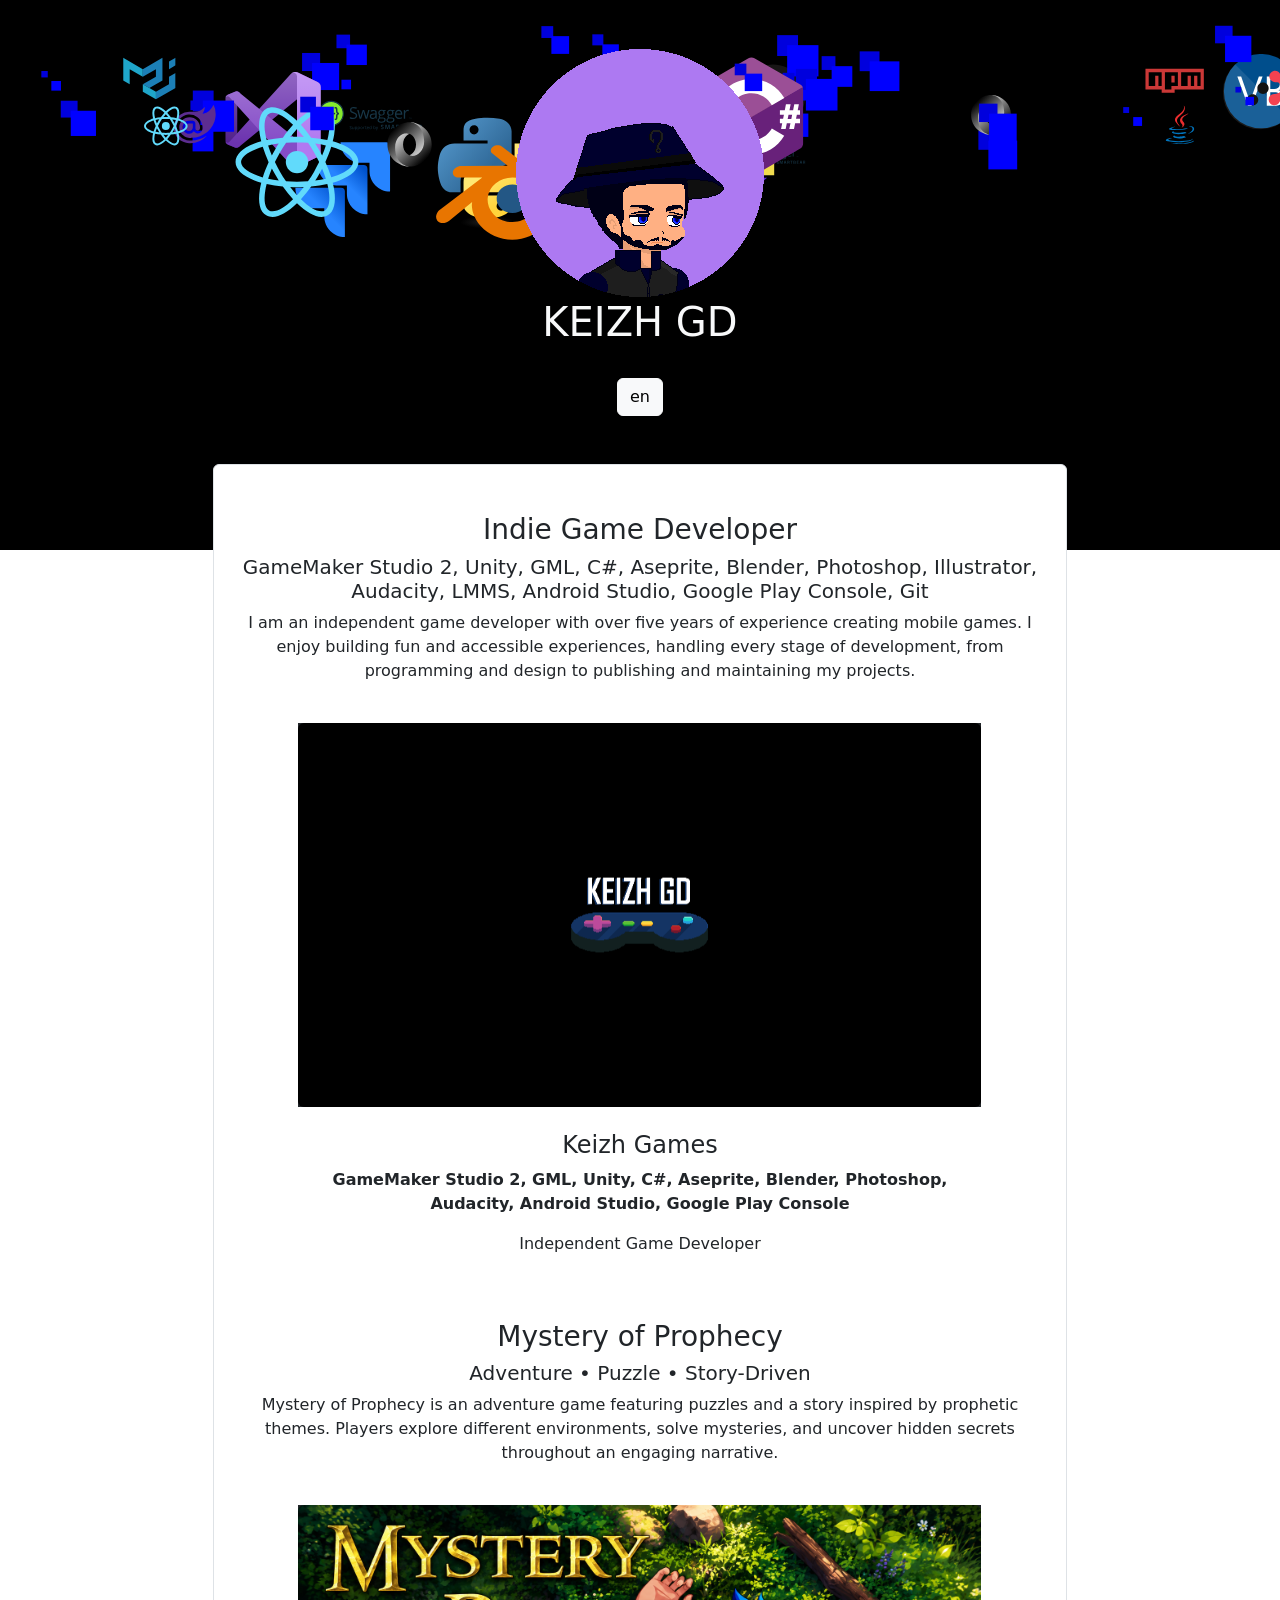
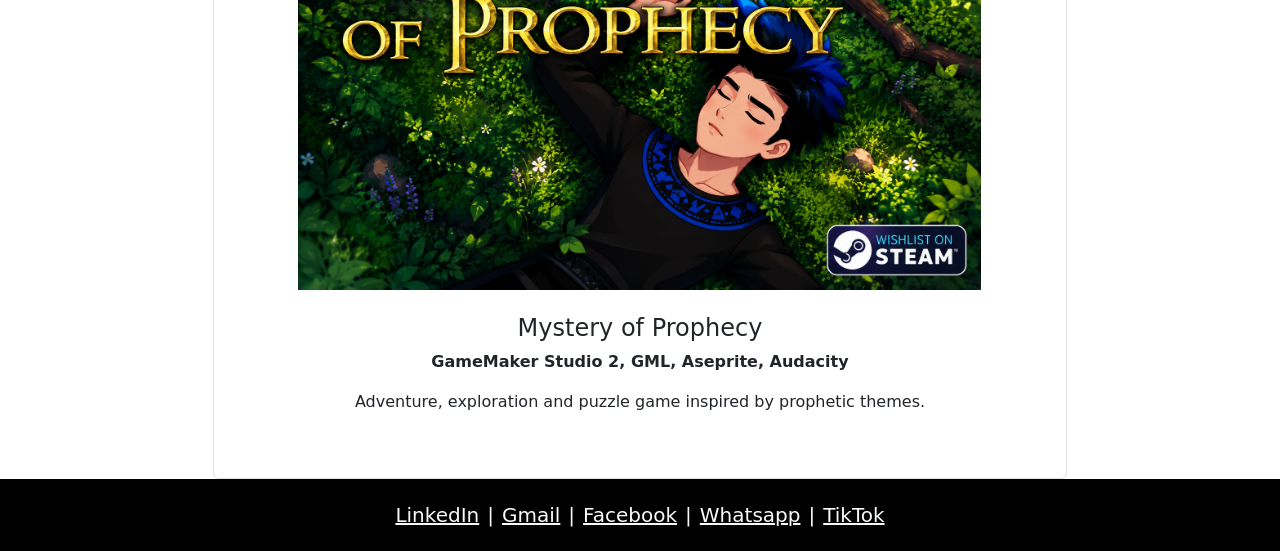
<file: index.html>
<!doctype html><html lang="en"><head><meta charset="utf-8"/><link rel="icon" href="/favicon.png"/><meta name="viewport" content="width=device-width,initial-scale=1"/><meta name="theme-color" content="#000000"/><meta name="description" content="Web site created using create-react-app"/><link rel="apple-touch-icon" href="/iconKgd.png"/><link rel="manifest" href="/manifest.json"/><title>KeizhGd</title><script defer="defer" src="/static/js/main.c6065794.js"></script><link href="/static/css/main.82b1ad63.css" rel="stylesheet"></head><body><noscript>You need to enable JavaScript to run this app.</noscript><div id="root"></div></body></html>
</file>
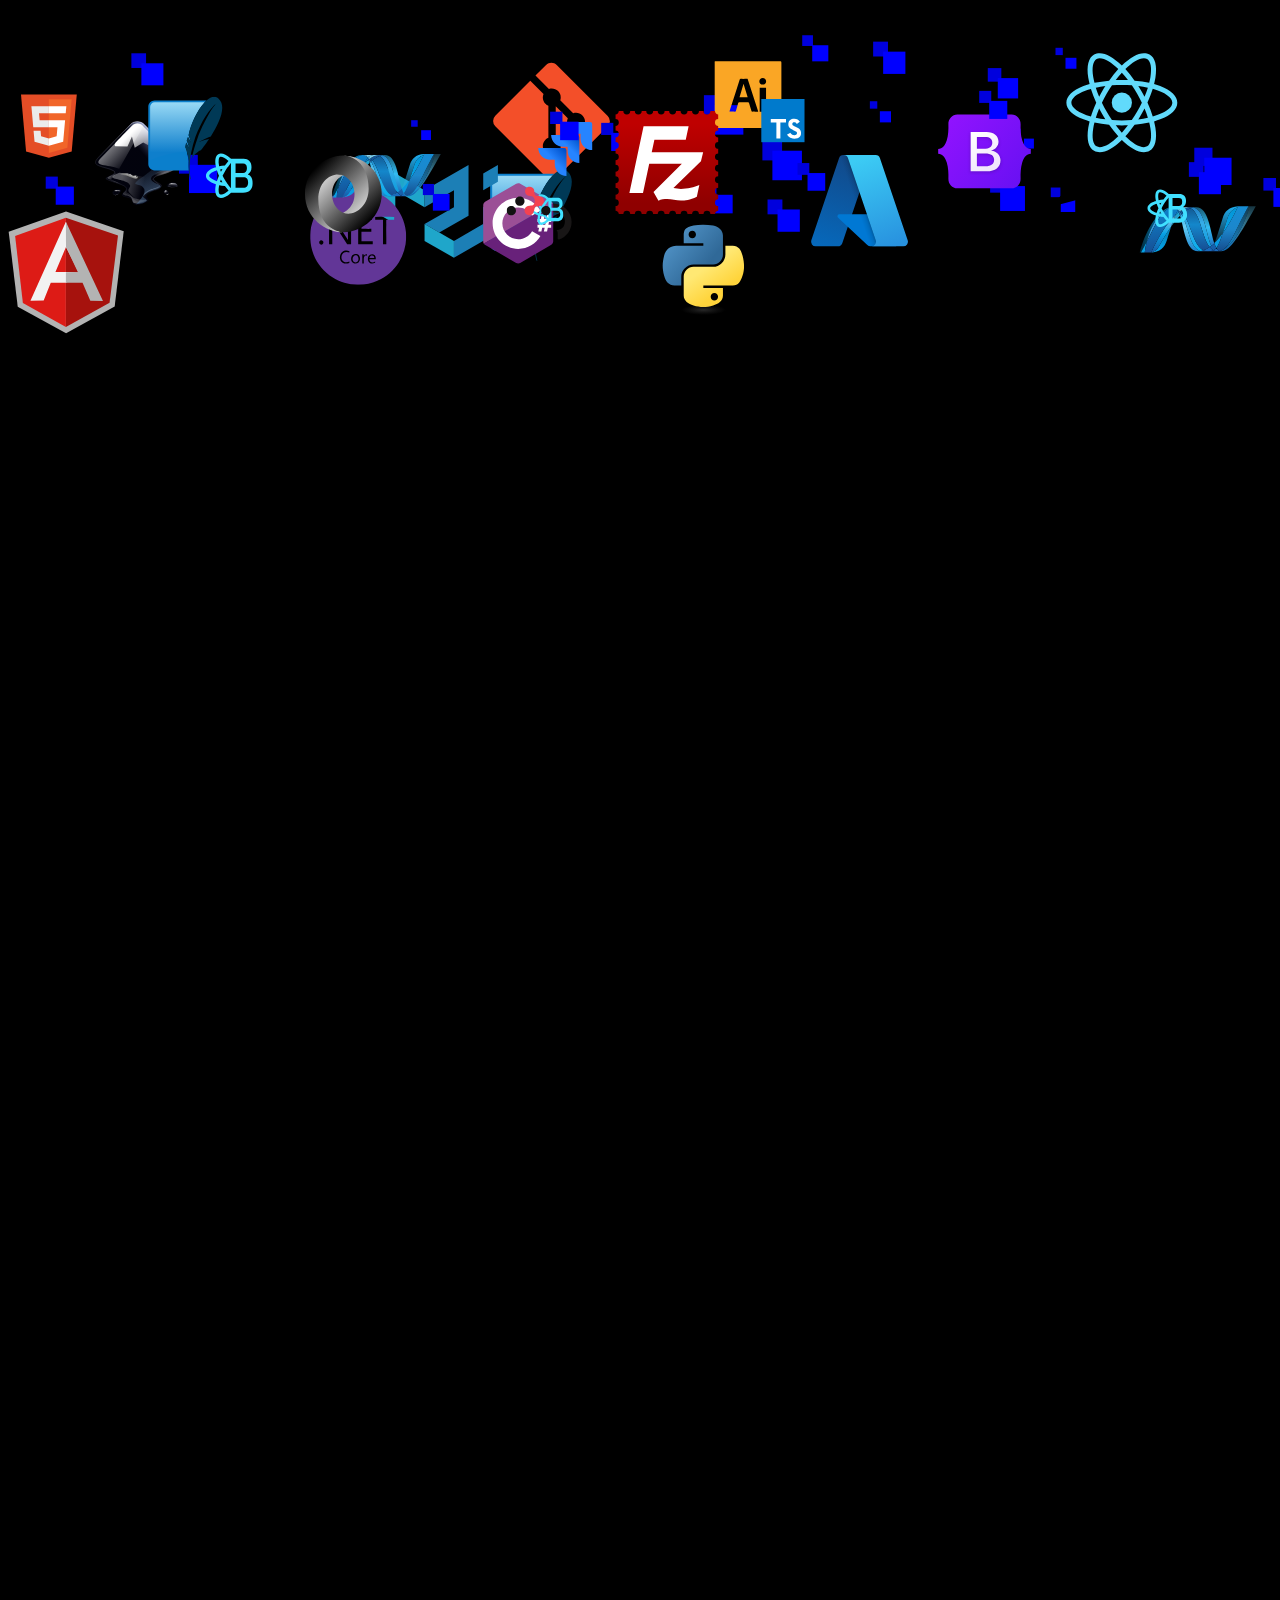
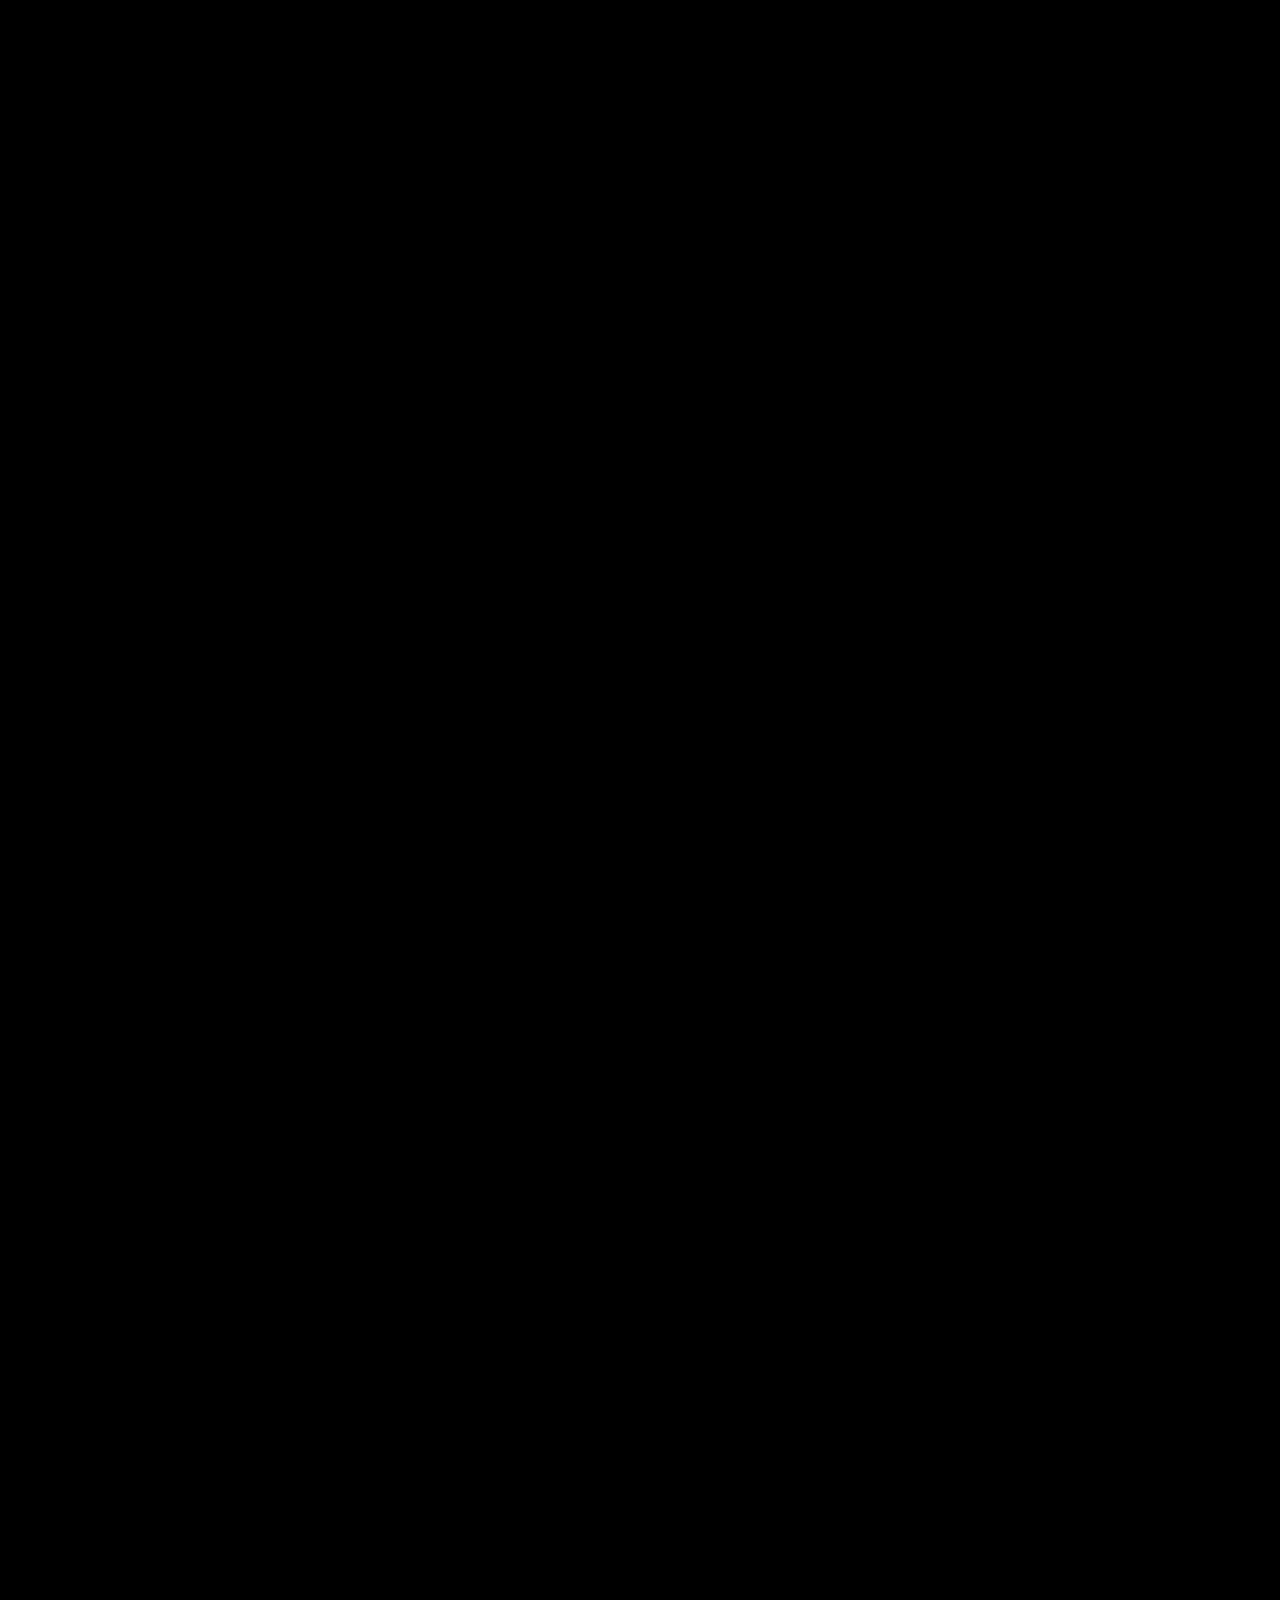
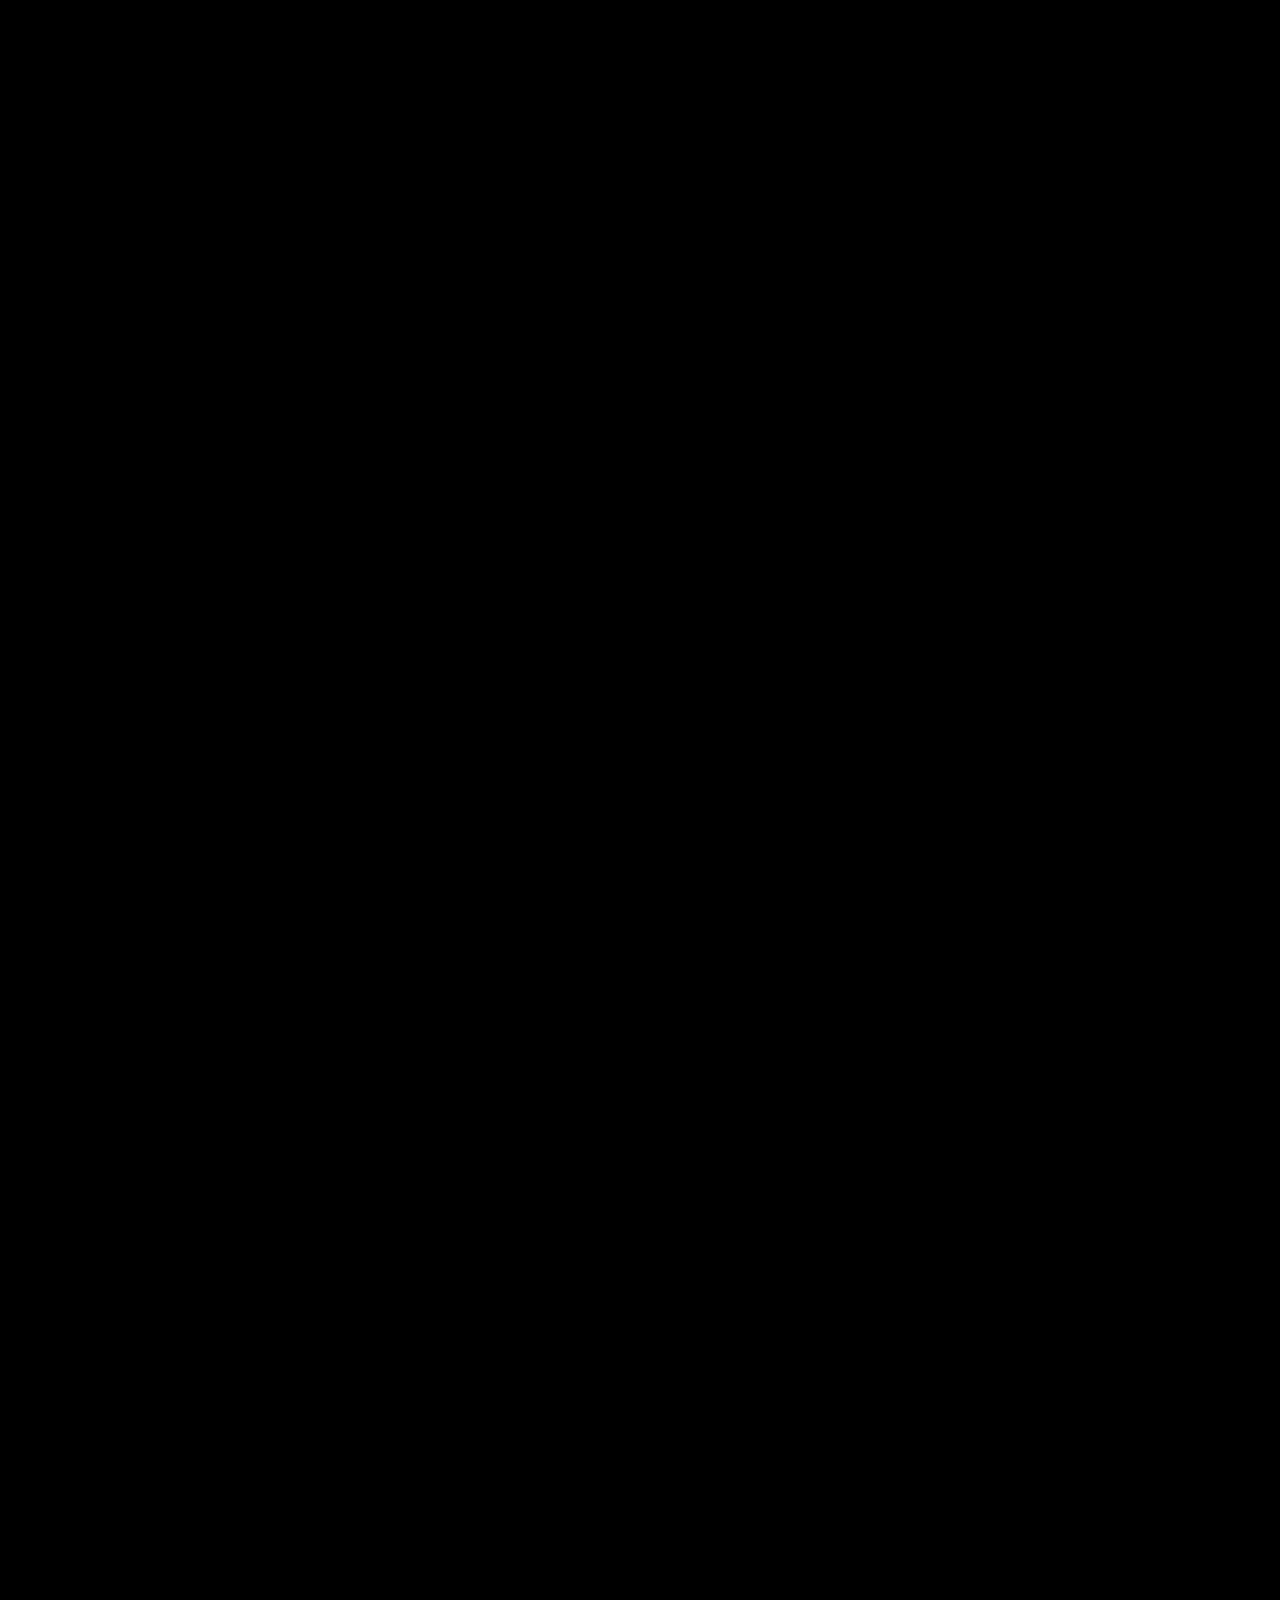
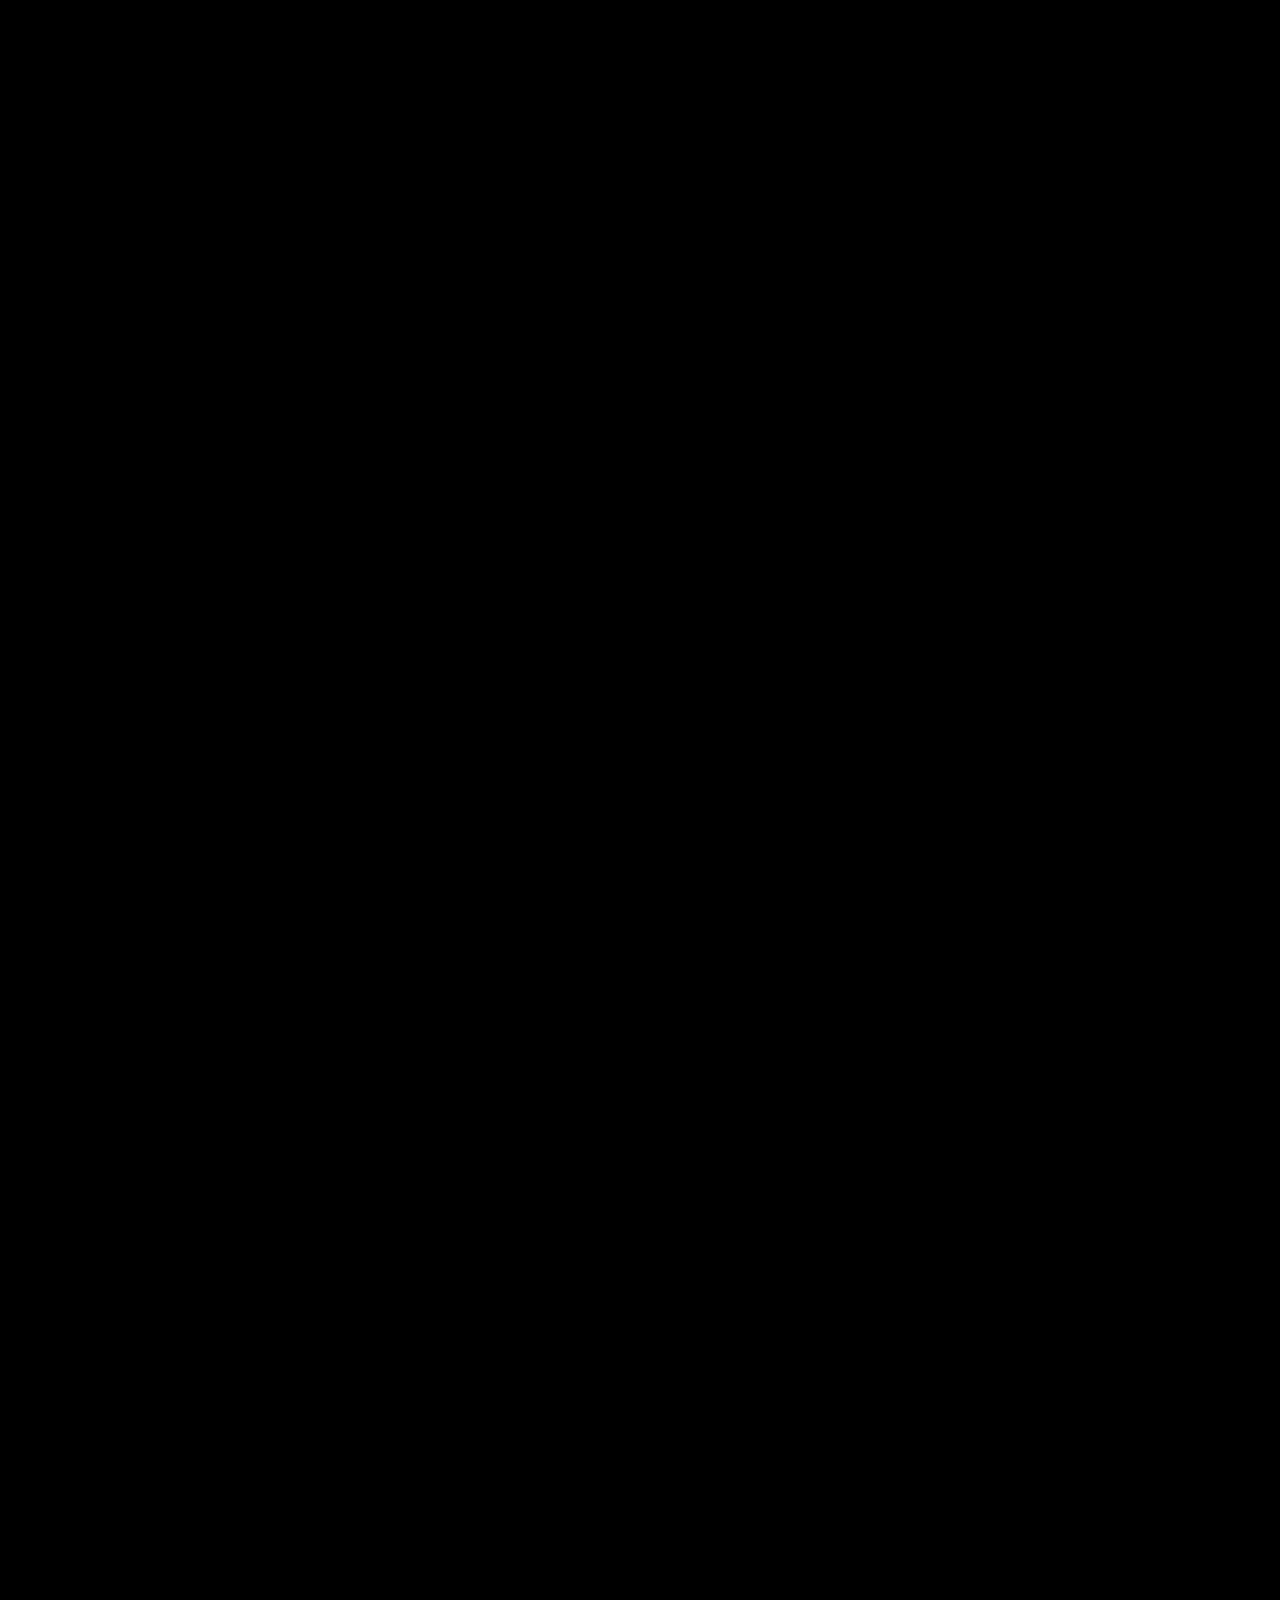
<file: CodeRain/Index.html>
<!DOCTYPE html>
<html lang="en">
  <head>
    <meta charset="UTF-8" />
    <meta name="viewport" content="width=device-width, initial-scale=1.0" />
    <title>Code Rain</title>
    <style>
      body,
      html {
        margin: 0;
        padding: 0;
        height: 100%;
        background: #000000;
      }
      canvas {
        background: #000000;
        width: 100%;
        height: 100%;
        display: block;
      }
    </style>
    <script type="module">
      const $ = (el) => document.querySelector(el);
      const $$ = (el) => document.querySelectorAll(el);

      function setupCanvas(canvas) {
        const ctx = canvas.getContext("2d");
        const dpr = window.devicePixelRatio || 1;

        // Guardar el tamaño original del canvas
        const rect = canvas.getBoundingClientRect();
        canvas.width = rect.width * dpr;
        canvas.height = rect.height * dpr;

        // Ajustar el contexto del canvas para que tenga en cuenta la escala
        ctx.scale(dpr, dpr);
      }

      const iconPaths = [
        "Icons/angularjs-original.svg",
        "Icons/axios-plain.svg",
        "Icons/azure-original.svg",
        "Icons/azuresqldatabase-original.svg",
        "Icons/babel-original.svg",
        "Icons/blazor-original.svg",
        "Icons/blender-original.svg",
        "Icons/bootstrap-original.svg",
        "Icons/crystal-original.svg",
        "Icons/csharp-original.svg",
        "Icons/css3-original.svg",
        "Icons/dot-net-original.svg",
        "Icons/dotnetcore-original.svg",
        "Icons/dreamweaver-original.svg",
        "Icons/filezilla-original.svg",
        "Icons/git-original.svg",
        "Icons/github-original.svg",
        "Icons/html5-original.svg",
        "Icons/illustrator-plain.svg",
        "Icons/inkscape-original.svg",
        "Icons/java-original.svg",
        "Icons/javascript-original.svg",
        "Icons/jira-original.svg",
        "Icons/json-original.svg",
        "Icons/materialui-original.svg",
        "Icons/mysql-original.svg",
        "Icons/nodejs-original-wordmark.svg",
        "Icons/npm-original-wordmark.svg",
        "Icons/postgresql-original.svg",
        "Icons/python-original.svg",
        "Icons/react-original.svg",
        "Icons/reactbootstrap-original.svg",
        "Icons/reactnavigation-original.svg",
        "Icons/reactrouter-original.svg",
        "Icons/sqlite-original.svg",
        "Icons/stackoverflow-original-wordmark.svg",
        "Icons/swagger-original-wordmark.svg",
        "Icons/typescript-original.svg",
        "Icons/unity-original.svg",
        "Icons/visualbasic-original.svg",
        "Icons/visualstudio-original.svg",
        "Icons/vscode-original.svg",
      ];

      const images = {};

      function loadImages() {
        return new Promise((resolve, reject) => {
          let loadedImages = 0;
          const totalImages = iconPaths.length;

          iconPaths.forEach((path) => {
            const img = new Image();
            img.src = path;
            img.onload = () => {
              images[path] = img;
              loadedImages++;
              if (loadedImages === totalImages) {
                resolve();
              }
            };

            img.onerror = () => {
              console.error(`Failed to load image: ${path}`);
              reject(new Error(`Failed to load image: ${path}`));
            };
          });
        });
      }

      loadImages()
        .then(() => {
          const canvas = $("#room");
          setupCanvas(canvas);
          const ctx = canvas.getContext("2d");

          function random_range(min, max) {
            return Math.random() * (max - min) + min;
          }

          function irandom_range(min, max, floor = true) {
            if (floor) {
              return Math.floor(Math.random() * (max - min) + min);
            } else {
              return Math.ceil(Math.random() * (max - min) + min);
            }
          }

          function choose(...options) {
            const randomIndex = Math.floor(Math.random() * options.length);
            return options[randomIndex];
          }

          class FallingObject {
            constructor(x, y, spd) {
              this.x = x;
              this.y = y;
              this.spd = spd;
              this.size = random_range(32, 128);
              this.image = null; // Cambiar "" por null
              this.img = null;
              this.isImg = Math.random() > 0.5; // 50% de probabilidades de usar imagen

              if (this.isImg && iconPaths.length > 0) {
                const randomPath =
                  iconPaths[irandom_range(0, iconPaths.length)];
                this.img = images[randomPath];

                if (!this.img) {
                  this.isImg = false;
                }
              }
            }

            update() {
              this.y += this.spd;

              if (this.y > 800) {
                this.y = random_range(-200, 0);
                this.x = random_range(0, canvas.width);
                this.spd = random_range(2, 10);
                this.size = random_range(32, 128);
                this.isImg = Math.random() > 0.5;
                this.img=true;
                if (this.isImg && iconPaths.length > 0) {
                  const randomPath =
                    iconPaths[irandom_range(0, iconPaths.length)];
                  this.img = images[randomPath];

                  if (!this.img) {
                    this.isImg = false;
                  }
                }
              }
            }

            draw() {
              if (this.isImg && this.img) {


                
                ctx.drawImage(this.img, this.x, this.y, this.size, this.size);
              } else {
               
               
               ctx.fillStyle = "#0000DD";
                ctx.fillRect(
                  this.x - 10,
                  this.y - 10,
                  this.size / 6,
                  this.size / 6
                );

                ctx.fillStyle = "#0000ff";
                ctx.fillRect(this.x, this.y, this.size/4, this.size/4);
                
              }
            }
          }

          const objetos = [];
          const cant = 50;

          for (let i = 0; i < cant; i++) {
            objetos.push(
              new FallingObject(
                random_range(0, canvas.width),
                0,
                random_range(1, 5)
              )
            );
          }

          function draw() {
            ctx.clearRect(0, 0, canvas.width, canvas.height); // Limpia el Canvas

            for (const obj of objetos) {
              obj.update();
              obj.draw();
            }

            requestAnimationFrame(draw);
          }

          draw();
        })
        .catch((error) => {
          console.error("Error loading images:", error);
        });
    </script>
  </head>
  <body>
    <main>
      <canvas id="room" height="1500"></canvas>
    </main>
  </body>
</html>
</file>
<file: static/css/main.82b1ad63.css>
@charset "UTF-8";body{-webkit-font-smoothing:antialiased;-moz-osx-font-smoothing:grayscale;font-family:-apple-system,BlinkMacSystemFont,Segoe UI,Roboto,Oxygen,Ubuntu,Cantarell,Fira Sans,Droid Sans,Helvetica Neue,sans-serif}code{font-family:source-code-pro,Menlo,Monaco,Consolas,Courier New,monospace}.App{text-align:center}body{background-color:#282c34}.App-logo{height:40vmin;pointer-events:none}@media (prefers-reduced-motion:no-preference){.App-logo{animation:App-logo-spin 20s linear infinite}}.App-header{align-items:center;background-color:#282c34;color:#fff;display:flex;flex-direction:column;font-size:calc(10px + 2vmin);justify-content:center;min-height:100vh}.App-link{color:#61dafb}@keyframes App-logo-spin{0%{transform:rotate(0deg)}to{transform:rotate(1turn)}}/*!
 * Bootstrap  v5.3.3 (https://getbootstrap.com/)
 * Copyright 2011-2024 The Bootstrap Authors
 * Licensed under MIT (https://github.com/twbs/bootstrap/blob/main/LICENSE)
 */:root,[data-bs-theme=light]{--bs-blue:#0d6efd;--bs-indigo:#6610f2;--bs-purple:#6f42c1;--bs-pink:#d63384;--bs-red:#dc3545;--bs-orange:#fd7e14;--bs-yellow:#ffc107;--bs-green:#198754;--bs-teal:#20c997;--bs-cyan:#0dcaf0;--bs-black:#000;--bs-white:#fff;--bs-gray:#6c757d;--bs-gray-dark:#343a40;--bs-gray-100:#f8f9fa;--bs-gray-200:#e9ecef;--bs-gray-300:#dee2e6;--bs-gray-400:#ced4da;--bs-gray-500:#adb5bd;--bs-gray-600:#6c757d;--bs-gray-700:#495057;--bs-gray-800:#343a40;--bs-gray-900:#212529;--bs-primary:#0d6efd;--bs-secondary:#6c757d;--bs-success:#198754;--bs-info:#0dcaf0;--bs-warning:#ffc107;--bs-danger:#dc3545;--bs-light:#f8f9fa;--bs-dark:#212529;--bs-primary-rgb:13,110,253;--bs-secondary-rgb:108,117,125;--bs-success-rgb:25,135,84;--bs-info-rgb:13,202,240;--bs-warning-rgb:255,193,7;--bs-danger-rgb:220,53,69;--bs-light-rgb:248,249,250;--bs-dark-rgb:33,37,41;--bs-primary-text-emphasis:#052c65;--bs-secondary-text-emphasis:#2b2f32;--bs-success-text-emphasis:#0a3622;--bs-info-text-emphasis:#055160;--bs-warning-text-emphasis:#664d03;--bs-danger-text-emphasis:#58151c;--bs-light-text-emphasis:#495057;--bs-dark-text-emphasis:#495057;--bs-primary-bg-subtle:#cfe2ff;--bs-secondary-bg-subtle:#e2e3e5;--bs-success-bg-subtle:#d1e7dd;--bs-info-bg-subtle:#cff4fc;--bs-warning-bg-subtle:#fff3cd;--bs-danger-bg-subtle:#f8d7da;--bs-light-bg-subtle:#fcfcfd;--bs-dark-bg-subtle:#ced4da;--bs-primary-border-subtle:#9ec5fe;--bs-secondary-border-subtle:#c4c8cb;--bs-success-border-subtle:#a3cfbb;--bs-info-border-subtle:#9eeaf9;--bs-warning-border-subtle:#ffe69c;--bs-danger-border-subtle:#f1aeb5;--bs-light-border-subtle:#e9ecef;--bs-dark-border-subtle:#adb5bd;--bs-white-rgb:255,255,255;--bs-black-rgb:0,0,0;--bs-font-sans-serif:system-ui,-apple-system,"Segoe UI",Roboto,"Helvetica Neue","Noto Sans","Liberation Sans",Arial,sans-serif,"Apple Color Emoji","Segoe UI Emoji","Segoe UI Symbol","Noto Color Emoji";--bs-font-monospace:SFMono-Regular,Menlo,Monaco,Consolas,"Liberation Mono","Courier New",monospace;--bs-gradient:linear-gradient(180deg,#ffffff26,#fff0);--bs-body-font-family:var(--bs-font-sans-serif);--bs-body-font-size:1rem;--bs-body-font-weight:400;--bs-body-line-height:1.5;--bs-body-color:#212529;--bs-body-color-rgb:33,37,41;--bs-body-bg:#fff;--bs-body-bg-rgb:255,255,255;--bs-emphasis-color:#000;--bs-emphasis-color-rgb:0,0,0;--bs-secondary-color:#212529bf;--bs-secondary-color-rgb:33,37,41;--bs-secondary-bg:#e9ecef;--bs-secondary-bg-rgb:233,236,239;--bs-tertiary-color:#21252980;--bs-tertiary-color-rgb:33,37,41;--bs-tertiary-bg:#f8f9fa;--bs-tertiary-bg-rgb:248,249,250;--bs-heading-color:inherit;--bs-link-color:#0d6efd;--bs-link-color-rgb:13,110,253;--bs-link-decoration:underline;--bs-link-hover-color:#0a58ca;--bs-link-hover-color-rgb:10,88,202;--bs-code-color:#d63384;--bs-highlight-color:#212529;--bs-highlight-bg:#fff3cd;--bs-border-width:1px;--bs-border-style:solid;--bs-border-color:#dee2e6;--bs-border-color-translucent:rgba(0,0,0,.175);--bs-border-radius:0.375rem;--bs-border-radius-sm:0.25rem;--bs-border-radius-lg:0.5rem;--bs-border-radius-xl:1rem;--bs-border-radius-xxl:2rem;--bs-border-radius-2xl:var(--bs-border-radius-xxl);--bs-border-radius-pill:50rem;--bs-box-shadow:0 0.5rem 1rem #00000026;--bs-box-shadow-sm:0 0.125rem 0.25rem rgba(0,0,0,.075);--bs-box-shadow-lg:0 1rem 3rem rgba(0,0,0,.175);--bs-box-shadow-inset:inset 0 1px 2px rgba(0,0,0,.075);--bs-focus-ring-width:0.25rem;--bs-focus-ring-opacity:0.25;--bs-focus-ring-color:#0d6efd40;--bs-form-valid-color:#198754;--bs-form-valid-border-color:#198754;--bs-form-invalid-color:#dc3545;--bs-form-invalid-border-color:#dc3545}[data-bs-theme=dark]{--bs-body-color:#dee2e6;--bs-body-color-rgb:222,226,230;--bs-body-bg:#212529;--bs-body-bg-rgb:33,37,41;--bs-emphasis-color:#fff;--bs-emphasis-color-rgb:255,255,255;--bs-secondary-color:#dee2e6bf;--bs-secondary-color-rgb:222,226,230;--bs-secondary-bg:#343a40;--bs-secondary-bg-rgb:52,58,64;--bs-tertiary-color:#dee2e680;--bs-tertiary-color-rgb:222,226,230;--bs-tertiary-bg:#2b3035;--bs-tertiary-bg-rgb:43,48,53;--bs-primary-text-emphasis:#6ea8fe;--bs-secondary-text-emphasis:#a7acb1;--bs-success-text-emphasis:#75b798;--bs-info-text-emphasis:#6edff6;--bs-warning-text-emphasis:#ffda6a;--bs-danger-text-emphasis:#ea868f;--bs-light-text-emphasis:#f8f9fa;--bs-dark-text-emphasis:#dee2e6;--bs-primary-bg-subtle:#031633;--bs-secondary-bg-subtle:#161719;--bs-success-bg-subtle:#051b11;--bs-info-bg-subtle:#032830;--bs-warning-bg-subtle:#332701;--bs-danger-bg-subtle:#2c0b0e;--bs-light-bg-subtle:#343a40;--bs-dark-bg-subtle:#1a1d20;--bs-primary-border-subtle:#084298;--bs-secondary-border-subtle:#41464b;--bs-success-border-subtle:#0f5132;--bs-info-border-subtle:#087990;--bs-warning-border-subtle:#997404;--bs-danger-border-subtle:#842029;--bs-light-border-subtle:#495057;--bs-dark-border-subtle:#343a40;--bs-heading-color:inherit;--bs-link-color:#6ea8fe;--bs-link-hover-color:#8bb9fe;--bs-link-color-rgb:110,168,254;--bs-link-hover-color-rgb:139,185,254;--bs-code-color:#e685b5;--bs-highlight-color:#dee2e6;--bs-highlight-bg:#664d03;--bs-border-color:#495057;--bs-border-color-translucent:#ffffff26;--bs-form-valid-color:#75b798;--bs-form-valid-border-color:#75b798;--bs-form-invalid-color:#ea868f;--bs-form-invalid-border-color:#ea868f;color-scheme:dark}*,:after,:before{box-sizing:border-box}@media (prefers-reduced-motion:no-preference){:root{scroll-behavior:smooth}}body{-webkit-text-size-adjust:100%;-webkit-tap-highlight-color:transparent;background-color:#fff;background-color:var(--bs-body-bg);color:#212529;color:var(--bs-body-color);font-family:system-ui,-apple-system,Segoe UI,Roboto,Helvetica Neue,Noto Sans,Liberation Sans,Arial,sans-serif,Apple Color Emoji,Segoe UI Emoji,Segoe UI Symbol,Noto Color Emoji;font-family:var(--bs-body-font-family);font-size:1rem;font-size:var(--bs-body-font-size);font-weight:400;font-weight:var(--bs-body-font-weight);line-height:1.5;line-height:var(--bs-body-line-height);margin:0;text-align:var(--bs-body-text-align)}hr{border:0;border-top:1px solid;border-top:var(--bs-border-width) solid;color:inherit;margin:1rem 0;opacity:.25}.h1,.h2,.h3,.h4,.h5,.h6,h1,h2,h3,h4,h5,h6{color:inherit;color:var(--bs-heading-color);font-weight:500;line-height:1.2;margin-bottom:.5rem;margin-top:0}.h1,h1{font-size:calc(1.375rem + 1.5vw)}@media (min-width:1200px){.h1,h1{font-size:2.5rem}}.h2,h2{font-size:calc(1.325rem + .9vw)}@media (min-width:1200px){.h2,h2{font-size:2rem}}.h3,h3{font-size:calc(1.3rem + .6vw)}@media (min-width:1200px){.h3,h3{font-size:1.75rem}}.h4,h4{font-size:calc(1.275rem + .3vw)}@media (min-width:1200px){.h4,h4{font-size:1.5rem}}.h5,h5{font-size:1.25rem}.h6,h6{font-size:1rem}p{margin-bottom:1rem;margin-top:0}abbr[title]{cursor:help;-webkit-text-decoration:underline dotted;text-decoration:underline dotted;-webkit-text-decoration-skip-ink:none;text-decoration-skip-ink:none}address{font-style:normal;line-height:inherit;margin-bottom:1rem}ol,ul{padding-left:2rem}dl,ol,ul{margin-bottom:1rem;margin-top:0}ol ol,ol ul,ul ol,ul ul{margin-bottom:0}dt{font-weight:700}dd{margin-bottom:.5rem;margin-left:0}blockquote{margin:0 0 1rem}b,strong{font-weight:bolder}.small,small{font-size:.875em}.mark,mark{background-color:#fff3cd;background-color:var(--bs-highlight-bg);color:#212529;color:var(--bs-highlight-color);padding:.1875em}sub,sup{font-size:.75em;line-height:0;position:relative;vertical-align:initial}sub{bottom:-.25em}sup{top:-.5em}a{color:#0d6efd;color:rgba(var(--bs-link-color-rgb),var(--bs-link-opacity,1));text-decoration:underline}a:hover{--bs-link-color-rgb:var(--bs-link-hover-color-rgb)}a:not([href]):not([class]),a:not([href]):not([class]):hover{color:inherit;text-decoration:none}code,kbd,pre,samp{font-family:SFMono-Regular,Menlo,Monaco,Consolas,Liberation Mono,Courier New,monospace;font-family:var(--bs-font-monospace);font-size:1em}pre{display:block;font-size:.875em;margin-bottom:1rem;margin-top:0;overflow:auto}pre code{color:inherit;font-size:inherit;word-break:normal}code{word-wrap:break-word;color:#d63384;color:var(--bs-code-color);font-size:.875em}a>code{color:inherit}kbd{background-color:#212529;background-color:var(--bs-body-color);border-radius:.25rem;color:#fff;color:var(--bs-body-bg);font-size:.875em;padding:.1875rem .375rem}kbd kbd{font-size:1em;padding:0}figure{margin:0 0 1rem}img,svg{vertical-align:middle}table{border-collapse:collapse;caption-side:bottom}caption{color:#212529bf;color:var(--bs-secondary-color);padding-bottom:.5rem;padding-top:.5rem;text-align:left}th{text-align:inherit;text-align:-webkit-match-parent}tbody,td,tfoot,th,thead,tr{border:0 solid;border-color:inherit}label{display:inline-block}button{border-radius:0}button:focus:not(:focus-visible){outline:0}button,input,optgroup,select,textarea{font-family:inherit;font-size:inherit;line-height:inherit;margin:0}button,select{text-transform:none}[role=button]{cursor:pointer}select{word-wrap:normal}select:disabled{opacity:1}[list]:not([type=date]):not([type=datetime-local]):not([type=month]):not([type=week]):not([type=time])::-webkit-calendar-picker-indicator{display:none!important}[type=button],[type=reset],[type=submit],button{-webkit-appearance:button}[type=button]:not(:disabled),[type=reset]:not(:disabled),[type=submit]:not(:disabled),button:not(:disabled){cursor:pointer}::-moz-focus-inner{border-style:none;padding:0}textarea{resize:vertical}fieldset{border:0;margin:0;min-width:0;padding:0}legend{float:left;font-size:calc(1.275rem + .3vw);line-height:inherit;margin-bottom:.5rem;padding:0;width:100%}@media (min-width:1200px){legend{font-size:1.5rem}}legend+*{clear:left}::-webkit-datetime-edit-day-field,::-webkit-datetime-edit-fields-wrapper,::-webkit-datetime-edit-hour-field,::-webkit-datetime-edit-minute,::-webkit-datetime-edit-month-field,::-webkit-datetime-edit-text,::-webkit-datetime-edit-year-field{padding:0}::-webkit-inner-spin-button{height:auto}[type=search]{-webkit-appearance:textfield;outline-offset:-2px}::-webkit-search-decoration{-webkit-appearance:none}::-webkit-color-swatch-wrapper{padding:0}::file-selector-button{-webkit-appearance:button;font:inherit}output{display:inline-block}iframe{border:0}summary{cursor:pointer;display:list-item}progress{vertical-align:initial}[hidden]{display:none!important}.lead{font-size:1.25rem;font-weight:300}.display-1{font-size:calc(1.625rem + 4.5vw);font-weight:300;line-height:1.2}@media (min-width:1200px){.display-1{font-size:5rem}}.display-2{font-size:calc(1.575rem + 3.9vw);font-weight:300;line-height:1.2}@media (min-width:1200px){.display-2{font-size:4.5rem}}.display-3{font-size:calc(1.525rem + 3.3vw);font-weight:300;line-height:1.2}@media (min-width:1200px){.display-3{font-size:4rem}}.display-4{font-size:calc(1.475rem + 2.7vw);font-weight:300;line-height:1.2}@media (min-width:1200px){.display-4{font-size:3.5rem}}.display-5{font-size:calc(1.425rem + 2.1vw);font-weight:300;line-height:1.2}@media (min-width:1200px){.display-5{font-size:3rem}}.display-6{font-size:calc(1.375rem + 1.5vw);font-weight:300;line-height:1.2}@media (min-width:1200px){.display-6{font-size:2.5rem}}.list-inline,.list-unstyled{list-style:none;padding-left:0}.list-inline-item{display:inline-block}.list-inline-item:not(:last-child){margin-right:.5rem}.initialism{font-size:.875em;text-transform:uppercase}.blockquote{font-size:1.25rem;margin-bottom:1rem}.blockquote>:last-child{margin-bottom:0}.blockquote-footer{color:#6c757d;font-size:.875em;margin-bottom:1rem;margin-top:-1rem}.blockquote-footer:before{content:"— "}.img-fluid,.img-thumbnail{height:auto;max-width:100%}.img-thumbnail{background-color:#fff;background-color:var(--bs-body-bg);border:1px solid #dee2e6;border:var(--bs-border-width) solid var(--bs-border-color);border-radius:.375rem;border-radius:var(--bs-border-radius);padding:.25rem}.figure{display:inline-block}.figure-img{line-height:1;margin-bottom:.5rem}.figure-caption{color:#212529bf;color:var(--bs-secondary-color);font-size:.875em}.container,.container-fluid,.container-lg,.container-md,.container-sm,.container-xl,.container-xxl{--bs-gutter-x:1.5rem;--bs-gutter-y:0;margin-left:auto;margin-right:auto;padding-left:calc(var(--bs-gutter-x)*.5);padding-right:calc(var(--bs-gutter-x)*.5);width:100%}@media (min-width:576px){.container,.container-sm{max-width:540px}}@media (min-width:768px){.container,.container-md,.container-sm{max-width:720px}}@media (min-width:992px){.container,.container-lg,.container-md,.container-sm{max-width:960px}}@media (min-width:1200px){.container,.container-lg,.container-md,.container-sm,.container-xl{max-width:1140px}}@media (min-width:1400px){.container,.container-lg,.container-md,.container-sm,.container-xl,.container-xxl{max-width:1320px}}:root{--bs-breakpoint-xs:0;--bs-breakpoint-sm:576px;--bs-breakpoint-md:768px;--bs-breakpoint-lg:992px;--bs-breakpoint-xl:1200px;--bs-breakpoint-xxl:1400px}.row{--bs-gutter-x:1.5rem;--bs-gutter-y:0;display:flex;flex-wrap:wrap;margin-left:calc(var(--bs-gutter-x)*-.5);margin-right:calc(var(--bs-gutter-x)*-.5);margin-top:calc(var(--bs-gutter-y)*-1)}.row>*{flex-shrink:0;margin-top:var(--bs-gutter-y);max-width:100%;padding-left:calc(var(--bs-gutter-x)*.5);padding-right:calc(var(--bs-gutter-x)*.5);width:100%}.col{flex:1 0}.row-cols-auto>*{flex:0 0 auto;width:auto}.row-cols-1>*{flex:0 0 auto;width:100%}.row-cols-2>*{flex:0 0 auto;width:50%}.row-cols-3>*{flex:0 0 auto;width:33.33333333%}.row-cols-4>*{flex:0 0 auto;width:25%}.row-cols-5>*{flex:0 0 auto;width:20%}.row-cols-6>*{flex:0 0 auto;width:16.66666667%}.col-auto{flex:0 0 auto;width:auto}.col-1{flex:0 0 auto;width:8.33333333%}.col-2{flex:0 0 auto;width:16.66666667%}.col-3{flex:0 0 auto;width:25%}.col-4{flex:0 0 auto;width:33.33333333%}.col-5{flex:0 0 auto;width:41.66666667%}.col-6{flex:0 0 auto;width:50%}.col-7{flex:0 0 auto;width:58.33333333%}.col-8{flex:0 0 auto;width:66.66666667%}.col-9{flex:0 0 auto;width:75%}.col-10{flex:0 0 auto;width:83.33333333%}.col-11{flex:0 0 auto;width:91.66666667%}.col-12{flex:0 0 auto;width:100%}.offset-1{margin-left:8.33333333%}.offset-2{margin-left:16.66666667%}.offset-3{margin-left:25%}.offset-4{margin-left:33.33333333%}.offset-5{margin-left:41.66666667%}.offset-6{margin-left:50%}.offset-7{margin-left:58.33333333%}.offset-8{margin-left:66.66666667%}.offset-9{margin-left:75%}.offset-10{margin-left:83.33333333%}.offset-11{margin-left:91.66666667%}.g-0,.gx-0{--bs-gutter-x:0}.g-0,.gy-0{--bs-gutter-y:0}.g-1,.gx-1{--bs-gutter-x:0.25rem}.g-1,.gy-1{--bs-gutter-y:0.25rem}.g-2,.gx-2{--bs-gutter-x:0.5rem}.g-2,.gy-2{--bs-gutter-y:0.5rem}.g-3,.gx-3{--bs-gutter-x:1rem}.g-3,.gy-3{--bs-gutter-y:1rem}.g-4,.gx-4{--bs-gutter-x:1.5rem}.g-4,.gy-4{--bs-gutter-y:1.5rem}.g-5,.gx-5{--bs-gutter-x:3rem}.g-5,.gy-5{--bs-gutter-y:3rem}@media (min-width:576px){.col-sm{flex:1 0}.row-cols-sm-auto>*{flex:0 0 auto;width:auto}.row-cols-sm-1>*{flex:0 0 auto;width:100%}.row-cols-sm-2>*{flex:0 0 auto;width:50%}.row-cols-sm-3>*{flex:0 0 auto;width:33.33333333%}.row-cols-sm-4>*{flex:0 0 auto;width:25%}.row-cols-sm-5>*{flex:0 0 auto;width:20%}.row-cols-sm-6>*{flex:0 0 auto;width:16.66666667%}.col-sm-auto{flex:0 0 auto;width:auto}.col-sm-1{flex:0 0 auto;width:8.33333333%}.col-sm-2{flex:0 0 auto;width:16.66666667%}.col-sm-3{flex:0 0 auto;width:25%}.col-sm-4{flex:0 0 auto;width:33.33333333%}.col-sm-5{flex:0 0 auto;width:41.66666667%}.col-sm-6{flex:0 0 auto;width:50%}.col-sm-7{flex:0 0 auto;width:58.33333333%}.col-sm-8{flex:0 0 auto;width:66.66666667%}.col-sm-9{flex:0 0 auto;width:75%}.col-sm-10{flex:0 0 auto;width:83.33333333%}.col-sm-11{flex:0 0 auto;width:91.66666667%}.col-sm-12{flex:0 0 auto;width:100%}.offset-sm-0{margin-left:0}.offset-sm-1{margin-left:8.33333333%}.offset-sm-2{margin-left:16.66666667%}.offset-sm-3{margin-left:25%}.offset-sm-4{margin-left:33.33333333%}.offset-sm-5{margin-left:41.66666667%}.offset-sm-6{margin-left:50%}.offset-sm-7{margin-left:58.33333333%}.offset-sm-8{margin-left:66.66666667%}.offset-sm-9{margin-left:75%}.offset-sm-10{margin-left:83.33333333%}.offset-sm-11{margin-left:91.66666667%}.g-sm-0,.gx-sm-0{--bs-gutter-x:0}.g-sm-0,.gy-sm-0{--bs-gutter-y:0}.g-sm-1,.gx-sm-1{--bs-gutter-x:0.25rem}.g-sm-1,.gy-sm-1{--bs-gutter-y:0.25rem}.g-sm-2,.gx-sm-2{--bs-gutter-x:0.5rem}.g-sm-2,.gy-sm-2{--bs-gutter-y:0.5rem}.g-sm-3,.gx-sm-3{--bs-gutter-x:1rem}.g-sm-3,.gy-sm-3{--bs-gutter-y:1rem}.g-sm-4,.gx-sm-4{--bs-gutter-x:1.5rem}.g-sm-4,.gy-sm-4{--bs-gutter-y:1.5rem}.g-sm-5,.gx-sm-5{--bs-gutter-x:3rem}.g-sm-5,.gy-sm-5{--bs-gutter-y:3rem}}@media (min-width:768px){.col-md{flex:1 0}.row-cols-md-auto>*{flex:0 0 auto;width:auto}.row-cols-md-1>*{flex:0 0 auto;width:100%}.row-cols-md-2>*{flex:0 0 auto;width:50%}.row-cols-md-3>*{flex:0 0 auto;width:33.33333333%}.row-cols-md-4>*{flex:0 0 auto;width:25%}.row-cols-md-5>*{flex:0 0 auto;width:20%}.row-cols-md-6>*{flex:0 0 auto;width:16.66666667%}.col-md-auto{flex:0 0 auto;width:auto}.col-md-1{flex:0 0 auto;width:8.33333333%}.col-md-2{flex:0 0 auto;width:16.66666667%}.col-md-3{flex:0 0 auto;width:25%}.col-md-4{flex:0 0 auto;width:33.33333333%}.col-md-5{flex:0 0 auto;width:41.66666667%}.col-md-6{flex:0 0 auto;width:50%}.col-md-7{flex:0 0 auto;width:58.33333333%}.col-md-8{flex:0 0 auto;width:66.66666667%}.col-md-9{flex:0 0 auto;width:75%}.col-md-10{flex:0 0 auto;width:83.33333333%}.col-md-11{flex:0 0 auto;width:91.66666667%}.col-md-12{flex:0 0 auto;width:100%}.offset-md-0{margin-left:0}.offset-md-1{margin-left:8.33333333%}.offset-md-2{margin-left:16.66666667%}.offset-md-3{margin-left:25%}.offset-md-4{margin-left:33.33333333%}.offset-md-5{margin-left:41.66666667%}.offset-md-6{margin-left:50%}.offset-md-7{margin-left:58.33333333%}.offset-md-8{margin-left:66.66666667%}.offset-md-9{margin-left:75%}.offset-md-10{margin-left:83.33333333%}.offset-md-11{margin-left:91.66666667%}.g-md-0,.gx-md-0{--bs-gutter-x:0}.g-md-0,.gy-md-0{--bs-gutter-y:0}.g-md-1,.gx-md-1{--bs-gutter-x:0.25rem}.g-md-1,.gy-md-1{--bs-gutter-y:0.25rem}.g-md-2,.gx-md-2{--bs-gutter-x:0.5rem}.g-md-2,.gy-md-2{--bs-gutter-y:0.5rem}.g-md-3,.gx-md-3{--bs-gutter-x:1rem}.g-md-3,.gy-md-3{--bs-gutter-y:1rem}.g-md-4,.gx-md-4{--bs-gutter-x:1.5rem}.g-md-4,.gy-md-4{--bs-gutter-y:1.5rem}.g-md-5,.gx-md-5{--bs-gutter-x:3rem}.g-md-5,.gy-md-5{--bs-gutter-y:3rem}}@media (min-width:992px){.col-lg{flex:1 0}.row-cols-lg-auto>*{flex:0 0 auto;width:auto}.row-cols-lg-1>*{flex:0 0 auto;width:100%}.row-cols-lg-2>*{flex:0 0 auto;width:50%}.row-cols-lg-3>*{flex:0 0 auto;width:33.33333333%}.row-cols-lg-4>*{flex:0 0 auto;width:25%}.row-cols-lg-5>*{flex:0 0 auto;width:20%}.row-cols-lg-6>*{flex:0 0 auto;width:16.66666667%}.col-lg-auto{flex:0 0 auto;width:auto}.col-lg-1{flex:0 0 auto;width:8.33333333%}.col-lg-2{flex:0 0 auto;width:16.66666667%}.col-lg-3{flex:0 0 auto;width:25%}.col-lg-4{flex:0 0 auto;width:33.33333333%}.col-lg-5{flex:0 0 auto;width:41.66666667%}.col-lg-6{flex:0 0 auto;width:50%}.col-lg-7{flex:0 0 auto;width:58.33333333%}.col-lg-8{flex:0 0 auto;width:66.66666667%}.col-lg-9{flex:0 0 auto;width:75%}.col-lg-10{flex:0 0 auto;width:83.33333333%}.col-lg-11{flex:0 0 auto;width:91.66666667%}.col-lg-12{flex:0 0 auto;width:100%}.offset-lg-0{margin-left:0}.offset-lg-1{margin-left:8.33333333%}.offset-lg-2{margin-left:16.66666667%}.offset-lg-3{margin-left:25%}.offset-lg-4{margin-left:33.33333333%}.offset-lg-5{margin-left:41.66666667%}.offset-lg-6{margin-left:50%}.offset-lg-7{margin-left:58.33333333%}.offset-lg-8{margin-left:66.66666667%}.offset-lg-9{margin-left:75%}.offset-lg-10{margin-left:83.33333333%}.offset-lg-11{margin-left:91.66666667%}.g-lg-0,.gx-lg-0{--bs-gutter-x:0}.g-lg-0,.gy-lg-0{--bs-gutter-y:0}.g-lg-1,.gx-lg-1{--bs-gutter-x:0.25rem}.g-lg-1,.gy-lg-1{--bs-gutter-y:0.25rem}.g-lg-2,.gx-lg-2{--bs-gutter-x:0.5rem}.g-lg-2,.gy-lg-2{--bs-gutter-y:0.5rem}.g-lg-3,.gx-lg-3{--bs-gutter-x:1rem}.g-lg-3,.gy-lg-3{--bs-gutter-y:1rem}.g-lg-4,.gx-lg-4{--bs-gutter-x:1.5rem}.g-lg-4,.gy-lg-4{--bs-gutter-y:1.5rem}.g-lg-5,.gx-lg-5{--bs-gutter-x:3rem}.g-lg-5,.gy-lg-5{--bs-gutter-y:3rem}}@media (min-width:1200px){.col-xl{flex:1 0}.row-cols-xl-auto>*{flex:0 0 auto;width:auto}.row-cols-xl-1>*{flex:0 0 auto;width:100%}.row-cols-xl-2>*{flex:0 0 auto;width:50%}.row-cols-xl-3>*{flex:0 0 auto;width:33.33333333%}.row-cols-xl-4>*{flex:0 0 auto;width:25%}.row-cols-xl-5>*{flex:0 0 auto;width:20%}.row-cols-xl-6>*{flex:0 0 auto;width:16.66666667%}.col-xl-auto{flex:0 0 auto;width:auto}.col-xl-1{flex:0 0 auto;width:8.33333333%}.col-xl-2{flex:0 0 auto;width:16.66666667%}.col-xl-3{flex:0 0 auto;width:25%}.col-xl-4{flex:0 0 auto;width:33.33333333%}.col-xl-5{flex:0 0 auto;width:41.66666667%}.col-xl-6{flex:0 0 auto;width:50%}.col-xl-7{flex:0 0 auto;width:58.33333333%}.col-xl-8{flex:0 0 auto;width:66.66666667%}.col-xl-9{flex:0 0 auto;width:75%}.col-xl-10{flex:0 0 auto;width:83.33333333%}.col-xl-11{flex:0 0 auto;width:91.66666667%}.col-xl-12{flex:0 0 auto;width:100%}.offset-xl-0{margin-left:0}.offset-xl-1{margin-left:8.33333333%}.offset-xl-2{margin-left:16.66666667%}.offset-xl-3{margin-left:25%}.offset-xl-4{margin-left:33.33333333%}.offset-xl-5{margin-left:41.66666667%}.offset-xl-6{margin-left:50%}.offset-xl-7{margin-left:58.33333333%}.offset-xl-8{margin-left:66.66666667%}.offset-xl-9{margin-left:75%}.offset-xl-10{margin-left:83.33333333%}.offset-xl-11{margin-left:91.66666667%}.g-xl-0,.gx-xl-0{--bs-gutter-x:0}.g-xl-0,.gy-xl-0{--bs-gutter-y:0}.g-xl-1,.gx-xl-1{--bs-gutter-x:0.25rem}.g-xl-1,.gy-xl-1{--bs-gutter-y:0.25rem}.g-xl-2,.gx-xl-2{--bs-gutter-x:0.5rem}.g-xl-2,.gy-xl-2{--bs-gutter-y:0.5rem}.g-xl-3,.gx-xl-3{--bs-gutter-x:1rem}.g-xl-3,.gy-xl-3{--bs-gutter-y:1rem}.g-xl-4,.gx-xl-4{--bs-gutter-x:1.5rem}.g-xl-4,.gy-xl-4{--bs-gutter-y:1.5rem}.g-xl-5,.gx-xl-5{--bs-gutter-x:3rem}.g-xl-5,.gy-xl-5{--bs-gutter-y:3rem}}@media (min-width:1400px){.col-xxl{flex:1 0}.row-cols-xxl-auto>*{flex:0 0 auto;width:auto}.row-cols-xxl-1>*{flex:0 0 auto;width:100%}.row-cols-xxl-2>*{flex:0 0 auto;width:50%}.row-cols-xxl-3>*{flex:0 0 auto;width:33.33333333%}.row-cols-xxl-4>*{flex:0 0 auto;width:25%}.row-cols-xxl-5>*{flex:0 0 auto;width:20%}.row-cols-xxl-6>*{flex:0 0 auto;width:16.66666667%}.col-xxl-auto{flex:0 0 auto;width:auto}.col-xxl-1{flex:0 0 auto;width:8.33333333%}.col-xxl-2{flex:0 0 auto;width:16.66666667%}.col-xxl-3{flex:0 0 auto;width:25%}.col-xxl-4{flex:0 0 auto;width:33.33333333%}.col-xxl-5{flex:0 0 auto;width:41.66666667%}.col-xxl-6{flex:0 0 auto;width:50%}.col-xxl-7{flex:0 0 auto;width:58.33333333%}.col-xxl-8{flex:0 0 auto;width:66.66666667%}.col-xxl-9{flex:0 0 auto;width:75%}.col-xxl-10{flex:0 0 auto;width:83.33333333%}.col-xxl-11{flex:0 0 auto;width:91.66666667%}.col-xxl-12{flex:0 0 auto;width:100%}.offset-xxl-0{margin-left:0}.offset-xxl-1{margin-left:8.33333333%}.offset-xxl-2{margin-left:16.66666667%}.offset-xxl-3{margin-left:25%}.offset-xxl-4{margin-left:33.33333333%}.offset-xxl-5{margin-left:41.66666667%}.offset-xxl-6{margin-left:50%}.offset-xxl-7{margin-left:58.33333333%}.offset-xxl-8{margin-left:66.66666667%}.offset-xxl-9{margin-left:75%}.offset-xxl-10{margin-left:83.33333333%}.offset-xxl-11{margin-left:91.66666667%}.g-xxl-0,.gx-xxl-0{--bs-gutter-x:0}.g-xxl-0,.gy-xxl-0{--bs-gutter-y:0}.g-xxl-1,.gx-xxl-1{--bs-gutter-x:0.25rem}.g-xxl-1,.gy-xxl-1{--bs-gutter-y:0.25rem}.g-xxl-2,.gx-xxl-2{--bs-gutter-x:0.5rem}.g-xxl-2,.gy-xxl-2{--bs-gutter-y:0.5rem}.g-xxl-3,.gx-xxl-3{--bs-gutter-x:1rem}.g-xxl-3,.gy-xxl-3{--bs-gutter-y:1rem}.g-xxl-4,.gx-xxl-4{--bs-gutter-x:1.5rem}.g-xxl-4,.gy-xxl-4{--bs-gutter-y:1.5rem}.g-xxl-5,.gx-xxl-5{--bs-gutter-x:3rem}.g-xxl-5,.gy-xxl-5{--bs-gutter-y:3rem}}.table{--bs-table-color-type:initial;--bs-table-bg-type:initial;--bs-table-color-state:initial;--bs-table-bg-state:initial;--bs-table-color:var(--bs-emphasis-color);--bs-table-bg:var(--bs-body-bg);--bs-table-border-color:var(--bs-border-color);--bs-table-accent-bg:#0000;--bs-table-striped-color:var(--bs-emphasis-color);--bs-table-striped-bg:rgba(var(--bs-emphasis-color-rgb),0.05);--bs-table-active-color:var(--bs-emphasis-color);--bs-table-active-bg:rgba(var(--bs-emphasis-color-rgb),0.1);--bs-table-hover-color:var(--bs-emphasis-color);--bs-table-hover-bg:rgba(var(--bs-emphasis-color-rgb),0.075);border-color:var(--bs-table-border-color);margin-bottom:1rem;vertical-align:top;width:100%}.table>:not(caption)>*>*{background-color:var(--bs-table-bg);border-bottom-width:1px;border-bottom-width:var(--bs-border-width);box-shadow:inset 0 0 0 9999px var(--bs-table-accent-bg);box-shadow:inset 0 0 0 9999px var(--bs-table-bg-state,var(--bs-table-bg-type,var(--bs-table-accent-bg)));color:var(--bs-table-color);color:var(--bs-table-color-state,var(--bs-table-color-type,var(--bs-table-color)));padding:.5rem}.table>tbody{vertical-align:inherit}.table>thead{vertical-align:bottom}.table-group-divider{border-top:2px solid;border-top:calc(var(--bs-border-width)*2) solid}.caption-top{caption-side:top}.table-sm>:not(caption)>*>*{padding:.25rem}.table-bordered>:not(caption)>*{border-width:1px 0;border-width:var(--bs-border-width) 0}.table-bordered>:not(caption)>*>*{border-width:0 1px;border-width:0 var(--bs-border-width)}.table-borderless>:not(caption)>*>*{border-bottom-width:0}.table-borderless>:not(:first-child){border-top-width:0}.table-striped-columns>:not(caption)>tr>:nth-child(2n),.table-striped>tbody>tr:nth-of-type(odd)>*{--bs-table-color-type:var(--bs-table-striped-color);--bs-table-bg-type:var(--bs-table-striped-bg)}.table-active{--bs-table-color-state:var(--bs-table-active-color);--bs-table-bg-state:var(--bs-table-active-bg)}.table-hover>tbody>tr:hover>*{--bs-table-color-state:var(--bs-table-hover-color);--bs-table-bg-state:var(--bs-table-hover-bg)}.table-primary{--bs-table-color:#000;--bs-table-bg:#cfe2ff;--bs-table-border-color:#a6b5cc;--bs-table-striped-bg:#c5d7f2;--bs-table-striped-color:#000;--bs-table-active-bg:#bacbe6;--bs-table-active-color:#000;--bs-table-hover-bg:#bfd1ec;--bs-table-hover-color:#000}.table-primary,.table-secondary{border-color:var(--bs-table-border-color);color:var(--bs-table-color)}.table-secondary{--bs-table-color:#000;--bs-table-bg:#e2e3e5;--bs-table-border-color:#b5b6b7;--bs-table-striped-bg:#d7d8da;--bs-table-striped-color:#000;--bs-table-active-bg:#cbccce;--bs-table-active-color:#000;--bs-table-hover-bg:#d1d2d4;--bs-table-hover-color:#000}.table-success{--bs-table-color:#000;--bs-table-bg:#d1e7dd;--bs-table-border-color:#a7b9b1;--bs-table-striped-bg:#c7dbd2;--bs-table-striped-color:#000;--bs-table-active-bg:#bcd0c7;--bs-table-active-color:#000;--bs-table-hover-bg:#c1d6cc;--bs-table-hover-color:#000}.table-info,.table-success{border-color:var(--bs-table-border-color);color:var(--bs-table-color)}.table-info{--bs-table-color:#000;--bs-table-bg:#cff4fc;--bs-table-border-color:#a6c3ca;--bs-table-striped-bg:#c5e8ef;--bs-table-striped-color:#000;--bs-table-active-bg:#badce3;--bs-table-active-color:#000;--bs-table-hover-bg:#bfe2e9;--bs-table-hover-color:#000}.table-warning{--bs-table-color:#000;--bs-table-bg:#fff3cd;--bs-table-border-color:#ccc2a4;--bs-table-striped-bg:#f2e7c3;--bs-table-striped-color:#000;--bs-table-active-bg:#e6dbb9;--bs-table-active-color:#000;--bs-table-hover-bg:#ece1be;--bs-table-hover-color:#000}.table-danger,.table-warning{border-color:var(--bs-table-border-color);color:var(--bs-table-color)}.table-danger{--bs-table-color:#000;--bs-table-bg:#f8d7da;--bs-table-border-color:#c6acae;--bs-table-striped-bg:#eccccf;--bs-table-striped-color:#000;--bs-table-active-bg:#dfc2c4;--bs-table-active-color:#000;--bs-table-hover-bg:#e5c7ca;--bs-table-hover-color:#000}.table-light{--bs-table-color:#000;--bs-table-bg:#f8f9fa;--bs-table-border-color:#c6c7c8;--bs-table-striped-bg:#ecedee;--bs-table-striped-color:#000;--bs-table-active-bg:#dfe0e1;--bs-table-active-color:#000;--bs-table-hover-bg:#e5e6e7;--bs-table-hover-color:#000}.table-dark,.table-light{border-color:var(--bs-table-border-color);color:var(--bs-table-color)}.table-dark{--bs-table-color:#fff;--bs-table-bg:#212529;--bs-table-border-color:#4d5154;--bs-table-striped-bg:#2c3034;--bs-table-striped-color:#fff;--bs-table-active-bg:#373b3e;--bs-table-active-color:#fff;--bs-table-hover-bg:#323539;--bs-table-hover-color:#fff}.table-responsive{-webkit-overflow-scrolling:touch;overflow-x:auto}@media (max-width:575.98px){.table-responsive-sm{-webkit-overflow-scrolling:touch;overflow-x:auto}}@media (max-width:767.98px){.table-responsive-md{-webkit-overflow-scrolling:touch;overflow-x:auto}}@media (max-width:991.98px){.table-responsive-lg{-webkit-overflow-scrolling:touch;overflow-x:auto}}@media (max-width:1199.98px){.table-responsive-xl{-webkit-overflow-scrolling:touch;overflow-x:auto}}@media (max-width:1399.98px){.table-responsive-xxl{-webkit-overflow-scrolling:touch;overflow-x:auto}}.form-label{margin-bottom:.5rem}.col-form-label{font-size:inherit;line-height:1.5;margin-bottom:0;padding-bottom:calc(.375rem + 1px);padding-bottom:calc(.375rem + var(--bs-border-width));padding-top:calc(.375rem + 1px);padding-top:calc(.375rem + var(--bs-border-width))}.col-form-label-lg{font-size:1.25rem;padding-bottom:calc(.5rem + 1px);padding-bottom:calc(.5rem + var(--bs-border-width));padding-top:calc(.5rem + 1px);padding-top:calc(.5rem + var(--bs-border-width))}.col-form-label-sm{font-size:.875rem;padding-bottom:calc(.25rem + 1px);padding-bottom:calc(.25rem + var(--bs-border-width));padding-top:calc(.25rem + 1px);padding-top:calc(.25rem + var(--bs-border-width))}.form-text{color:#212529bf;color:var(--bs-secondary-color);font-size:.875em;margin-top:.25rem}.form-control{-webkit-appearance:none;appearance:none;background-clip:padding-box;background-color:#fff;background-color:var(--bs-body-bg);border:1px solid #dee2e6;border:var(--bs-border-width) solid var(--bs-border-color);border-radius:.375rem;border-radius:var(--bs-border-radius);color:#212529;color:var(--bs-body-color);display:block;font-size:1rem;font-weight:400;line-height:1.5;padding:.375rem .75rem;transition:border-color .15s ease-in-out,box-shadow .15s ease-in-out;width:100%}@media (prefers-reduced-motion:reduce){.form-control{transition:none}}.form-control[type=file]{overflow:hidden}.form-control[type=file]:not(:disabled):not([readonly]){cursor:pointer}.form-control:focus{background-color:#fff;background-color:var(--bs-body-bg);border-color:#86b7fe;box-shadow:0 0 0 .25rem #0d6efd40;color:#212529;color:var(--bs-body-color);outline:0}.form-control::-webkit-date-and-time-value{height:1.5em;margin:0;min-width:85px}.form-control::-webkit-datetime-edit{display:block;padding:0}.form-control::placeholder{color:#212529bf;color:var(--bs-secondary-color);opacity:1}.form-control:disabled{background-color:#e9ecef;background-color:var(--bs-secondary-bg);opacity:1}.form-control::file-selector-button{background-color:#f8f9fa;background-color:var(--bs-tertiary-bg);border:0 solid;border-color:inherit;border-inline-end-width:1px;border-inline-end-width:var(--bs-border-width);border-radius:0;color:#212529;color:var(--bs-body-color);margin:-.375rem -.75rem;margin-inline-end:.75rem;padding:.375rem .75rem;pointer-events:none;transition:color .15s ease-in-out,background-color .15s ease-in-out,border-color .15s ease-in-out,box-shadow .15s ease-in-out}@media (prefers-reduced-motion:reduce){.form-control::file-selector-button{transition:none}}.form-control:hover:not(:disabled):not([readonly])::file-selector-button{background-color:#e9ecef;background-color:var(--bs-secondary-bg)}.form-control-plaintext{background-color:initial;border:solid #0000;border-width:1px 0;border-width:var(--bs-border-width) 0;color:#212529;color:var(--bs-body-color);display:block;line-height:1.5;margin-bottom:0;padding:.375rem 0;width:100%}.form-control-plaintext:focus{outline:0}.form-control-plaintext.form-control-lg,.form-control-plaintext.form-control-sm{padding-left:0;padding-right:0}.form-control-sm{border-radius:.25rem;border-radius:var(--bs-border-radius-sm);font-size:.875rem;min-height:calc(1.5em + .5rem + 2px);min-height:calc(1.5em + .5rem + var(--bs-border-width)*2);padding:.25rem .5rem}.form-control-sm::file-selector-button{margin:-.25rem -.5rem;margin-inline-end:.5rem;padding:.25rem .5rem}.form-control-lg{border-radius:.5rem;border-radius:var(--bs-border-radius-lg);font-size:1.25rem;min-height:calc(1.5em + 1rem + 2px);min-height:calc(1.5em + 1rem + var(--bs-border-width)*2);padding:.5rem 1rem}.form-control-lg::file-selector-button{margin:-.5rem -1rem;margin-inline-end:1rem;padding:.5rem 1rem}textarea.form-control{min-height:calc(1.5em + .75rem + 2px);min-height:calc(1.5em + .75rem + var(--bs-border-width)*2)}textarea.form-control-sm{min-height:calc(1.5em + .5rem + 2px);min-height:calc(1.5em + .5rem + var(--bs-border-width)*2)}textarea.form-control-lg{min-height:calc(1.5em + 1rem + 2px);min-height:calc(1.5em + 1rem + var(--bs-border-width)*2)}.form-control-color{height:calc(1.5em + .75rem + 2px);height:calc(1.5em + .75rem + var(--bs-border-width)*2);padding:.375rem;width:3rem}.form-control-color:not(:disabled):not([readonly]){cursor:pointer}.form-control-color::-moz-color-swatch{border:0!important;border-radius:.375rem;border-radius:var(--bs-border-radius)}.form-control-color::-webkit-color-swatch{border:0!important;border-radius:.375rem;border-radius:var(--bs-border-radius)}.form-control-color.form-control-sm{height:calc(1.5em + .5rem + 2px);height:calc(1.5em + .5rem + var(--bs-border-width)*2)}.form-control-color.form-control-lg{height:calc(1.5em + 1rem + 2px);height:calc(1.5em + 1rem + var(--bs-border-width)*2)}.form-select{--bs-form-select-bg-img:url("data:image/svg+xml;charset=utf-8,%3Csvg xmlns='http://www.w3.org/2000/svg' viewBox='0 0 16 16'%3E%3Cpath fill='none' stroke='%23343a40' stroke-linecap='round' stroke-linejoin='round' stroke-width='2' d='m2 5 6 6 6-6'/%3E%3C/svg%3E");-webkit-appearance:none;appearance:none;background-color:#fff;background-color:var(--bs-body-bg);background-image:var(--bs-form-select-bg-img),none;background-image:var(--bs-form-select-bg-img),var(--bs-form-select-bg-icon,none);background-position:right .75rem center;background-repeat:no-repeat;background-size:16px 12px;border:1px solid #dee2e6;border:var(--bs-border-width) solid var(--bs-border-color);border-radius:.375rem;border-radius:var(--bs-border-radius);color:#212529;color:var(--bs-body-color);display:block;font-size:1rem;font-weight:400;line-height:1.5;padding:.375rem 2.25rem .375rem .75rem;transition:border-color .15s ease-in-out,box-shadow .15s ease-in-out;width:100%}@media (prefers-reduced-motion:reduce){.form-select{transition:none}}.form-select:focus{border-color:#86b7fe;box-shadow:0 0 0 .25rem #0d6efd40;outline:0}.form-select[multiple],.form-select[size]:not([size="1"]){background-image:none;padding-right:.75rem}.form-select:disabled{background-color:#e9ecef;background-color:var(--bs-secondary-bg)}.form-select:-moz-focusring{color:#0000;text-shadow:0 0 0 #212529;text-shadow:0 0 0 var(--bs-body-color)}.form-select-sm{border-radius:.25rem;border-radius:var(--bs-border-radius-sm);font-size:.875rem;padding-bottom:.25rem;padding-left:.5rem;padding-top:.25rem}.form-select-lg{border-radius:.5rem;border-radius:var(--bs-border-radius-lg);font-size:1.25rem;padding-bottom:.5rem;padding-left:1rem;padding-top:.5rem}[data-bs-theme=dark] .form-select{--bs-form-select-bg-img:url("data:image/svg+xml;charset=utf-8,%3Csvg xmlns='http://www.w3.org/2000/svg' viewBox='0 0 16 16'%3E%3Cpath fill='none' stroke='%23dee2e6' stroke-linecap='round' stroke-linejoin='round' stroke-width='2' d='m2 5 6 6 6-6'/%3E%3C/svg%3E")}.form-check{display:block;margin-bottom:.125rem;min-height:1.5rem;padding-left:1.5em}.form-check .form-check-input{float:left;margin-left:-1.5em}.form-check-reverse{padding-left:0;padding-right:1.5em;text-align:right}.form-check-reverse .form-check-input{float:right;margin-left:0;margin-right:-1.5em}.form-check-input{--bs-form-check-bg:var(--bs-body-bg);-webkit-appearance:none;appearance:none;background-color:var(--bs-form-check-bg);background-image:var(--bs-form-check-bg-image);background-position:50%;background-repeat:no-repeat;background-size:contain;border:1px solid #dee2e6;border:var(--bs-border-width) solid var(--bs-border-color);flex-shrink:0;height:1em;margin-top:.25em;-webkit-print-color-adjust:exact;print-color-adjust:exact;vertical-align:top;width:1em}.form-check-input[type=checkbox]{border-radius:.25em}.form-check-input[type=radio]{border-radius:50%}.form-check-input:active{filter:brightness(90%)}.form-check-input:focus{border-color:#86b7fe;box-shadow:0 0 0 .25rem #0d6efd40;outline:0}.form-check-input:checked{background-color:#0d6efd;border-color:#0d6efd}.form-check-input:checked[type=checkbox]{--bs-form-check-bg-image:url("data:image/svg+xml;charset=utf-8,%3Csvg xmlns='http://www.w3.org/2000/svg' viewBox='0 0 20 20'%3E%3Cpath fill='none' stroke='%23fff' stroke-linecap='round' stroke-linejoin='round' stroke-width='3' d='m6 10 3 3 6-6'/%3E%3C/svg%3E")}.form-check-input:checked[type=radio]{--bs-form-check-bg-image:url("data:image/svg+xml;charset=utf-8,%3Csvg xmlns='http://www.w3.org/2000/svg' viewBox='-4 -4 8 8'%3E%3Ccircle r='2' fill='%23fff'/%3E%3C/svg%3E")}.form-check-input[type=checkbox]:indeterminate{--bs-form-check-bg-image:url("data:image/svg+xml;charset=utf-8,%3Csvg xmlns='http://www.w3.org/2000/svg' viewBox='0 0 20 20'%3E%3Cpath fill='none' stroke='%23fff' stroke-linecap='round' stroke-linejoin='round' stroke-width='3' d='M6 10h8'/%3E%3C/svg%3E");background-color:#0d6efd;border-color:#0d6efd}.form-check-input:disabled{filter:none;opacity:.5;pointer-events:none}.form-check-input:disabled~.form-check-label,.form-check-input[disabled]~.form-check-label{cursor:default;opacity:.5}.form-switch{padding-left:2.5em}.form-switch .form-check-input{--bs-form-switch-bg:url("data:image/svg+xml;charset=utf-8,%3Csvg xmlns='http://www.w3.org/2000/svg' viewBox='-4 -4 8 8'%3E%3Ccircle r='3' fill='rgba(0, 0, 0, 0.25)'/%3E%3C/svg%3E");background-image:var(--bs-form-switch-bg);background-position:0;border-radius:2em;margin-left:-2.5em;transition:background-position .15s ease-in-out;width:2em}@media (prefers-reduced-motion:reduce){.form-switch .form-check-input{transition:none}}.form-switch .form-check-input:focus{--bs-form-switch-bg:url("data:image/svg+xml;charset=utf-8,%3Csvg xmlns='http://www.w3.org/2000/svg' viewBox='-4 -4 8 8'%3E%3Ccircle r='3' fill='%2386b7fe'/%3E%3C/svg%3E")}.form-switch .form-check-input:checked{--bs-form-switch-bg:url("data:image/svg+xml;charset=utf-8,%3Csvg xmlns='http://www.w3.org/2000/svg' viewBox='-4 -4 8 8'%3E%3Ccircle r='3' fill='%23fff'/%3E%3C/svg%3E");background-position:100%}.form-switch.form-check-reverse{padding-left:0;padding-right:2.5em}.form-switch.form-check-reverse .form-check-input{margin-left:0;margin-right:-2.5em}.form-check-inline{display:inline-block;margin-right:1rem}.btn-check{clip:rect(0,0,0,0);pointer-events:none;position:absolute}.btn-check:disabled+.btn,.btn-check[disabled]+.btn{filter:none;opacity:.65;pointer-events:none}[data-bs-theme=dark] .form-switch .form-check-input:not(:checked):not(:focus){--bs-form-switch-bg:url("data:image/svg+xml;charset=utf-8,%3Csvg xmlns='http://www.w3.org/2000/svg' viewBox='-4 -4 8 8'%3E%3Ccircle r='3' fill='rgba(255, 255, 255, 0.25)'/%3E%3C/svg%3E")}.form-range{-webkit-appearance:none;appearance:none;background-color:initial;height:1.5rem;padding:0;width:100%}.form-range:focus{outline:0}.form-range:focus::-webkit-slider-thumb{box-shadow:0 0 0 1px #fff,0 0 0 .25rem #0d6efd40}.form-range:focus::-moz-range-thumb{box-shadow:0 0 0 1px #fff,0 0 0 .25rem #0d6efd40}.form-range::-moz-focus-outer{border:0}.form-range::-webkit-slider-thumb{-webkit-appearance:none;appearance:none;background-color:#0d6efd;border:0;border-radius:1rem;height:1rem;margin-top:-.25rem;-webkit-transition:background-color .15s ease-in-out,border-color .15s ease-in-out,box-shadow .15s ease-in-out;transition:background-color .15s ease-in-out,border-color .15s ease-in-out,box-shadow .15s ease-in-out;width:1rem}@media (prefers-reduced-motion:reduce){.form-range::-webkit-slider-thumb{-webkit-transition:none;transition:none}}.form-range::-webkit-slider-thumb:active{background-color:#b6d4fe}.form-range::-webkit-slider-runnable-track{background-color:#e9ecef;background-color:var(--bs-secondary-bg);border-color:#0000;border-radius:1rem;color:#0000;cursor:pointer;height:.5rem;width:100%}.form-range::-moz-range-thumb{appearance:none;background-color:#0d6efd;border:0;border-radius:1rem;height:1rem;-moz-transition:background-color .15s ease-in-out,border-color .15s ease-in-out,box-shadow .15s ease-in-out;transition:background-color .15s ease-in-out,border-color .15s ease-in-out,box-shadow .15s ease-in-out;width:1rem}@media (prefers-reduced-motion:reduce){.form-range::-moz-range-thumb{-moz-transition:none;transition:none}}.form-range::-moz-range-thumb:active{background-color:#b6d4fe}.form-range::-moz-range-track{background-color:#e9ecef;background-color:var(--bs-secondary-bg);border-color:#0000;border-radius:1rem;color:#0000;cursor:pointer;height:.5rem;width:100%}.form-range:disabled{pointer-events:none}.form-range:disabled::-webkit-slider-thumb{background-color:#212529bf;background-color:var(--bs-secondary-color)}.form-range:disabled::-moz-range-thumb{background-color:#212529bf;background-color:var(--bs-secondary-color)}.form-floating{position:relative}.form-floating>.form-control,.form-floating>.form-control-plaintext,.form-floating>.form-select{height:calc(3.5rem + 2px);height:calc(3.5rem + var(--bs-border-width)*2);line-height:1.25;min-height:calc(3.5rem + 2px);min-height:calc(3.5rem + var(--bs-border-width)*2)}.form-floating>label{border:1px solid #0000;border:var(--bs-border-width) solid #0000;height:100%;left:0;overflow:hidden;padding:1rem .75rem;pointer-events:none;position:absolute;text-align:start;text-overflow:ellipsis;top:0;transform-origin:0 0;transition:opacity .1s ease-in-out,transform .1s ease-in-out;white-space:nowrap;z-index:2}@media (prefers-reduced-motion:reduce){.form-floating>label{transition:none}}.form-floating>.form-control,.form-floating>.form-control-plaintext{padding:1rem .75rem}.form-floating>.form-control-plaintext::placeholder,.form-floating>.form-control::placeholder{color:#0000}.form-floating>.form-control-plaintext:focus,.form-floating>.form-control-plaintext:not(:placeholder-shown),.form-floating>.form-control:focus,.form-floating>.form-control:not(:placeholder-shown){padding-bottom:.625rem;padding-top:1.625rem}.form-floating>.form-control-plaintext:-webkit-autofill,.form-floating>.form-control:-webkit-autofill{padding-bottom:.625rem;padding-top:1.625rem}.form-floating>.form-select{padding-bottom:.625rem;padding-top:1.625rem}.form-floating>.form-control-plaintext~label,.form-floating>.form-control:focus~label,.form-floating>.form-control:not(:placeholder-shown)~label,.form-floating>.form-select~label{color:#212529a6;color:rgba(var(--bs-body-color-rgb),.65);transform:scale(.85) translateY(-.5rem) translateX(.15rem)}.form-floating>.form-control-plaintext~label:after,.form-floating>.form-control:focus~label:after,.form-floating>.form-control:not(:placeholder-shown)~label:after,.form-floating>.form-select~label:after{background-color:#fff;background-color:var(--bs-body-bg);border-radius:.375rem;border-radius:var(--bs-border-radius);content:"";height:1.5em;inset:1rem .375rem;position:absolute;z-index:-1}.form-floating>.form-control:-webkit-autofill~label{color:#212529a6;color:rgba(var(--bs-body-color-rgb),.65);transform:scale(.85) translateY(-.5rem) translateX(.15rem)}.form-floating>.form-control-plaintext~label{border-width:1px 0;border-width:var(--bs-border-width) 0}.form-floating>.form-control:disabled~label,.form-floating>:disabled~label{color:#6c757d}.form-floating>.form-control:disabled~label:after,.form-floating>:disabled~label:after{background-color:#e9ecef;background-color:var(--bs-secondary-bg)}.input-group{align-items:stretch;display:flex;flex-wrap:wrap;position:relative;width:100%}.input-group>.form-control,.input-group>.form-floating,.input-group>.form-select{flex:1 1 auto;min-width:0;position:relative;width:1%}.input-group>.form-control:focus,.input-group>.form-floating:focus-within,.input-group>.form-select:focus{z-index:5}.input-group .btn{position:relative;z-index:2}.input-group .btn:focus{z-index:5}.input-group-text{align-items:center;background-color:#f8f9fa;background-color:var(--bs-tertiary-bg);border:1px solid #dee2e6;border:var(--bs-border-width) solid var(--bs-border-color);border-radius:.375rem;border-radius:var(--bs-border-radius);color:#212529;color:var(--bs-body-color);display:flex;font-size:1rem;font-weight:400;line-height:1.5;padding:.375rem .75rem;text-align:center;white-space:nowrap}.input-group-lg>.btn,.input-group-lg>.form-control,.input-group-lg>.form-select,.input-group-lg>.input-group-text{border-radius:.5rem;border-radius:var(--bs-border-radius-lg);font-size:1.25rem;padding:.5rem 1rem}.input-group-sm>.btn,.input-group-sm>.form-control,.input-group-sm>.form-select,.input-group-sm>.input-group-text{border-radius:.25rem;border-radius:var(--bs-border-radius-sm);font-size:.875rem;padding:.25rem .5rem}.input-group-lg>.form-select,.input-group-sm>.form-select{padding-right:3rem}.input-group.has-validation>.dropdown-toggle:nth-last-child(n+4),.input-group.has-validation>.form-floating:nth-last-child(n+3)>.form-control,.input-group.has-validation>.form-floating:nth-last-child(n+3)>.form-select,.input-group.has-validation>:nth-last-child(n+3):not(.dropdown-toggle):not(.dropdown-menu):not(.form-floating),.input-group:not(.has-validation)>.dropdown-toggle:nth-last-child(n+3),.input-group:not(.has-validation)>.form-floating:not(:last-child)>.form-control,.input-group:not(.has-validation)>.form-floating:not(:last-child)>.form-select,.input-group:not(.has-validation)>:not(:last-child):not(.dropdown-toggle):not(.dropdown-menu):not(.form-floating){border-bottom-right-radius:0;border-top-right-radius:0}.input-group>:not(:first-child):not(.dropdown-menu):not(.valid-tooltip):not(.valid-feedback):not(.invalid-tooltip):not(.invalid-feedback){border-bottom-left-radius:0;border-top-left-radius:0;margin-left:-1px;margin-left:calc(var(--bs-border-width)*-1)}.input-group>.form-floating:not(:first-child)>.form-control,.input-group>.form-floating:not(:first-child)>.form-select{border-bottom-left-radius:0;border-top-left-radius:0}.valid-feedback{color:#198754;color:var(--bs-form-valid-color);display:none;font-size:.875em;margin-top:.25rem;width:100%}.valid-tooltip{background-color:#198754;background-color:var(--bs-success);border-radius:.375rem;border-radius:var(--bs-border-radius);color:#fff;display:none;font-size:.875rem;margin-top:.1rem;max-width:100%;padding:.25rem .5rem;position:absolute;top:100%;z-index:5}.is-valid~.valid-feedback,.is-valid~.valid-tooltip,.was-validated :valid~.valid-feedback,.was-validated :valid~.valid-tooltip{display:block}.form-control.is-valid,.was-validated .form-control:valid{background-image:url("data:image/svg+xml;charset=utf-8,%3Csvg xmlns='http://www.w3.org/2000/svg' viewBox='0 0 8 8'%3E%3Cpath fill='%23198754' d='M2.3 6.73.6 4.53c-.4-1.04.46-1.4 1.1-.8l1.1 1.4 3.4-3.8c.6-.63 1.6-.27 1.2.7l-4 4.6c-.43.5-.8.4-1.1.1z'/%3E%3C/svg%3E");background-position:right calc(.375em + .1875rem) center;background-repeat:no-repeat;background-size:calc(.75em + .375rem) calc(.75em + .375rem);border-color:#198754;border-color:var(--bs-form-valid-border-color);padding-right:calc(1.5em + .75rem)}.form-control.is-valid:focus,.was-validated .form-control:valid:focus{border-color:#198754;border-color:var(--bs-form-valid-border-color);box-shadow:0 0 0 .25rem #19875440;box-shadow:0 0 0 .25rem rgba(var(--bs-success-rgb),.25)}.was-validated textarea.form-control:valid,textarea.form-control.is-valid{background-position:top calc(.375em + .1875rem) right calc(.375em + .1875rem);padding-right:calc(1.5em + .75rem)}.form-select.is-valid,.was-validated .form-select:valid{border-color:#198754;border-color:var(--bs-form-valid-border-color)}.form-select.is-valid:not([multiple]):not([size]),.form-select.is-valid:not([multiple])[size="1"],.was-validated .form-select:valid:not([multiple]):not([size]),.was-validated .form-select:valid:not([multiple])[size="1"]{--bs-form-select-bg-icon:url("data:image/svg+xml;charset=utf-8,%3Csvg xmlns='http://www.w3.org/2000/svg' viewBox='0 0 8 8'%3E%3Cpath fill='%23198754' d='M2.3 6.73.6 4.53c-.4-1.04.46-1.4 1.1-.8l1.1 1.4 3.4-3.8c.6-.63 1.6-.27 1.2.7l-4 4.6c-.43.5-.8.4-1.1.1z'/%3E%3C/svg%3E");background-position:right .75rem center,center right 2.25rem;background-size:16px 12px,calc(.75em + .375rem) calc(.75em + .375rem);padding-right:4.125rem}.form-select.is-valid:focus,.was-validated .form-select:valid:focus{border-color:#198754;border-color:var(--bs-form-valid-border-color);box-shadow:0 0 0 .25rem #19875440;box-shadow:0 0 0 .25rem rgba(var(--bs-success-rgb),.25)}.form-control-color.is-valid,.was-validated .form-control-color:valid{width:calc(3.75rem + 1.5em)}.form-check-input.is-valid,.was-validated .form-check-input:valid{border-color:#198754;border-color:var(--bs-form-valid-border-color)}.form-check-input.is-valid:checked,.was-validated .form-check-input:valid:checked{background-color:#198754;background-color:var(--bs-form-valid-color)}.form-check-input.is-valid:focus,.was-validated .form-check-input:valid:focus{box-shadow:0 0 0 .25rem #19875440;box-shadow:0 0 0 .25rem rgba(var(--bs-success-rgb),.25)}.form-check-input.is-valid~.form-check-label,.was-validated .form-check-input:valid~.form-check-label{color:#198754;color:var(--bs-form-valid-color)}.form-check-inline .form-check-input~.valid-feedback{margin-left:.5em}.input-group>.form-control:not(:focus).is-valid,.input-group>.form-floating:not(:focus-within).is-valid,.input-group>.form-select:not(:focus).is-valid,.was-validated .input-group>.form-control:not(:focus):valid,.was-validated .input-group>.form-floating:not(:focus-within):valid,.was-validated .input-group>.form-select:not(:focus):valid{z-index:3}.invalid-feedback{color:#dc3545;color:var(--bs-form-invalid-color);display:none;font-size:.875em;margin-top:.25rem;width:100%}.invalid-tooltip{background-color:#dc3545;background-color:var(--bs-danger);border-radius:.375rem;border-radius:var(--bs-border-radius);color:#fff;display:none;font-size:.875rem;margin-top:.1rem;max-width:100%;padding:.25rem .5rem;position:absolute;top:100%;z-index:5}.is-invalid~.invalid-feedback,.is-invalid~.invalid-tooltip,.was-validated :invalid~.invalid-feedback,.was-validated :invalid~.invalid-tooltip{display:block}.form-control.is-invalid,.was-validated .form-control:invalid{background-image:url("data:image/svg+xml;charset=utf-8,%3Csvg xmlns='http://www.w3.org/2000/svg' width='12' height='12' fill='none' stroke='%23dc3545'%3E%3Ccircle cx='6' cy='6' r='4.5'/%3E%3Cpath stroke-linejoin='round' d='M5.8 3.6h.4L6 6.5z'/%3E%3Ccircle cx='6' cy='8.2' r='.6' fill='%23dc3545' stroke='none'/%3E%3C/svg%3E");background-position:right calc(.375em + .1875rem) center;background-repeat:no-repeat;background-size:calc(.75em + .375rem) calc(.75em + .375rem);border-color:#dc3545;border-color:var(--bs-form-invalid-border-color);padding-right:calc(1.5em + .75rem)}.form-control.is-invalid:focus,.was-validated .form-control:invalid:focus{border-color:#dc3545;border-color:var(--bs-form-invalid-border-color);box-shadow:0 0 0 .25rem #dc354540;box-shadow:0 0 0 .25rem rgba(var(--bs-danger-rgb),.25)}.was-validated textarea.form-control:invalid,textarea.form-control.is-invalid{background-position:top calc(.375em + .1875rem) right calc(.375em + .1875rem);padding-right:calc(1.5em + .75rem)}.form-select.is-invalid,.was-validated .form-select:invalid{border-color:#dc3545;border-color:var(--bs-form-invalid-border-color)}.form-select.is-invalid:not([multiple]):not([size]),.form-select.is-invalid:not([multiple])[size="1"],.was-validated .form-select:invalid:not([multiple]):not([size]),.was-validated .form-select:invalid:not([multiple])[size="1"]{--bs-form-select-bg-icon:url("data:image/svg+xml;charset=utf-8,%3Csvg xmlns='http://www.w3.org/2000/svg' width='12' height='12' fill='none' stroke='%23dc3545'%3E%3Ccircle cx='6' cy='6' r='4.5'/%3E%3Cpath stroke-linejoin='round' d='M5.8 3.6h.4L6 6.5z'/%3E%3Ccircle cx='6' cy='8.2' r='.6' fill='%23dc3545' stroke='none'/%3E%3C/svg%3E");background-position:right .75rem center,center right 2.25rem;background-size:16px 12px,calc(.75em + .375rem) calc(.75em + .375rem);padding-right:4.125rem}.form-select.is-invalid:focus,.was-validated .form-select:invalid:focus{border-color:#dc3545;border-color:var(--bs-form-invalid-border-color);box-shadow:0 0 0 .25rem #dc354540;box-shadow:0 0 0 .25rem rgba(var(--bs-danger-rgb),.25)}.form-control-color.is-invalid,.was-validated .form-control-color:invalid{width:calc(3.75rem + 1.5em)}.form-check-input.is-invalid,.was-validated .form-check-input:invalid{border-color:#dc3545;border-color:var(--bs-form-invalid-border-color)}.form-check-input.is-invalid:checked,.was-validated .form-check-input:invalid:checked{background-color:#dc3545;background-color:var(--bs-form-invalid-color)}.form-check-input.is-invalid:focus,.was-validated .form-check-input:invalid:focus{box-shadow:0 0 0 .25rem #dc354540;box-shadow:0 0 0 .25rem rgba(var(--bs-danger-rgb),.25)}.form-check-input.is-invalid~.form-check-label,.was-validated .form-check-input:invalid~.form-check-label{color:#dc3545;color:var(--bs-form-invalid-color)}.form-check-inline .form-check-input~.invalid-feedback{margin-left:.5em}.input-group>.form-control:not(:focus).is-invalid,.input-group>.form-floating:not(:focus-within).is-invalid,.input-group>.form-select:not(:focus).is-invalid,.was-validated .input-group>.form-control:not(:focus):invalid,.was-validated .input-group>.form-floating:not(:focus-within):invalid,.was-validated .input-group>.form-select:not(:focus):invalid{z-index:4}.btn{--bs-btn-padding-x:0.75rem;--bs-btn-padding-y:0.375rem;--bs-btn-font-family: ;--bs-btn-font-size:1rem;--bs-btn-font-weight:400;--bs-btn-line-height:1.5;--bs-btn-color:var(--bs-body-color);--bs-btn-bg:#0000;--bs-btn-border-width:var(--bs-border-width);--bs-btn-border-color:#0000;--bs-btn-border-radius:var(--bs-border-radius);--bs-btn-hover-border-color:#0000;--bs-btn-box-shadow:inset 0 1px 0 #ffffff26,0 1px 1px rgba(0,0,0,.075);--bs-btn-disabled-opacity:0.65;--bs-btn-focus-box-shadow:0 0 0 0.25rem rgba(var(--bs-btn-focus-shadow-rgb),.5);background-color:var(--bs-btn-bg);border:var(--bs-btn-border-width) solid var(--bs-btn-border-color);border-radius:var(--bs-btn-border-radius);color:var(--bs-btn-color);cursor:pointer;display:inline-block;font-family:var(--bs-btn-font-family);font-size:var(--bs-btn-font-size);font-weight:var(--bs-btn-font-weight);line-height:var(--bs-btn-line-height);padding:var(--bs-btn-padding-y) var(--bs-btn-padding-x);text-align:center;text-decoration:none;transition:color .15s ease-in-out,background-color .15s ease-in-out,border-color .15s ease-in-out,box-shadow .15s ease-in-out;-webkit-user-select:none;user-select:none;vertical-align:middle}@media (prefers-reduced-motion:reduce){.btn{transition:none}}.btn:hover{background-color:var(--bs-btn-hover-bg);border-color:var(--bs-btn-hover-border-color);color:var(--bs-btn-hover-color)}.btn-check+.btn:hover{background-color:var(--bs-btn-bg);border-color:var(--bs-btn-border-color);color:var(--bs-btn-color)}.btn:focus-visible{background-color:var(--bs-btn-hover-bg);border-color:var(--bs-btn-hover-border-color);box-shadow:var(--bs-btn-focus-box-shadow);color:var(--bs-btn-hover-color);outline:0}.btn-check:focus-visible+.btn{border-color:var(--bs-btn-hover-border-color);box-shadow:var(--bs-btn-focus-box-shadow);outline:0}.btn-check:checked+.btn,.btn.active,.btn.show,.btn:first-child:active,:not(.btn-check)+.btn:active{background-color:var(--bs-btn-active-bg);border-color:var(--bs-btn-active-border-color);color:var(--bs-btn-active-color)}.btn-check:checked+.btn:focus-visible,.btn.active:focus-visible,.btn.show:focus-visible,.btn:first-child:active:focus-visible,:not(.btn-check)+.btn:active:focus-visible{box-shadow:var(--bs-btn-focus-box-shadow)}.btn-check:checked:focus-visible+.btn{box-shadow:var(--bs-btn-focus-box-shadow)}.btn.disabled,.btn:disabled,fieldset:disabled .btn{background-color:var(--bs-btn-disabled-bg);border-color:var(--bs-btn-disabled-border-color);color:var(--bs-btn-disabled-color);opacity:var(--bs-btn-disabled-opacity);pointer-events:none}.btn-primary{--bs-btn-color:#fff;--bs-btn-bg:#0d6efd;--bs-btn-border-color:#0d6efd;--bs-btn-hover-color:#fff;--bs-btn-hover-bg:#0b5ed7;--bs-btn-hover-border-color:#0a58ca;--bs-btn-focus-shadow-rgb:49,132,253;--bs-btn-active-color:#fff;--bs-btn-active-bg:#0a58ca;--bs-btn-active-border-color:#0a53be;--bs-btn-active-shadow:inset 0 3px 5px rgba(0,0,0,.125);--bs-btn-disabled-color:#fff;--bs-btn-disabled-bg:#0d6efd;--bs-btn-disabled-border-color:#0d6efd}.btn-secondary{--bs-btn-color:#fff;--bs-btn-bg:#6c757d;--bs-btn-border-color:#6c757d;--bs-btn-hover-color:#fff;--bs-btn-hover-bg:#5c636a;--bs-btn-hover-border-color:#565e64;--bs-btn-focus-shadow-rgb:130,138,145;--bs-btn-active-color:#fff;--bs-btn-active-bg:#565e64;--bs-btn-active-border-color:#51585e;--bs-btn-active-shadow:inset 0 3px 5px rgba(0,0,0,.125);--bs-btn-disabled-color:#fff;--bs-btn-disabled-bg:#6c757d;--bs-btn-disabled-border-color:#6c757d}.btn-success{--bs-btn-color:#fff;--bs-btn-bg:#198754;--bs-btn-border-color:#198754;--bs-btn-hover-color:#fff;--bs-btn-hover-bg:#157347;--bs-btn-hover-border-color:#146c43;--bs-btn-focus-shadow-rgb:60,153,110;--bs-btn-active-color:#fff;--bs-btn-active-bg:#146c43;--bs-btn-active-border-color:#13653f;--bs-btn-active-shadow:inset 0 3px 5px rgba(0,0,0,.125);--bs-btn-disabled-color:#fff;--bs-btn-disabled-bg:#198754;--bs-btn-disabled-border-color:#198754}.btn-info{--bs-btn-color:#000;--bs-btn-bg:#0dcaf0;--bs-btn-border-color:#0dcaf0;--bs-btn-hover-color:#000;--bs-btn-hover-bg:#31d2f2;--bs-btn-hover-border-color:#25cff2;--bs-btn-focus-shadow-rgb:11,172,204;--bs-btn-active-color:#000;--bs-btn-active-bg:#3dd5f3;--bs-btn-active-border-color:#25cff2;--bs-btn-active-shadow:inset 0 3px 5px rgba(0,0,0,.125);--bs-btn-disabled-color:#000;--bs-btn-disabled-bg:#0dcaf0;--bs-btn-disabled-border-color:#0dcaf0}.btn-warning{--bs-btn-color:#000;--bs-btn-bg:#ffc107;--bs-btn-border-color:#ffc107;--bs-btn-hover-color:#000;--bs-btn-hover-bg:#ffca2c;--bs-btn-hover-border-color:#ffc720;--bs-btn-focus-shadow-rgb:217,164,6;--bs-btn-active-color:#000;--bs-btn-active-bg:#ffcd39;--bs-btn-active-border-color:#ffc720;--bs-btn-active-shadow:inset 0 3px 5px rgba(0,0,0,.125);--bs-btn-disabled-color:#000;--bs-btn-disabled-bg:#ffc107;--bs-btn-disabled-border-color:#ffc107}.btn-danger{--bs-btn-color:#fff;--bs-btn-bg:#dc3545;--bs-btn-border-color:#dc3545;--bs-btn-hover-color:#fff;--bs-btn-hover-bg:#bb2d3b;--bs-btn-hover-border-color:#b02a37;--bs-btn-focus-shadow-rgb:225,83,97;--bs-btn-active-color:#fff;--bs-btn-active-bg:#b02a37;--bs-btn-active-border-color:#a52834;--bs-btn-active-shadow:inset 0 3px 5px rgba(0,0,0,.125);--bs-btn-disabled-color:#fff;--bs-btn-disabled-bg:#dc3545;--bs-btn-disabled-border-color:#dc3545}.btn-light{--bs-btn-color:#000;--bs-btn-bg:#f8f9fa;--bs-btn-border-color:#f8f9fa;--bs-btn-hover-color:#000;--bs-btn-hover-bg:#d3d4d5;--bs-btn-hover-border-color:#c6c7c8;--bs-btn-focus-shadow-rgb:211,212,213;--bs-btn-active-color:#000;--bs-btn-active-bg:#c6c7c8;--bs-btn-active-border-color:#babbbc;--bs-btn-active-shadow:inset 0 3px 5px rgba(0,0,0,.125);--bs-btn-disabled-color:#000;--bs-btn-disabled-bg:#f8f9fa;--bs-btn-disabled-border-color:#f8f9fa}.btn-dark{--bs-btn-color:#fff;--bs-btn-bg:#212529;--bs-btn-border-color:#212529;--bs-btn-hover-color:#fff;--bs-btn-hover-bg:#424649;--bs-btn-hover-border-color:#373b3e;--bs-btn-focus-shadow-rgb:66,70,73;--bs-btn-active-color:#fff;--bs-btn-active-bg:#4d5154;--bs-btn-active-border-color:#373b3e;--bs-btn-active-shadow:inset 0 3px 5px rgba(0,0,0,.125);--bs-btn-disabled-color:#fff;--bs-btn-disabled-bg:#212529;--bs-btn-disabled-border-color:#212529}.btn-outline-primary{--bs-btn-color:#0d6efd;--bs-btn-border-color:#0d6efd;--bs-btn-hover-color:#fff;--bs-btn-hover-bg:#0d6efd;--bs-btn-hover-border-color:#0d6efd;--bs-btn-focus-shadow-rgb:13,110,253;--bs-btn-active-color:#fff;--bs-btn-active-bg:#0d6efd;--bs-btn-active-border-color:#0d6efd;--bs-btn-active-shadow:inset 0 3px 5px rgba(0,0,0,.125);--bs-btn-disabled-color:#0d6efd;--bs-btn-disabled-bg:#0000;--bs-btn-disabled-border-color:#0d6efd;--bs-gradient:none}.btn-outline-secondary{--bs-btn-color:#6c757d;--bs-btn-border-color:#6c757d;--bs-btn-hover-color:#fff;--bs-btn-hover-bg:#6c757d;--bs-btn-hover-border-color:#6c757d;--bs-btn-focus-shadow-rgb:108,117,125;--bs-btn-active-color:#fff;--bs-btn-active-bg:#6c757d;--bs-btn-active-border-color:#6c757d;--bs-btn-active-shadow:inset 0 3px 5px rgba(0,0,0,.125);--bs-btn-disabled-color:#6c757d;--bs-btn-disabled-bg:#0000;--bs-btn-disabled-border-color:#6c757d;--bs-gradient:none}.btn-outline-success{--bs-btn-color:#198754;--bs-btn-border-color:#198754;--bs-btn-hover-color:#fff;--bs-btn-hover-bg:#198754;--bs-btn-hover-border-color:#198754;--bs-btn-focus-shadow-rgb:25,135,84;--bs-btn-active-color:#fff;--bs-btn-active-bg:#198754;--bs-btn-active-border-color:#198754;--bs-btn-active-shadow:inset 0 3px 5px rgba(0,0,0,.125);--bs-btn-disabled-color:#198754;--bs-btn-disabled-bg:#0000;--bs-btn-disabled-border-color:#198754;--bs-gradient:none}.btn-outline-info{--bs-btn-color:#0dcaf0;--bs-btn-border-color:#0dcaf0;--bs-btn-hover-color:#000;--bs-btn-hover-bg:#0dcaf0;--bs-btn-hover-border-color:#0dcaf0;--bs-btn-focus-shadow-rgb:13,202,240;--bs-btn-active-color:#000;--bs-btn-active-bg:#0dcaf0;--bs-btn-active-border-color:#0dcaf0;--bs-btn-active-shadow:inset 0 3px 5px rgba(0,0,0,.125);--bs-btn-disabled-color:#0dcaf0;--bs-btn-disabled-bg:#0000;--bs-btn-disabled-border-color:#0dcaf0;--bs-gradient:none}.btn-outline-warning{--bs-btn-color:#ffc107;--bs-btn-border-color:#ffc107;--bs-btn-hover-color:#000;--bs-btn-hover-bg:#ffc107;--bs-btn-hover-border-color:#ffc107;--bs-btn-focus-shadow-rgb:255,193,7;--bs-btn-active-color:#000;--bs-btn-active-bg:#ffc107;--bs-btn-active-border-color:#ffc107;--bs-btn-active-shadow:inset 0 3px 5px rgba(0,0,0,.125);--bs-btn-disabled-color:#ffc107;--bs-btn-disabled-bg:#0000;--bs-btn-disabled-border-color:#ffc107;--bs-gradient:none}.btn-outline-danger{--bs-btn-color:#dc3545;--bs-btn-border-color:#dc3545;--bs-btn-hover-color:#fff;--bs-btn-hover-bg:#dc3545;--bs-btn-hover-border-color:#dc3545;--bs-btn-focus-shadow-rgb:220,53,69;--bs-btn-active-color:#fff;--bs-btn-active-bg:#dc3545;--bs-btn-active-border-color:#dc3545;--bs-btn-active-shadow:inset 0 3px 5px rgba(0,0,0,.125);--bs-btn-disabled-color:#dc3545;--bs-btn-disabled-bg:#0000;--bs-btn-disabled-border-color:#dc3545;--bs-gradient:none}.btn-outline-light{--bs-btn-color:#f8f9fa;--bs-btn-border-color:#f8f9fa;--bs-btn-hover-color:#000;--bs-btn-hover-bg:#f8f9fa;--bs-btn-hover-border-color:#f8f9fa;--bs-btn-focus-shadow-rgb:248,249,250;--bs-btn-active-color:#000;--bs-btn-active-bg:#f8f9fa;--bs-btn-active-border-color:#f8f9fa;--bs-btn-active-shadow:inset 0 3px 5px rgba(0,0,0,.125);--bs-btn-disabled-color:#f8f9fa;--bs-btn-disabled-bg:#0000;--bs-btn-disabled-border-color:#f8f9fa;--bs-gradient:none}.btn-outline-dark{--bs-btn-color:#212529;--bs-btn-border-color:#212529;--bs-btn-hover-color:#fff;--bs-btn-hover-bg:#212529;--bs-btn-hover-border-color:#212529;--bs-btn-focus-shadow-rgb:33,37,41;--bs-btn-active-color:#fff;--bs-btn-active-bg:#212529;--bs-btn-active-border-color:#212529;--bs-btn-active-shadow:inset 0 3px 5px rgba(0,0,0,.125);--bs-btn-disabled-color:#212529;--bs-btn-disabled-bg:#0000;--bs-btn-disabled-border-color:#212529;--bs-gradient:none}.btn-link{--bs-btn-font-weight:400;--bs-btn-color:var(--bs-link-color);--bs-btn-bg:#0000;--bs-btn-border-color:#0000;--bs-btn-hover-color:var(--bs-link-hover-color);--bs-btn-hover-border-color:#0000;--bs-btn-active-color:var(--bs-link-hover-color);--bs-btn-active-border-color:#0000;--bs-btn-disabled-color:#6c757d;--bs-btn-disabled-border-color:#0000;--bs-btn-box-shadow:0 0 0 #000;--bs-btn-focus-shadow-rgb:49,132,253;text-decoration:underline}.btn-link:focus-visible{color:var(--bs-btn-color)}.btn-link:hover{color:var(--bs-btn-hover-color)}.btn-group-lg>.btn,.btn-lg{--bs-btn-padding-y:0.5rem;--bs-btn-padding-x:1rem;--bs-btn-font-size:1.25rem;--bs-btn-border-radius:var(--bs-border-radius-lg)}.btn-group-sm>.btn,.btn-sm{--bs-btn-padding-y:0.25rem;--bs-btn-padding-x:0.5rem;--bs-btn-font-size:0.875rem;--bs-btn-border-radius:var(--bs-border-radius-sm)}.fade{transition:opacity .15s linear}@media (prefers-reduced-motion:reduce){.fade{transition:none}}.fade:not(.show){opacity:0}.collapse:not(.show){display:none}.collapsing{height:0;overflow:hidden;transition:height .35s ease}@media (prefers-reduced-motion:reduce){.collapsing{transition:none}}.collapsing.collapse-horizontal{height:auto;transition:width .35s ease;width:0}@media (prefers-reduced-motion:reduce){.collapsing.collapse-horizontal{transition:none}}.dropdown,.dropdown-center,.dropend,.dropstart,.dropup,.dropup-center{position:relative}.dropdown-toggle{white-space:nowrap}.dropdown-toggle:after{border-bottom:0;border-left:.3em solid #0000;border-right:.3em solid #0000;border-top:.3em solid;content:"";display:inline-block;margin-left:.255em;vertical-align:.255em}.dropdown-toggle:empty:after{margin-left:0}.dropdown-menu{--bs-dropdown-zindex:1000;--bs-dropdown-min-width:10rem;--bs-dropdown-padding-x:0;--bs-dropdown-padding-y:0.5rem;--bs-dropdown-spacer:0.125rem;--bs-dropdown-font-size:1rem;--bs-dropdown-color:var(--bs-body-color);--bs-dropdown-bg:var(--bs-body-bg);--bs-dropdown-border-color:var(--bs-border-color-translucent);--bs-dropdown-border-radius:var(--bs-border-radius);--bs-dropdown-border-width:var(--bs-border-width);--bs-dropdown-inner-border-radius:calc(var(--bs-border-radius) - var(--bs-border-width));--bs-dropdown-divider-bg:var(--bs-border-color-translucent);--bs-dropdown-divider-margin-y:0.5rem;--bs-dropdown-box-shadow:var(--bs-box-shadow);--bs-dropdown-link-color:var(--bs-body-color);--bs-dropdown-link-hover-color:var(--bs-body-color);--bs-dropdown-link-hover-bg:var(--bs-tertiary-bg);--bs-dropdown-link-active-color:#fff;--bs-dropdown-link-active-bg:#0d6efd;--bs-dropdown-link-disabled-color:var(--bs-tertiary-color);--bs-dropdown-item-padding-x:1rem;--bs-dropdown-item-padding-y:0.25rem;--bs-dropdown-header-color:#6c757d;--bs-dropdown-header-padding-x:1rem;--bs-dropdown-header-padding-y:0.5rem;background-clip:padding-box;background-color:var(--bs-dropdown-bg);border:var(--bs-dropdown-border-width) solid var(--bs-dropdown-border-color);border-radius:var(--bs-dropdown-border-radius);color:var(--bs-dropdown-color);display:none;font-size:var(--bs-dropdown-font-size);list-style:none;margin:0;min-width:var(--bs-dropdown-min-width);padding:var(--bs-dropdown-padding-y) var(--bs-dropdown-padding-x);position:absolute;text-align:left;z-index:var(--bs-dropdown-zindex)}.dropdown-menu[data-bs-popper]{left:0;margin-top:var(--bs-dropdown-spacer);top:100%}.dropdown-menu-start{--bs-position:start}.dropdown-menu-start[data-bs-popper]{left:0;right:auto}.dropdown-menu-end{--bs-position:end}.dropdown-menu-end[data-bs-popper]{left:auto;right:0}@media (min-width:576px){.dropdown-menu-sm-start{--bs-position:start}.dropdown-menu-sm-start[data-bs-popper]{left:0;right:auto}.dropdown-menu-sm-end{--bs-position:end}.dropdown-menu-sm-end[data-bs-popper]{left:auto;right:0}}@media (min-width:768px){.dropdown-menu-md-start{--bs-position:start}.dropdown-menu-md-start[data-bs-popper]{left:0;right:auto}.dropdown-menu-md-end{--bs-position:end}.dropdown-menu-md-end[data-bs-popper]{left:auto;right:0}}@media (min-width:992px){.dropdown-menu-lg-start{--bs-position:start}.dropdown-menu-lg-start[data-bs-popper]{left:0;right:auto}.dropdown-menu-lg-end{--bs-position:end}.dropdown-menu-lg-end[data-bs-popper]{left:auto;right:0}}@media (min-width:1200px){.dropdown-menu-xl-start{--bs-position:start}.dropdown-menu-xl-start[data-bs-popper]{left:0;right:auto}.dropdown-menu-xl-end{--bs-position:end}.dropdown-menu-xl-end[data-bs-popper]{left:auto;right:0}}@media (min-width:1400px){.dropdown-menu-xxl-start{--bs-position:start}.dropdown-menu-xxl-start[data-bs-popper]{left:0;right:auto}.dropdown-menu-xxl-end{--bs-position:end}.dropdown-menu-xxl-end[data-bs-popper]{left:auto;right:0}}.dropup .dropdown-menu[data-bs-popper]{bottom:100%;margin-bottom:var(--bs-dropdown-spacer);margin-top:0;top:auto}.dropup .dropdown-toggle:after{border-bottom:.3em solid;border-left:.3em solid #0000;border-right:.3em solid #0000;border-top:0;content:"";display:inline-block;margin-left:.255em;vertical-align:.255em}.dropup .dropdown-toggle:empty:after{margin-left:0}.dropend .dropdown-menu[data-bs-popper]{left:100%;margin-left:var(--bs-dropdown-spacer);margin-top:0;right:auto;top:0}.dropend .dropdown-toggle:after{border-bottom:.3em solid #0000;border-left:.3em solid;border-right:0;border-top:.3em solid #0000;content:"";display:inline-block;margin-left:.255em;vertical-align:.255em}.dropend .dropdown-toggle:empty:after{margin-left:0}.dropend .dropdown-toggle:after{vertical-align:0}.dropstart .dropdown-menu[data-bs-popper]{left:auto;margin-right:var(--bs-dropdown-spacer);margin-top:0;right:100%;top:0}.dropstart .dropdown-toggle:after{content:"";display:inline-block;display:none;margin-left:.255em;vertical-align:.255em}.dropstart .dropdown-toggle:before{border-bottom:.3em solid #0000;border-right:.3em solid;border-top:.3em solid #0000;content:"";display:inline-block;margin-right:.255em;vertical-align:.255em}.dropstart .dropdown-toggle:empty:after{margin-left:0}.dropstart .dropdown-toggle:before{vertical-align:0}.dropdown-divider{border-top:1px solid var(--bs-dropdown-divider-bg);height:0;margin:var(--bs-dropdown-divider-margin-y) 0;opacity:1;overflow:hidden}.dropdown-item{background-color:initial;border:0;border-radius:0;border-radius:var(--bs-dropdown-item-border-radius,0);clear:both;color:var(--bs-dropdown-link-color);display:block;font-weight:400;padding:var(--bs-dropdown-item-padding-y) var(--bs-dropdown-item-padding-x);text-align:inherit;text-decoration:none;white-space:nowrap;width:100%}.dropdown-item:focus,.dropdown-item:hover{background-color:var(--bs-dropdown-link-hover-bg);color:var(--bs-dropdown-link-hover-color)}.dropdown-item.active,.dropdown-item:active{background-color:var(--bs-dropdown-link-active-bg);color:var(--bs-dropdown-link-active-color);text-decoration:none}.dropdown-item.disabled,.dropdown-item:disabled{background-color:initial;color:var(--bs-dropdown-link-disabled-color);pointer-events:none}.dropdown-menu.show{display:block}.dropdown-header{color:var(--bs-dropdown-header-color);display:block;font-size:.875rem;margin-bottom:0;padding:var(--bs-dropdown-header-padding-y) var(--bs-dropdown-header-padding-x);white-space:nowrap}.dropdown-item-text{color:var(--bs-dropdown-link-color);display:block;padding:var(--bs-dropdown-item-padding-y) var(--bs-dropdown-item-padding-x)}.dropdown-menu-dark{--bs-dropdown-color:#dee2e6;--bs-dropdown-bg:#343a40;--bs-dropdown-border-color:var(--bs-border-color-translucent);--bs-dropdown-box-shadow: ;--bs-dropdown-link-color:#dee2e6;--bs-dropdown-link-hover-color:#fff;--bs-dropdown-divider-bg:var(--bs-border-color-translucent);--bs-dropdown-link-hover-bg:#ffffff26;--bs-dropdown-link-active-color:#fff;--bs-dropdown-link-active-bg:#0d6efd;--bs-dropdown-link-disabled-color:#adb5bd;--bs-dropdown-header-color:#adb5bd}.btn-group,.btn-group-vertical{display:inline-flex;position:relative;vertical-align:middle}.btn-group-vertical>.btn,.btn-group>.btn{flex:1 1 auto;position:relative}.btn-group-vertical>.btn-check:checked+.btn,.btn-group-vertical>.btn-check:focus+.btn,.btn-group-vertical>.btn.active,.btn-group-vertical>.btn:active,.btn-group-vertical>.btn:focus,.btn-group-vertical>.btn:hover,.btn-group>.btn-check:checked+.btn,.btn-group>.btn-check:focus+.btn,.btn-group>.btn.active,.btn-group>.btn:active,.btn-group>.btn:focus,.btn-group>.btn:hover{z-index:1}.btn-toolbar{display:flex;flex-wrap:wrap;justify-content:flex-start}.btn-toolbar .input-group{width:auto}.btn-group{border-radius:.375rem;border-radius:var(--bs-border-radius)}.btn-group>.btn-group:not(:first-child),.btn-group>:not(.btn-check:first-child)+.btn{margin-left:-1px;margin-left:calc(var(--bs-border-width)*-1)}.btn-group>.btn-group:not(:last-child)>.btn,.btn-group>.btn.dropdown-toggle-split:first-child,.btn-group>.btn:not(:last-child):not(.dropdown-toggle){border-bottom-right-radius:0;border-top-right-radius:0}.btn-group>.btn-group:not(:first-child)>.btn,.btn-group>.btn:nth-child(n+3),.btn-group>:not(.btn-check)+.btn{border-bottom-left-radius:0;border-top-left-radius:0}.dropdown-toggle-split{padding-left:.5625rem;padding-right:.5625rem}.dropdown-toggle-split:after,.dropend .dropdown-toggle-split:after,.dropup .dropdown-toggle-split:after{margin-left:0}.dropstart .dropdown-toggle-split:before{margin-right:0}.btn-group-sm>.btn+.dropdown-toggle-split,.btn-sm+.dropdown-toggle-split{padding-left:.375rem;padding-right:.375rem}.btn-group-lg>.btn+.dropdown-toggle-split,.btn-lg+.dropdown-toggle-split{padding-left:.75rem;padding-right:.75rem}.btn-group-vertical{align-items:flex-start;flex-direction:column;justify-content:center}.btn-group-vertical>.btn,.btn-group-vertical>.btn-group{width:100%}.btn-group-vertical>.btn-group:not(:first-child),.btn-group-vertical>.btn:not(:first-child){margin-top:-1px;margin-top:calc(var(--bs-border-width)*-1)}.btn-group-vertical>.btn-group:not(:last-child)>.btn,.btn-group-vertical>.btn:not(:last-child):not(.dropdown-toggle){border-bottom-left-radius:0;border-bottom-right-radius:0}.btn-group-vertical>.btn-group:not(:first-child)>.btn,.btn-group-vertical>.btn~.btn{border-top-left-radius:0;border-top-right-radius:0}.nav{--bs-nav-link-padding-x:1rem;--bs-nav-link-padding-y:0.5rem;--bs-nav-link-font-weight: ;--bs-nav-link-color:var(--bs-link-color);--bs-nav-link-hover-color:var(--bs-link-hover-color);--bs-nav-link-disabled-color:var(--bs-secondary-color);display:flex;flex-wrap:wrap;list-style:none;margin-bottom:0;padding-left:0}.nav-link{background:0 0;border:0;color:var(--bs-nav-link-color);display:block;font-size:var(--bs-nav-link-font-size);font-weight:var(--bs-nav-link-font-weight);padding:var(--bs-nav-link-padding-y) var(--bs-nav-link-padding-x);text-decoration:none;transition:color .15s ease-in-out,background-color .15s ease-in-out,border-color .15s ease-in-out}@media (prefers-reduced-motion:reduce){.nav-link{transition:none}}.nav-link:focus,.nav-link:hover{color:var(--bs-nav-link-hover-color)}.nav-link:focus-visible{box-shadow:0 0 0 .25rem #0d6efd40;outline:0}.nav-link.disabled,.nav-link:disabled{color:var(--bs-nav-link-disabled-color);cursor:default;pointer-events:none}.nav-tabs{--bs-nav-tabs-border-width:var(--bs-border-width);--bs-nav-tabs-border-color:var(--bs-border-color);--bs-nav-tabs-border-radius:var(--bs-border-radius);--bs-nav-tabs-link-hover-border-color:var(--bs-secondary-bg) var(--bs-secondary-bg) var(--bs-border-color);--bs-nav-tabs-link-active-color:var(--bs-emphasis-color);--bs-nav-tabs-link-active-bg:var(--bs-body-bg);--bs-nav-tabs-link-active-border-color:var(--bs-border-color) var(--bs-border-color) var(--bs-body-bg);border-bottom:var(--bs-nav-tabs-border-width) solid var(--bs-nav-tabs-border-color)}.nav-tabs .nav-link{border:var(--bs-nav-tabs-border-width) solid #0000;border-top-left-radius:var(--bs-nav-tabs-border-radius);border-top-right-radius:var(--bs-nav-tabs-border-radius);margin-bottom:calc(var(--bs-nav-tabs-border-width)*-1)}.nav-tabs .nav-link:focus,.nav-tabs .nav-link:hover{border-color:var(--bs-nav-tabs-link-hover-border-color);isolation:isolate}.nav-tabs .nav-item.show .nav-link,.nav-tabs .nav-link.active{background-color:var(--bs-nav-tabs-link-active-bg);border-color:var(--bs-nav-tabs-link-active-border-color);color:var(--bs-nav-tabs-link-active-color)}.nav-tabs .dropdown-menu{border-top-left-radius:0;border-top-right-radius:0;margin-top:calc(var(--bs-nav-tabs-border-width)*-1)}.nav-pills{--bs-nav-pills-border-radius:var(--bs-border-radius);--bs-nav-pills-link-active-color:#fff;--bs-nav-pills-link-active-bg:#0d6efd}.nav-pills .nav-link{border-radius:var(--bs-nav-pills-border-radius)}.nav-pills .nav-link.active,.nav-pills .show>.nav-link{background-color:var(--bs-nav-pills-link-active-bg);color:var(--bs-nav-pills-link-active-color)}.nav-underline{--bs-nav-underline-gap:1rem;--bs-nav-underline-border-width:0.125rem;--bs-nav-underline-link-active-color:var(--bs-emphasis-color);gap:var(--bs-nav-underline-gap)}.nav-underline .nav-link{border-bottom:var(--bs-nav-underline-border-width) solid #0000;padding-left:0;padding-right:0}.nav-underline .nav-link:focus,.nav-underline .nav-link:hover{border-bottom-color:initial}.nav-underline .nav-link.active,.nav-underline .show>.nav-link{border-bottom-color:initial;color:var(--bs-nav-underline-link-active-color);font-weight:700}.nav-fill .nav-item,.nav-fill>.nav-link{flex:1 1 auto;text-align:center}.nav-justified .nav-item,.nav-justified>.nav-link{flex-basis:0;flex-grow:1;text-align:center}.nav-fill .nav-item .nav-link,.nav-justified .nav-item .nav-link{width:100%}.tab-content>.tab-pane{display:none}.tab-content>.active{display:block}.navbar{--bs-navbar-padding-x:0;--bs-navbar-padding-y:0.5rem;--bs-navbar-color:rgba(var(--bs-emphasis-color-rgb),0.65);--bs-navbar-hover-color:rgba(var(--bs-emphasis-color-rgb),0.8);--bs-navbar-disabled-color:rgba(var(--bs-emphasis-color-rgb),0.3);--bs-navbar-active-color:rgba(var(--bs-emphasis-color-rgb),1);--bs-navbar-brand-padding-y:0.3125rem;--bs-navbar-brand-margin-end:1rem;--bs-navbar-brand-font-size:1.25rem;--bs-navbar-brand-color:rgba(var(--bs-emphasis-color-rgb),1);--bs-navbar-brand-hover-color:rgba(var(--bs-emphasis-color-rgb),1);--bs-navbar-nav-link-padding-x:0.5rem;--bs-navbar-toggler-padding-y:0.25rem;--bs-navbar-toggler-padding-x:0.75rem;--bs-navbar-toggler-font-size:1.25rem;--bs-navbar-toggler-icon-bg:url("data:image/svg+xml;charset=utf-8,%3Csvg xmlns='http://www.w3.org/2000/svg' viewBox='0 0 30 30'%3E%3Cpath stroke='rgba(33, 37, 41, 0.75)' stroke-linecap='round' stroke-miterlimit='10' stroke-width='2' d='M4 7h22M4 15h22M4 23h22'/%3E%3C/svg%3E");--bs-navbar-toggler-border-color:rgba(var(--bs-emphasis-color-rgb),0.15);--bs-navbar-toggler-border-radius:var(--bs-border-radius);--bs-navbar-toggler-focus-width:0.25rem;--bs-navbar-toggler-transition:box-shadow 0.15s ease-in-out;align-items:center;display:flex;flex-wrap:wrap;justify-content:space-between;padding:var(--bs-navbar-padding-y) var(--bs-navbar-padding-x);position:relative}.navbar>.container,.navbar>.container-fluid,.navbar>.container-lg,.navbar>.container-md,.navbar>.container-sm,.navbar>.container-xl,.navbar>.container-xxl{align-items:center;display:flex;flex-wrap:inherit;justify-content:space-between}.navbar-brand{color:var(--bs-navbar-brand-color);font-size:var(--bs-navbar-brand-font-size);margin-right:var(--bs-navbar-brand-margin-end);padding-bottom:var(--bs-navbar-brand-padding-y);padding-top:var(--bs-navbar-brand-padding-y);text-decoration:none;white-space:nowrap}.navbar-brand:focus,.navbar-brand:hover{color:var(--bs-navbar-brand-hover-color)}.navbar-nav{--bs-nav-link-padding-x:0;--bs-nav-link-padding-y:0.5rem;--bs-nav-link-font-weight: ;--bs-nav-link-color:var(--bs-navbar-color);--bs-nav-link-hover-color:var(--bs-navbar-hover-color);--bs-nav-link-disabled-color:var(--bs-navbar-disabled-color);display:flex;flex-direction:column;list-style:none;margin-bottom:0;padding-left:0}.navbar-nav .nav-link.active,.navbar-nav .nav-link.show{color:var(--bs-navbar-active-color)}.navbar-nav .dropdown-menu{position:static}.navbar-text{color:var(--bs-navbar-color);padding-bottom:.5rem;padding-top:.5rem}.navbar-text a,.navbar-text a:focus,.navbar-text a:hover{color:var(--bs-navbar-active-color)}.navbar-collapse{align-items:center;flex-basis:100%;flex-grow:1}.navbar-toggler{background-color:initial;border:var(--bs-border-width) solid var(--bs-navbar-toggler-border-color);border-radius:var(--bs-navbar-toggler-border-radius);color:var(--bs-navbar-color);font-size:var(--bs-navbar-toggler-font-size);line-height:1;padding:var(--bs-navbar-toggler-padding-y) var(--bs-navbar-toggler-padding-x);transition:var(--bs-navbar-toggler-transition)}@media (prefers-reduced-motion:reduce){.navbar-toggler{transition:none}}.navbar-toggler:hover{text-decoration:none}.navbar-toggler:focus{box-shadow:0 0 0 var(--bs-navbar-toggler-focus-width);outline:0;text-decoration:none}.navbar-toggler-icon{background-image:var(--bs-navbar-toggler-icon-bg);background-position:50%;background-repeat:no-repeat;background-size:100%;display:inline-block;height:1.5em;vertical-align:middle;width:1.5em}.navbar-nav-scroll{max-height:75vh;max-height:var(--bs-scroll-height,75vh);overflow-y:auto}@media (min-width:576px){.navbar-expand-sm{flex-wrap:nowrap;justify-content:flex-start}.navbar-expand-sm .navbar-nav{flex-direction:row}.navbar-expand-sm .navbar-nav .dropdown-menu{position:absolute}.navbar-expand-sm .navbar-nav .nav-link{padding-left:var(--bs-navbar-nav-link-padding-x);padding-right:var(--bs-navbar-nav-link-padding-x)}.navbar-expand-sm .navbar-nav-scroll{overflow:visible}.navbar-expand-sm .navbar-collapse{display:flex!important;flex-basis:auto}.navbar-expand-sm .navbar-toggler{display:none}.navbar-expand-sm .offcanvas{background-color:initial!important;border:0!important;flex-grow:1;height:auto!important;position:static;transform:none!important;transition:none;visibility:visible!important;width:auto!important;z-index:auto}.navbar-expand-sm .offcanvas .offcanvas-header{display:none}.navbar-expand-sm .offcanvas .offcanvas-body{display:flex;flex-grow:0;overflow-y:visible;padding:0}}@media (min-width:768px){.navbar-expand-md{flex-wrap:nowrap;justify-content:flex-start}.navbar-expand-md .navbar-nav{flex-direction:row}.navbar-expand-md .navbar-nav .dropdown-menu{position:absolute}.navbar-expand-md .navbar-nav .nav-link{padding-left:var(--bs-navbar-nav-link-padding-x);padding-right:var(--bs-navbar-nav-link-padding-x)}.navbar-expand-md .navbar-nav-scroll{overflow:visible}.navbar-expand-md .navbar-collapse{display:flex!important;flex-basis:auto}.navbar-expand-md .navbar-toggler{display:none}.navbar-expand-md .offcanvas{background-color:initial!important;border:0!important;flex-grow:1;height:auto!important;position:static;transform:none!important;transition:none;visibility:visible!important;width:auto!important;z-index:auto}.navbar-expand-md .offcanvas .offcanvas-header{display:none}.navbar-expand-md .offcanvas .offcanvas-body{display:flex;flex-grow:0;overflow-y:visible;padding:0}}@media (min-width:992px){.navbar-expand-lg{flex-wrap:nowrap;justify-content:flex-start}.navbar-expand-lg .navbar-nav{flex-direction:row}.navbar-expand-lg .navbar-nav .dropdown-menu{position:absolute}.navbar-expand-lg .navbar-nav .nav-link{padding-left:var(--bs-navbar-nav-link-padding-x);padding-right:var(--bs-navbar-nav-link-padding-x)}.navbar-expand-lg .navbar-nav-scroll{overflow:visible}.navbar-expand-lg .navbar-collapse{display:flex!important;flex-basis:auto}.navbar-expand-lg .navbar-toggler{display:none}.navbar-expand-lg .offcanvas{background-color:initial!important;border:0!important;flex-grow:1;height:auto!important;position:static;transform:none!important;transition:none;visibility:visible!important;width:auto!important;z-index:auto}.navbar-expand-lg .offcanvas .offcanvas-header{display:none}.navbar-expand-lg .offcanvas .offcanvas-body{display:flex;flex-grow:0;overflow-y:visible;padding:0}}@media (min-width:1200px){.navbar-expand-xl{flex-wrap:nowrap;justify-content:flex-start}.navbar-expand-xl .navbar-nav{flex-direction:row}.navbar-expand-xl .navbar-nav .dropdown-menu{position:absolute}.navbar-expand-xl .navbar-nav .nav-link{padding-left:var(--bs-navbar-nav-link-padding-x);padding-right:var(--bs-navbar-nav-link-padding-x)}.navbar-expand-xl .navbar-nav-scroll{overflow:visible}.navbar-expand-xl .navbar-collapse{display:flex!important;flex-basis:auto}.navbar-expand-xl .navbar-toggler{display:none}.navbar-expand-xl .offcanvas{background-color:initial!important;border:0!important;flex-grow:1;height:auto!important;position:static;transform:none!important;transition:none;visibility:visible!important;width:auto!important;z-index:auto}.navbar-expand-xl .offcanvas .offcanvas-header{display:none}.navbar-expand-xl .offcanvas .offcanvas-body{display:flex;flex-grow:0;overflow-y:visible;padding:0}}@media (min-width:1400px){.navbar-expand-xxl{flex-wrap:nowrap;justify-content:flex-start}.navbar-expand-xxl .navbar-nav{flex-direction:row}.navbar-expand-xxl .navbar-nav .dropdown-menu{position:absolute}.navbar-expand-xxl .navbar-nav .nav-link{padding-left:var(--bs-navbar-nav-link-padding-x);padding-right:var(--bs-navbar-nav-link-padding-x)}.navbar-expand-xxl .navbar-nav-scroll{overflow:visible}.navbar-expand-xxl .navbar-collapse{display:flex!important;flex-basis:auto}.navbar-expand-xxl .navbar-toggler{display:none}.navbar-expand-xxl .offcanvas{background-color:initial!important;border:0!important;flex-grow:1;height:auto!important;position:static;transform:none!important;transition:none;visibility:visible!important;width:auto!important;z-index:auto}.navbar-expand-xxl .offcanvas .offcanvas-header{display:none}.navbar-expand-xxl .offcanvas .offcanvas-body{display:flex;flex-grow:0;overflow-y:visible;padding:0}}.navbar-expand{flex-wrap:nowrap;justify-content:flex-start}.navbar-expand .navbar-nav{flex-direction:row}.navbar-expand .navbar-nav .dropdown-menu{position:absolute}.navbar-expand .navbar-nav .nav-link{padding-left:var(--bs-navbar-nav-link-padding-x);padding-right:var(--bs-navbar-nav-link-padding-x)}.navbar-expand .navbar-nav-scroll{overflow:visible}.navbar-expand .navbar-collapse{display:flex!important;flex-basis:auto}.navbar-expand .navbar-toggler{display:none}.navbar-expand .offcanvas{background-color:initial!important;border:0!important;flex-grow:1;height:auto!important;position:static;transform:none!important;transition:none;visibility:visible!important;width:auto!important;z-index:auto}.navbar-expand .offcanvas .offcanvas-header{display:none}.navbar-expand .offcanvas .offcanvas-body{display:flex;flex-grow:0;overflow-y:visible;padding:0}.navbar-dark,.navbar[data-bs-theme=dark]{--bs-navbar-color:#ffffff8c;--bs-navbar-hover-color:#ffffffbf;--bs-navbar-disabled-color:#ffffff40;--bs-navbar-active-color:#fff;--bs-navbar-brand-color:#fff;--bs-navbar-brand-hover-color:#fff;--bs-navbar-toggler-border-color:#ffffff1a}.navbar-dark,.navbar[data-bs-theme=dark],[data-bs-theme=dark] .navbar-toggler-icon{--bs-navbar-toggler-icon-bg:url("data:image/svg+xml;charset=utf-8,%3Csvg xmlns='http://www.w3.org/2000/svg' viewBox='0 0 30 30'%3E%3Cpath stroke='rgba(255, 255, 255, 0.55)' stroke-linecap='round' stroke-miterlimit='10' stroke-width='2' d='M4 7h22M4 15h22M4 23h22'/%3E%3C/svg%3E")}.card{--bs-card-spacer-y:1rem;--bs-card-spacer-x:1rem;--bs-card-title-spacer-y:0.5rem;--bs-card-title-color: ;--bs-card-subtitle-color: ;--bs-card-border-width:var(--bs-border-width);--bs-card-border-color:var(--bs-border-color-translucent);--bs-card-border-radius:var(--bs-border-radius);--bs-card-box-shadow: ;--bs-card-inner-border-radius:calc(var(--bs-border-radius) - var(--bs-border-width));--bs-card-cap-padding-y:0.5rem;--bs-card-cap-padding-x:1rem;--bs-card-cap-bg:rgba(var(--bs-body-color-rgb),0.03);--bs-card-cap-color: ;--bs-card-height: ;--bs-card-color: ;--bs-card-bg:var(--bs-body-bg);--bs-card-img-overlay-padding:1rem;--bs-card-group-margin:0.75rem;word-wrap:break-word;background-clip:initial;background-color:var(--bs-card-bg);border:var(--bs-card-border-width) solid var(--bs-card-border-color);border-radius:var(--bs-card-border-radius);color:#212529;color:var(--bs-body-color);display:flex;flex-direction:column;height:var(--bs-card-height);min-width:0;position:relative}.card>hr{margin-left:0;margin-right:0}.card>.list-group{border-bottom:inherit;border-top:inherit}.card>.list-group:first-child{border-top-left-radius:var(--bs-card-inner-border-radius);border-top-right-radius:var(--bs-card-inner-border-radius);border-top-width:0}.card>.list-group:last-child{border-bottom-left-radius:var(--bs-card-inner-border-radius);border-bottom-right-radius:var(--bs-card-inner-border-radius);border-bottom-width:0}.card>.card-header+.list-group,.card>.list-group+.card-footer{border-top:0}.card-body{color:var(--bs-card-color);flex:1 1 auto;padding:var(--bs-card-spacer-y) var(--bs-card-spacer-x)}.card-title{color:var(--bs-card-title-color);margin-bottom:var(--bs-card-title-spacer-y)}.card-subtitle{color:var(--bs-card-subtitle-color);margin-top:calc(var(--bs-card-title-spacer-y)*-.5)}.card-subtitle,.card-text:last-child{margin-bottom:0}.card-link+.card-link{margin-left:var(--bs-card-spacer-x)}.card-header{background-color:var(--bs-card-cap-bg);border-bottom:var(--bs-card-border-width) solid var(--bs-card-border-color);color:var(--bs-card-cap-color);margin-bottom:0;padding:var(--bs-card-cap-padding-y) var(--bs-card-cap-padding-x)}.card-header:first-child{border-radius:var(--bs-card-inner-border-radius) var(--bs-card-inner-border-radius) 0 0}.card-footer{background-color:var(--bs-card-cap-bg);border-top:var(--bs-card-border-width) solid var(--bs-card-border-color);color:var(--bs-card-cap-color);padding:var(--bs-card-cap-padding-y) var(--bs-card-cap-padding-x)}.card-footer:last-child{border-radius:0 0 var(--bs-card-inner-border-radius) var(--bs-card-inner-border-radius)}.card-header-tabs{border-bottom:0;margin-bottom:calc(var(--bs-card-cap-padding-y)*-1);margin-left:calc(var(--bs-card-cap-padding-x)*-.5);margin-right:calc(var(--bs-card-cap-padding-x)*-.5)}.card-header-tabs .nav-link.active{background-color:var(--bs-card-bg);border-bottom-color:var(--bs-card-bg)}.card-header-pills{margin-left:calc(var(--bs-card-cap-padding-x)*-.5);margin-right:calc(var(--bs-card-cap-padding-x)*-.5)}.card-img-overlay{border-radius:var(--bs-card-inner-border-radius);bottom:0;left:0;padding:var(--bs-card-img-overlay-padding);position:absolute;right:0;top:0}.card-img,.card-img-bottom,.card-img-top{width:100%}.card-img,.card-img-top{border-top-left-radius:var(--bs-card-inner-border-radius);border-top-right-radius:var(--bs-card-inner-border-radius)}.card-img,.card-img-bottom{border-bottom-left-radius:var(--bs-card-inner-border-radius);border-bottom-right-radius:var(--bs-card-inner-border-radius)}.card-group>.card{margin-bottom:var(--bs-card-group-margin)}@media (min-width:576px){.card-group{display:flex;flex-flow:row wrap}.card-group>.card{flex:1 0;margin-bottom:0}.card-group>.card+.card{border-left:0;margin-left:0}.card-group>.card:not(:last-child){border-bottom-right-radius:0;border-top-right-radius:0}.card-group>.card:not(:last-child) .card-header,.card-group>.card:not(:last-child) .card-img-top{border-top-right-radius:0}.card-group>.card:not(:last-child) .card-footer,.card-group>.card:not(:last-child) .card-img-bottom{border-bottom-right-radius:0}.card-group>.card:not(:first-child){border-bottom-left-radius:0;border-top-left-radius:0}.card-group>.card:not(:first-child) .card-header,.card-group>.card:not(:first-child) .card-img-top{border-top-left-radius:0}.card-group>.card:not(:first-child) .card-footer,.card-group>.card:not(:first-child) .card-img-bottom{border-bottom-left-radius:0}}.accordion{--bs-accordion-color:var(--bs-body-color);--bs-accordion-bg:var(--bs-body-bg);--bs-accordion-transition:color 0.15s ease-in-out,background-color 0.15s ease-in-out,border-color 0.15s ease-in-out,box-shadow 0.15s ease-in-out,border-radius 0.15s ease;--bs-accordion-border-color:var(--bs-border-color);--bs-accordion-border-width:var(--bs-border-width);--bs-accordion-border-radius:var(--bs-border-radius);--bs-accordion-inner-border-radius:calc(var(--bs-border-radius) - var(--bs-border-width));--bs-accordion-btn-padding-x:1.25rem;--bs-accordion-btn-padding-y:1rem;--bs-accordion-btn-color:var(--bs-body-color);--bs-accordion-btn-bg:var(--bs-accordion-bg);--bs-accordion-btn-icon:url("data:image/svg+xml;charset=utf-8,%3Csvg xmlns='http://www.w3.org/2000/svg' viewBox='0 0 16 16' fill='none' stroke='%23212529' stroke-linecap='round' stroke-linejoin='round'%3E%3Cpath d='m2 5 6 6 6-6'/%3E%3C/svg%3E");--bs-accordion-btn-icon-width:1.25rem;--bs-accordion-btn-icon-transform:rotate(-180deg);--bs-accordion-btn-icon-transition:transform 0.2s ease-in-out;--bs-accordion-btn-active-icon:url("data:image/svg+xml;charset=utf-8,%3Csvg xmlns='http://www.w3.org/2000/svg' viewBox='0 0 16 16' fill='none' stroke='%23052c65' stroke-linecap='round' stroke-linejoin='round'%3E%3Cpath d='m2 5 6 6 6-6'/%3E%3C/svg%3E");--bs-accordion-btn-focus-box-shadow:0 0 0 0.25rem #0d6efd40;--bs-accordion-body-padding-x:1.25rem;--bs-accordion-body-padding-y:1rem;--bs-accordion-active-color:var(--bs-primary-text-emphasis);--bs-accordion-active-bg:var(--bs-primary-bg-subtle)}.accordion-button{align-items:center;background-color:var(--bs-accordion-btn-bg);border:0;border-radius:0;color:var(--bs-accordion-btn-color);display:flex;font-size:1rem;overflow-anchor:none;padding:var(--bs-accordion-btn-padding-y) var(--bs-accordion-btn-padding-x);position:relative;text-align:left;transition:var(--bs-accordion-transition);width:100%}@media (prefers-reduced-motion:reduce){.accordion-button{transition:none}}.accordion-button:not(.collapsed){background-color:var(--bs-accordion-active-bg);box-shadow:inset 0 calc(var(--bs-accordion-border-width)*-1) 0 var(--bs-accordion-border-color);color:var(--bs-accordion-active-color)}.accordion-button:not(.collapsed):after{background-image:var(--bs-accordion-btn-active-icon);transform:var(--bs-accordion-btn-icon-transform)}.accordion-button:after{background-image:var(--bs-accordion-btn-icon);background-repeat:no-repeat;background-size:var(--bs-accordion-btn-icon-width);content:"";flex-shrink:0;height:var(--bs-accordion-btn-icon-width);margin-left:auto;transition:var(--bs-accordion-btn-icon-transition);width:var(--bs-accordion-btn-icon-width)}@media (prefers-reduced-motion:reduce){.accordion-button:after{transition:none}}.accordion-button:hover{z-index:2}.accordion-button:focus{box-shadow:var(--bs-accordion-btn-focus-box-shadow);outline:0;z-index:3}.accordion-header{margin-bottom:0}.accordion-item{background-color:var(--bs-accordion-bg);border:var(--bs-accordion-border-width) solid var(--bs-accordion-border-color);color:var(--bs-accordion-color)}.accordion-item:first-of-type{border-top-left-radius:var(--bs-accordion-border-radius);border-top-right-radius:var(--bs-accordion-border-radius)}.accordion-item:first-of-type>.accordion-header .accordion-button{border-top-left-radius:var(--bs-accordion-inner-border-radius);border-top-right-radius:var(--bs-accordion-inner-border-radius)}.accordion-item:not(:first-of-type){border-top:0}.accordion-item:last-of-type{border-bottom-left-radius:var(--bs-accordion-border-radius);border-bottom-right-radius:var(--bs-accordion-border-radius)}.accordion-item:last-of-type>.accordion-header .accordion-button.collapsed{border-bottom-left-radius:var(--bs-accordion-inner-border-radius);border-bottom-right-radius:var(--bs-accordion-inner-border-radius)}.accordion-item:last-of-type>.accordion-collapse{border-bottom-left-radius:var(--bs-accordion-border-radius);border-bottom-right-radius:var(--bs-accordion-border-radius)}.accordion-body{padding:var(--bs-accordion-body-padding-y) var(--bs-accordion-body-padding-x)}.accordion-flush>.accordion-item{border-left:0;border-radius:0;border-right:0}.accordion-flush>.accordion-item:first-child{border-top:0}.accordion-flush>.accordion-item:last-child{border-bottom:0}.accordion-flush>.accordion-item>.accordion-collapse,.accordion-flush>.accordion-item>.accordion-header .accordion-button,.accordion-flush>.accordion-item>.accordion-header .accordion-button.collapsed{border-radius:0}[data-bs-theme=dark] .accordion-button:after{--bs-accordion-btn-icon:url("data:image/svg+xml;charset=utf-8,%3Csvg xmlns='http://www.w3.org/2000/svg' viewBox='0 0 16 16' fill='%236ea8fe'%3E%3Cpath fill-rule='evenodd' d='M1.646 4.646a.5.5 0 0 1 .708 0L8 10.293l5.646-5.647a.5.5 0 0 1 .708.708l-6 6a.5.5 0 0 1-.708 0l-6-6a.5.5 0 0 1 0-.708z'/%3E%3C/svg%3E");--bs-accordion-btn-active-icon:url("data:image/svg+xml;charset=utf-8,%3Csvg xmlns='http://www.w3.org/2000/svg' viewBox='0 0 16 16' fill='%236ea8fe'%3E%3Cpath fill-rule='evenodd' d='M1.646 4.646a.5.5 0 0 1 .708 0L8 10.293l5.646-5.647a.5.5 0 0 1 .708.708l-6 6a.5.5 0 0 1-.708 0l-6-6a.5.5 0 0 1 0-.708z'/%3E%3C/svg%3E")}.breadcrumb{--bs-breadcrumb-padding-x:0;--bs-breadcrumb-padding-y:0;--bs-breadcrumb-margin-bottom:1rem;--bs-breadcrumb-bg: ;--bs-breadcrumb-border-radius: ;--bs-breadcrumb-divider-color:var(--bs-secondary-color);--bs-breadcrumb-item-padding-x:0.5rem;--bs-breadcrumb-item-active-color:var(--bs-secondary-color);background-color:var(--bs-breadcrumb-bg);border-radius:var(--bs-breadcrumb-border-radius);display:flex;flex-wrap:wrap;font-size:var(--bs-breadcrumb-font-size);list-style:none;margin-bottom:var(--bs-breadcrumb-margin-bottom);padding:var(--bs-breadcrumb-padding-y) var(--bs-breadcrumb-padding-x)}.breadcrumb-item+.breadcrumb-item{padding-left:var(--bs-breadcrumb-item-padding-x)}.breadcrumb-item+.breadcrumb-item:before{color:var(--bs-breadcrumb-divider-color);content:"/";content:var(--bs-breadcrumb-divider,"/");float:left;padding-right:var(--bs-breadcrumb-item-padding-x)}.breadcrumb-item.active{color:var(--bs-breadcrumb-item-active-color)}.pagination{--bs-pagination-padding-x:0.75rem;--bs-pagination-padding-y:0.375rem;--bs-pagination-font-size:1rem;--bs-pagination-color:var(--bs-link-color);--bs-pagination-bg:var(--bs-body-bg);--bs-pagination-border-width:var(--bs-border-width);--bs-pagination-border-color:var(--bs-border-color);--bs-pagination-border-radius:var(--bs-border-radius);--bs-pagination-hover-color:var(--bs-link-hover-color);--bs-pagination-hover-bg:var(--bs-tertiary-bg);--bs-pagination-hover-border-color:var(--bs-border-color);--bs-pagination-focus-color:var(--bs-link-hover-color);--bs-pagination-focus-bg:var(--bs-secondary-bg);--bs-pagination-focus-box-shadow:0 0 0 0.25rem #0d6efd40;--bs-pagination-active-color:#fff;--bs-pagination-active-bg:#0d6efd;--bs-pagination-active-border-color:#0d6efd;--bs-pagination-disabled-color:var(--bs-secondary-color);--bs-pagination-disabled-bg:var(--bs-secondary-bg);--bs-pagination-disabled-border-color:var(--bs-border-color);display:flex;list-style:none;padding-left:0}.page-link{background-color:var(--bs-pagination-bg);border:var(--bs-pagination-border-width) solid var(--bs-pagination-border-color);color:var(--bs-pagination-color);display:block;font-size:var(--bs-pagination-font-size);padding:var(--bs-pagination-padding-y) var(--bs-pagination-padding-x);position:relative;text-decoration:none;transition:color .15s ease-in-out,background-color .15s ease-in-out,border-color .15s ease-in-out,box-shadow .15s ease-in-out}@media (prefers-reduced-motion:reduce){.page-link{transition:none}}.page-link:hover{background-color:var(--bs-pagination-hover-bg);border-color:var(--bs-pagination-hover-border-color);color:var(--bs-pagination-hover-color);z-index:2}.page-link:focus{background-color:var(--bs-pagination-focus-bg);box-shadow:var(--bs-pagination-focus-box-shadow);color:var(--bs-pagination-focus-color);outline:0;z-index:3}.active>.page-link,.page-link.active{background-color:var(--bs-pagination-active-bg);border-color:var(--bs-pagination-active-border-color);color:var(--bs-pagination-active-color);z-index:3}.disabled>.page-link,.page-link.disabled{background-color:var(--bs-pagination-disabled-bg);border-color:var(--bs-pagination-disabled-border-color);color:var(--bs-pagination-disabled-color);pointer-events:none}.page-item:not(:first-child) .page-link{margin-left:-1px;margin-left:calc(var(--bs-border-width)*-1)}.page-item:first-child .page-link{border-bottom-left-radius:var(--bs-pagination-border-radius);border-top-left-radius:var(--bs-pagination-border-radius)}.page-item:last-child .page-link{border-bottom-right-radius:var(--bs-pagination-border-radius);border-top-right-radius:var(--bs-pagination-border-radius)}.pagination-lg{--bs-pagination-padding-x:1.5rem;--bs-pagination-padding-y:0.75rem;--bs-pagination-font-size:1.25rem;--bs-pagination-border-radius:var(--bs-border-radius-lg)}.pagination-sm{--bs-pagination-padding-x:0.5rem;--bs-pagination-padding-y:0.25rem;--bs-pagination-font-size:0.875rem;--bs-pagination-border-radius:var(--bs-border-radius-sm)}.badge{--bs-badge-padding-x:0.65em;--bs-badge-padding-y:0.35em;--bs-badge-font-size:0.75em;--bs-badge-font-weight:700;--bs-badge-color:#fff;--bs-badge-border-radius:var(--bs-border-radius);border-radius:var(--bs-badge-border-radius);color:var(--bs-badge-color);display:inline-block;font-size:var(--bs-badge-font-size);font-weight:var(--bs-badge-font-weight);line-height:1;padding:var(--bs-badge-padding-y) var(--bs-badge-padding-x);text-align:center;vertical-align:initial;white-space:nowrap}.badge:empty{display:none}.btn .badge{position:relative;top:-1px}.alert{--bs-alert-bg:#0000;--bs-alert-padding-x:1rem;--bs-alert-padding-y:1rem;--bs-alert-margin-bottom:1rem;--bs-alert-color:inherit;--bs-alert-border-color:#0000;--bs-alert-border:var(--bs-border-width) solid var(--bs-alert-border-color);--bs-alert-border-radius:var(--bs-border-radius);--bs-alert-link-color:inherit;background-color:var(--bs-alert-bg);border:var(--bs-alert-border);border-radius:var(--bs-alert-border-radius);color:var(--bs-alert-color);margin-bottom:var(--bs-alert-margin-bottom);padding:var(--bs-alert-padding-y) var(--bs-alert-padding-x);position:relative}.alert-heading{color:inherit}.alert-link{color:var(--bs-alert-link-color);font-weight:700}.alert-dismissible{padding-right:3rem}.alert-dismissible .btn-close{padding:1.25rem 1rem;position:absolute;right:0;top:0;z-index:2}.alert-primary{--bs-alert-color:var(--bs-primary-text-emphasis);--bs-alert-bg:var(--bs-primary-bg-subtle);--bs-alert-border-color:var(--bs-primary-border-subtle);--bs-alert-link-color:var(--bs-primary-text-emphasis)}.alert-secondary{--bs-alert-color:var(--bs-secondary-text-emphasis);--bs-alert-bg:var(--bs-secondary-bg-subtle);--bs-alert-border-color:var(--bs-secondary-border-subtle);--bs-alert-link-color:var(--bs-secondary-text-emphasis)}.alert-success{--bs-alert-color:var(--bs-success-text-emphasis);--bs-alert-bg:var(--bs-success-bg-subtle);--bs-alert-border-color:var(--bs-success-border-subtle);--bs-alert-link-color:var(--bs-success-text-emphasis)}.alert-info{--bs-alert-color:var(--bs-info-text-emphasis);--bs-alert-bg:var(--bs-info-bg-subtle);--bs-alert-border-color:var(--bs-info-border-subtle);--bs-alert-link-color:var(--bs-info-text-emphasis)}.alert-warning{--bs-alert-color:var(--bs-warning-text-emphasis);--bs-alert-bg:var(--bs-warning-bg-subtle);--bs-alert-border-color:var(--bs-warning-border-subtle);--bs-alert-link-color:var(--bs-warning-text-emphasis)}.alert-danger{--bs-alert-color:var(--bs-danger-text-emphasis);--bs-alert-bg:var(--bs-danger-bg-subtle);--bs-alert-border-color:var(--bs-danger-border-subtle);--bs-alert-link-color:var(--bs-danger-text-emphasis)}.alert-light{--bs-alert-color:var(--bs-light-text-emphasis);--bs-alert-bg:var(--bs-light-bg-subtle);--bs-alert-border-color:var(--bs-light-border-subtle);--bs-alert-link-color:var(--bs-light-text-emphasis)}.alert-dark{--bs-alert-color:var(--bs-dark-text-emphasis);--bs-alert-bg:var(--bs-dark-bg-subtle);--bs-alert-border-color:var(--bs-dark-border-subtle);--bs-alert-link-color:var(--bs-dark-text-emphasis)}@keyframes progress-bar-stripes{0%{background-position-x:1rem}}.progress,.progress-stacked{--bs-progress-height:1rem;--bs-progress-font-size:0.75rem;--bs-progress-bg:var(--bs-secondary-bg);--bs-progress-border-radius:var(--bs-border-radius);--bs-progress-box-shadow:var(--bs-box-shadow-inset);--bs-progress-bar-color:#fff;--bs-progress-bar-bg:#0d6efd;--bs-progress-bar-transition:width 0.6s ease;background-color:var(--bs-progress-bg);border-radius:var(--bs-progress-border-radius);display:flex;font-size:var(--bs-progress-font-size);height:var(--bs-progress-height);overflow:hidden}.progress-bar{background-color:var(--bs-progress-bar-bg);color:var(--bs-progress-bar-color);display:flex;flex-direction:column;justify-content:center;overflow:hidden;text-align:center;transition:var(--bs-progress-bar-transition);white-space:nowrap}@media (prefers-reduced-motion:reduce){.progress-bar{transition:none}}.progress-bar-striped{background-image:linear-gradient(45deg,#ffffff26 25%,#0000 0,#0000 50%,#ffffff26 0,#ffffff26 75%,#0000 0,#0000);background-size:var(--bs-progress-height) var(--bs-progress-height)}.progress-stacked>.progress{overflow:visible}.progress-stacked>.progress>.progress-bar{width:100%}.progress-bar-animated{animation:progress-bar-stripes 1s linear infinite}@media (prefers-reduced-motion:reduce){.progress-bar-animated{animation:none}}.list-group{--bs-list-group-color:var(--bs-body-color);--bs-list-group-bg:var(--bs-body-bg);--bs-list-group-border-color:var(--bs-border-color);--bs-list-group-border-width:var(--bs-border-width);--bs-list-group-border-radius:var(--bs-border-radius);--bs-list-group-item-padding-x:1rem;--bs-list-group-item-padding-y:0.5rem;--bs-list-group-action-color:var(--bs-secondary-color);--bs-list-group-action-hover-color:var(--bs-emphasis-color);--bs-list-group-action-hover-bg:var(--bs-tertiary-bg);--bs-list-group-action-active-color:var(--bs-body-color);--bs-list-group-action-active-bg:var(--bs-secondary-bg);--bs-list-group-disabled-color:var(--bs-secondary-color);--bs-list-group-disabled-bg:var(--bs-body-bg);--bs-list-group-active-color:#fff;--bs-list-group-active-bg:#0d6efd;--bs-list-group-active-border-color:#0d6efd;border-radius:var(--bs-list-group-border-radius);display:flex;flex-direction:column;margin-bottom:0;padding-left:0}.list-group-numbered{counter-reset:section;list-style-type:none}.list-group-numbered>.list-group-item:before{content:counters(section,".") ". ";counter-increment:section}.list-group-item-action{color:var(--bs-list-group-action-color);text-align:inherit;width:100%}.list-group-item-action:focus,.list-group-item-action:hover{background-color:var(--bs-list-group-action-hover-bg);color:var(--bs-list-group-action-hover-color);text-decoration:none;z-index:1}.list-group-item-action:active{background-color:var(--bs-list-group-action-active-bg);color:var(--bs-list-group-action-active-color)}.list-group-item{background-color:var(--bs-list-group-bg);border:var(--bs-list-group-border-width) solid var(--bs-list-group-border-color);color:var(--bs-list-group-color);display:block;padding:var(--bs-list-group-item-padding-y) var(--bs-list-group-item-padding-x);position:relative;text-decoration:none}.list-group-item:first-child{border-top-left-radius:inherit;border-top-right-radius:inherit}.list-group-item:last-child{border-bottom-left-radius:inherit;border-bottom-right-radius:inherit}.list-group-item.disabled,.list-group-item:disabled{background-color:var(--bs-list-group-disabled-bg);color:var(--bs-list-group-disabled-color);pointer-events:none}.list-group-item.active{background-color:var(--bs-list-group-active-bg);border-color:var(--bs-list-group-active-border-color);color:var(--bs-list-group-active-color);z-index:2}.list-group-item+.list-group-item{border-top-width:0}.list-group-item+.list-group-item.active{border-top-width:var(--bs-list-group-border-width);margin-top:calc(var(--bs-list-group-border-width)*-1)}.list-group-horizontal{flex-direction:row}.list-group-horizontal>.list-group-item:first-child:not(:last-child){border-bottom-left-radius:var(--bs-list-group-border-radius);border-top-right-radius:0}.list-group-horizontal>.list-group-item:last-child:not(:first-child){border-bottom-left-radius:0;border-top-right-radius:var(--bs-list-group-border-radius)}.list-group-horizontal>.list-group-item.active{margin-top:0}.list-group-horizontal>.list-group-item+.list-group-item{border-left-width:0;border-top-width:var(--bs-list-group-border-width)}.list-group-horizontal>.list-group-item+.list-group-item.active{border-left-width:var(--bs-list-group-border-width);margin-left:calc(var(--bs-list-group-border-width)*-1)}@media (min-width:576px){.list-group-horizontal-sm{flex-direction:row}.list-group-horizontal-sm>.list-group-item:first-child:not(:last-child){border-bottom-left-radius:var(--bs-list-group-border-radius);border-top-right-radius:0}.list-group-horizontal-sm>.list-group-item:last-child:not(:first-child){border-bottom-left-radius:0;border-top-right-radius:var(--bs-list-group-border-radius)}.list-group-horizontal-sm>.list-group-item.active{margin-top:0}.list-group-horizontal-sm>.list-group-item+.list-group-item{border-left-width:0;border-top-width:var(--bs-list-group-border-width)}.list-group-horizontal-sm>.list-group-item+.list-group-item.active{border-left-width:var(--bs-list-group-border-width);margin-left:calc(var(--bs-list-group-border-width)*-1)}}@media (min-width:768px){.list-group-horizontal-md{flex-direction:row}.list-group-horizontal-md>.list-group-item:first-child:not(:last-child){border-bottom-left-radius:var(--bs-list-group-border-radius);border-top-right-radius:0}.list-group-horizontal-md>.list-group-item:last-child:not(:first-child){border-bottom-left-radius:0;border-top-right-radius:var(--bs-list-group-border-radius)}.list-group-horizontal-md>.list-group-item.active{margin-top:0}.list-group-horizontal-md>.list-group-item+.list-group-item{border-left-width:0;border-top-width:var(--bs-list-group-border-width)}.list-group-horizontal-md>.list-group-item+.list-group-item.active{border-left-width:var(--bs-list-group-border-width);margin-left:calc(var(--bs-list-group-border-width)*-1)}}@media (min-width:992px){.list-group-horizontal-lg{flex-direction:row}.list-group-horizontal-lg>.list-group-item:first-child:not(:last-child){border-bottom-left-radius:var(--bs-list-group-border-radius);border-top-right-radius:0}.list-group-horizontal-lg>.list-group-item:last-child:not(:first-child){border-bottom-left-radius:0;border-top-right-radius:var(--bs-list-group-border-radius)}.list-group-horizontal-lg>.list-group-item.active{margin-top:0}.list-group-horizontal-lg>.list-group-item+.list-group-item{border-left-width:0;border-top-width:var(--bs-list-group-border-width)}.list-group-horizontal-lg>.list-group-item+.list-group-item.active{border-left-width:var(--bs-list-group-border-width);margin-left:calc(var(--bs-list-group-border-width)*-1)}}@media (min-width:1200px){.list-group-horizontal-xl{flex-direction:row}.list-group-horizontal-xl>.list-group-item:first-child:not(:last-child){border-bottom-left-radius:var(--bs-list-group-border-radius);border-top-right-radius:0}.list-group-horizontal-xl>.list-group-item:last-child:not(:first-child){border-bottom-left-radius:0;border-top-right-radius:var(--bs-list-group-border-radius)}.list-group-horizontal-xl>.list-group-item.active{margin-top:0}.list-group-horizontal-xl>.list-group-item+.list-group-item{border-left-width:0;border-top-width:var(--bs-list-group-border-width)}.list-group-horizontal-xl>.list-group-item+.list-group-item.active{border-left-width:var(--bs-list-group-border-width);margin-left:calc(var(--bs-list-group-border-width)*-1)}}@media (min-width:1400px){.list-group-horizontal-xxl{flex-direction:row}.list-group-horizontal-xxl>.list-group-item:first-child:not(:last-child){border-bottom-left-radius:var(--bs-list-group-border-radius);border-top-right-radius:0}.list-group-horizontal-xxl>.list-group-item:last-child:not(:first-child){border-bottom-left-radius:0;border-top-right-radius:var(--bs-list-group-border-radius)}.list-group-horizontal-xxl>.list-group-item.active{margin-top:0}.list-group-horizontal-xxl>.list-group-item+.list-group-item{border-left-width:0;border-top-width:var(--bs-list-group-border-width)}.list-group-horizontal-xxl>.list-group-item+.list-group-item.active{border-left-width:var(--bs-list-group-border-width);margin-left:calc(var(--bs-list-group-border-width)*-1)}}.list-group-flush{border-radius:0}.list-group-flush>.list-group-item{border-width:0 0 var(--bs-list-group-border-width)}.list-group-flush>.list-group-item:last-child{border-bottom-width:0}.list-group-item-primary{--bs-list-group-color:var(--bs-primary-text-emphasis);--bs-list-group-bg:var(--bs-primary-bg-subtle);--bs-list-group-border-color:var(--bs-primary-border-subtle);--bs-list-group-action-hover-color:var(--bs-emphasis-color);--bs-list-group-action-hover-bg:var(--bs-primary-border-subtle);--bs-list-group-action-active-color:var(--bs-emphasis-color);--bs-list-group-action-active-bg:var(--bs-primary-border-subtle);--bs-list-group-active-color:var(--bs-primary-bg-subtle);--bs-list-group-active-bg:var(--bs-primary-text-emphasis);--bs-list-group-active-border-color:var(--bs-primary-text-emphasis)}.list-group-item-secondary{--bs-list-group-color:var(--bs-secondary-text-emphasis);--bs-list-group-bg:var(--bs-secondary-bg-subtle);--bs-list-group-border-color:var(--bs-secondary-border-subtle);--bs-list-group-action-hover-color:var(--bs-emphasis-color);--bs-list-group-action-hover-bg:var(--bs-secondary-border-subtle);--bs-list-group-action-active-color:var(--bs-emphasis-color);--bs-list-group-action-active-bg:var(--bs-secondary-border-subtle);--bs-list-group-active-color:var(--bs-secondary-bg-subtle);--bs-list-group-active-bg:var(--bs-secondary-text-emphasis);--bs-list-group-active-border-color:var(--bs-secondary-text-emphasis)}.list-group-item-success{--bs-list-group-color:var(--bs-success-text-emphasis);--bs-list-group-bg:var(--bs-success-bg-subtle);--bs-list-group-border-color:var(--bs-success-border-subtle);--bs-list-group-action-hover-color:var(--bs-emphasis-color);--bs-list-group-action-hover-bg:var(--bs-success-border-subtle);--bs-list-group-action-active-color:var(--bs-emphasis-color);--bs-list-group-action-active-bg:var(--bs-success-border-subtle);--bs-list-group-active-color:var(--bs-success-bg-subtle);--bs-list-group-active-bg:var(--bs-success-text-emphasis);--bs-list-group-active-border-color:var(--bs-success-text-emphasis)}.list-group-item-info{--bs-list-group-color:var(--bs-info-text-emphasis);--bs-list-group-bg:var(--bs-info-bg-subtle);--bs-list-group-border-color:var(--bs-info-border-subtle);--bs-list-group-action-hover-color:var(--bs-emphasis-color);--bs-list-group-action-hover-bg:var(--bs-info-border-subtle);--bs-list-group-action-active-color:var(--bs-emphasis-color);--bs-list-group-action-active-bg:var(--bs-info-border-subtle);--bs-list-group-active-color:var(--bs-info-bg-subtle);--bs-list-group-active-bg:var(--bs-info-text-emphasis);--bs-list-group-active-border-color:var(--bs-info-text-emphasis)}.list-group-item-warning{--bs-list-group-color:var(--bs-warning-text-emphasis);--bs-list-group-bg:var(--bs-warning-bg-subtle);--bs-list-group-border-color:var(--bs-warning-border-subtle);--bs-list-group-action-hover-color:var(--bs-emphasis-color);--bs-list-group-action-hover-bg:var(--bs-warning-border-subtle);--bs-list-group-action-active-color:var(--bs-emphasis-color);--bs-list-group-action-active-bg:var(--bs-warning-border-subtle);--bs-list-group-active-color:var(--bs-warning-bg-subtle);--bs-list-group-active-bg:var(--bs-warning-text-emphasis);--bs-list-group-active-border-color:var(--bs-warning-text-emphasis)}.list-group-item-danger{--bs-list-group-color:var(--bs-danger-text-emphasis);--bs-list-group-bg:var(--bs-danger-bg-subtle);--bs-list-group-border-color:var(--bs-danger-border-subtle);--bs-list-group-action-hover-color:var(--bs-emphasis-color);--bs-list-group-action-hover-bg:var(--bs-danger-border-subtle);--bs-list-group-action-active-color:var(--bs-emphasis-color);--bs-list-group-action-active-bg:var(--bs-danger-border-subtle);--bs-list-group-active-color:var(--bs-danger-bg-subtle);--bs-list-group-active-bg:var(--bs-danger-text-emphasis);--bs-list-group-active-border-color:var(--bs-danger-text-emphasis)}.list-group-item-light{--bs-list-group-color:var(--bs-light-text-emphasis);--bs-list-group-bg:var(--bs-light-bg-subtle);--bs-list-group-border-color:var(--bs-light-border-subtle);--bs-list-group-action-hover-color:var(--bs-emphasis-color);--bs-list-group-action-hover-bg:var(--bs-light-border-subtle);--bs-list-group-action-active-color:var(--bs-emphasis-color);--bs-list-group-action-active-bg:var(--bs-light-border-subtle);--bs-list-group-active-color:var(--bs-light-bg-subtle);--bs-list-group-active-bg:var(--bs-light-text-emphasis);--bs-list-group-active-border-color:var(--bs-light-text-emphasis)}.list-group-item-dark{--bs-list-group-color:var(--bs-dark-text-emphasis);--bs-list-group-bg:var(--bs-dark-bg-subtle);--bs-list-group-border-color:var(--bs-dark-border-subtle);--bs-list-group-action-hover-color:var(--bs-emphasis-color);--bs-list-group-action-hover-bg:var(--bs-dark-border-subtle);--bs-list-group-action-active-color:var(--bs-emphasis-color);--bs-list-group-action-active-bg:var(--bs-dark-border-subtle);--bs-list-group-active-color:var(--bs-dark-bg-subtle);--bs-list-group-active-bg:var(--bs-dark-text-emphasis);--bs-list-group-active-border-color:var(--bs-dark-text-emphasis)}.btn-close{--bs-btn-close-color:#000;--bs-btn-close-bg:url("data:image/svg+xml;charset=utf-8,%3Csvg xmlns='http://www.w3.org/2000/svg' viewBox='0 0 16 16'%3E%3Cpath d='M.293.293a1 1 0 0 1 1.414 0L8 6.586 14.293.293a1 1 0 1 1 1.414 1.414L9.414 8l6.293 6.293a1 1 0 0 1-1.414 1.414L8 9.414l-6.293 6.293a1 1 0 0 1-1.414-1.414L6.586 8 .293 1.707a1 1 0 0 1 0-1.414z'/%3E%3C/svg%3E");--bs-btn-close-opacity:0.5;--bs-btn-close-hover-opacity:0.75;--bs-btn-close-focus-shadow:0 0 0 0.25rem #0d6efd40;--bs-btn-close-focus-opacity:1;--bs-btn-close-disabled-opacity:0.25;--bs-btn-close-white-filter:invert(1) grayscale(100%) brightness(200%);background:#0000 var(--bs-btn-close-bg) center/1em auto no-repeat;border:0;border-radius:.375rem;box-sizing:initial;height:1em;opacity:var(--bs-btn-close-opacity);padding:.25em;width:1em}.btn-close,.btn-close:hover{color:var(--bs-btn-close-color)}.btn-close:hover{opacity:var(--bs-btn-close-hover-opacity);text-decoration:none}.btn-close:focus{box-shadow:var(--bs-btn-close-focus-shadow);opacity:var(--bs-btn-close-focus-opacity);outline:0}.btn-close.disabled,.btn-close:disabled{opacity:var(--bs-btn-close-disabled-opacity);pointer-events:none;-webkit-user-select:none;user-select:none}.btn-close-white,[data-bs-theme=dark] .btn-close{filter:var(--bs-btn-close-white-filter)}.toast{--bs-toast-zindex:1090;--bs-toast-padding-x:0.75rem;--bs-toast-padding-y:0.5rem;--bs-toast-spacing:1.5rem;--bs-toast-max-width:350px;--bs-toast-font-size:0.875rem;--bs-toast-color: ;--bs-toast-bg:rgba(var(--bs-body-bg-rgb),0.85);--bs-toast-border-width:var(--bs-border-width);--bs-toast-border-color:var(--bs-border-color-translucent);--bs-toast-border-radius:var(--bs-border-radius);--bs-toast-box-shadow:var(--bs-box-shadow);--bs-toast-header-color:var(--bs-secondary-color);--bs-toast-header-bg:rgba(var(--bs-body-bg-rgb),0.85);--bs-toast-header-border-color:var(--bs-border-color-translucent);background-clip:padding-box;background-color:var(--bs-toast-bg);border:var(--bs-toast-border-width) solid var(--bs-toast-border-color);border-radius:var(--bs-toast-border-radius);box-shadow:var(--bs-toast-box-shadow);color:var(--bs-toast-color);font-size:var(--bs-toast-font-size);max-width:100%;pointer-events:auto;width:var(--bs-toast-max-width)}.toast.showing{opacity:0}.toast:not(.show){display:none}.toast-container{--bs-toast-zindex:1090;max-width:100%;pointer-events:none;position:absolute;width:max-content;z-index:var(--bs-toast-zindex)}.toast-container>:not(:last-child){margin-bottom:var(--bs-toast-spacing)}.toast-header{align-items:center;background-clip:padding-box;background-color:var(--bs-toast-header-bg);border-bottom:var(--bs-toast-border-width) solid var(--bs-toast-header-border-color);border-top-left-radius:calc(var(--bs-toast-border-radius) - var(--bs-toast-border-width));border-top-right-radius:calc(var(--bs-toast-border-radius) - var(--bs-toast-border-width));color:var(--bs-toast-header-color);display:flex;padding:var(--bs-toast-padding-y) var(--bs-toast-padding-x)}.toast-header .btn-close{margin-left:var(--bs-toast-padding-x);margin-right:calc(var(--bs-toast-padding-x)*-.5)}.toast-body{word-wrap:break-word;padding:var(--bs-toast-padding-x)}.modal{--bs-modal-zindex:1055;--bs-modal-width:500px;--bs-modal-padding:1rem;--bs-modal-margin:0.5rem;--bs-modal-color: ;--bs-modal-bg:var(--bs-body-bg);--bs-modal-border-color:var(--bs-border-color-translucent);--bs-modal-border-width:var(--bs-border-width);--bs-modal-border-radius:var(--bs-border-radius-lg);--bs-modal-box-shadow:var(--bs-box-shadow-sm);--bs-modal-inner-border-radius:calc(var(--bs-border-radius-lg) - var(--bs-border-width));--bs-modal-header-padding-x:1rem;--bs-modal-header-padding-y:1rem;--bs-modal-header-padding:1rem 1rem;--bs-modal-header-border-color:var(--bs-border-color);--bs-modal-header-border-width:var(--bs-border-width);--bs-modal-title-line-height:1.5;--bs-modal-footer-gap:0.5rem;--bs-modal-footer-bg: ;--bs-modal-footer-border-color:var(--bs-border-color);--bs-modal-footer-border-width:var(--bs-border-width);display:none;height:100%;left:0;outline:0;overflow-x:hidden;overflow-y:auto;position:fixed;top:0;width:100%;z-index:var(--bs-modal-zindex)}.modal-dialog{margin:var(--bs-modal-margin);pointer-events:none;position:relative;width:auto}.modal.fade .modal-dialog{transform:translateY(-50px);transition:transform .3s ease-out}@media (prefers-reduced-motion:reduce){.modal.fade .modal-dialog{transition:none}}.modal.show .modal-dialog{transform:none}.modal.modal-static .modal-dialog{transform:scale(1.02)}.modal-dialog-scrollable{height:calc(100% - var(--bs-modal-margin)*2)}.modal-dialog-scrollable .modal-content{max-height:100%;overflow:hidden}.modal-dialog-scrollable .modal-body{overflow-y:auto}.modal-dialog-centered{align-items:center;display:flex;min-height:calc(100% - var(--bs-modal-margin)*2)}.modal-content{background-clip:padding-box;background-color:var(--bs-modal-bg);border:var(--bs-modal-border-width) solid var(--bs-modal-border-color);border-radius:var(--bs-modal-border-radius);color:var(--bs-modal-color);display:flex;flex-direction:column;outline:0;pointer-events:auto;position:relative;width:100%}.modal-backdrop{--bs-backdrop-zindex:1050;--bs-backdrop-bg:#000;--bs-backdrop-opacity:0.5;background-color:var(--bs-backdrop-bg);height:100vh;left:0;position:fixed;top:0;width:100vw;z-index:var(--bs-backdrop-zindex)}.modal-backdrop.fade{opacity:0}.modal-backdrop.show{opacity:var(--bs-backdrop-opacity)}.modal-header{align-items:center;border-bottom:var(--bs-modal-header-border-width) solid var(--bs-modal-header-border-color);border-top-left-radius:var(--bs-modal-inner-border-radius);border-top-right-radius:var(--bs-modal-inner-border-radius);display:flex;flex-shrink:0;padding:var(--bs-modal-header-padding)}.modal-header .btn-close{margin:calc(var(--bs-modal-header-padding-y)*-.5) calc(var(--bs-modal-header-padding-x)*-.5) calc(var(--bs-modal-header-padding-y)*-.5) auto;padding:calc(var(--bs-modal-header-padding-y)*.5) calc(var(--bs-modal-header-padding-x)*.5)}.modal-title{line-height:var(--bs-modal-title-line-height);margin-bottom:0}.modal-body{flex:1 1 auto;padding:var(--bs-modal-padding);position:relative}.modal-footer{align-items:center;background-color:var(--bs-modal-footer-bg);border-bottom-left-radius:var(--bs-modal-inner-border-radius);border-bottom-right-radius:var(--bs-modal-inner-border-radius);border-top:var(--bs-modal-footer-border-width) solid var(--bs-modal-footer-border-color);display:flex;flex-shrink:0;flex-wrap:wrap;justify-content:flex-end;padding:calc(var(--bs-modal-padding) - var(--bs-modal-footer-gap)*.5)}.modal-footer>*{margin:calc(var(--bs-modal-footer-gap)*.5)}@media (min-width:576px){.modal{--bs-modal-margin:1.75rem;--bs-modal-box-shadow:var(--bs-box-shadow)}.modal-dialog{margin-left:auto;margin-right:auto;max-width:var(--bs-modal-width)}.modal-sm{--bs-modal-width:300px}}@media (min-width:992px){.modal-lg,.modal-xl{--bs-modal-width:800px}}@media (min-width:1200px){.modal-xl{--bs-modal-width:1140px}}.modal-fullscreen{height:100%;margin:0;max-width:none;width:100vw}.modal-fullscreen .modal-content{border:0;border-radius:0;height:100%}.modal-fullscreen .modal-footer,.modal-fullscreen .modal-header{border-radius:0}.modal-fullscreen .modal-body{overflow-y:auto}@media (max-width:575.98px){.modal-fullscreen-sm-down{height:100%;margin:0;max-width:none;width:100vw}.modal-fullscreen-sm-down .modal-content{border:0;border-radius:0;height:100%}.modal-fullscreen-sm-down .modal-footer,.modal-fullscreen-sm-down .modal-header{border-radius:0}.modal-fullscreen-sm-down .modal-body{overflow-y:auto}}@media (max-width:767.98px){.modal-fullscreen-md-down{height:100%;margin:0;max-width:none;width:100vw}.modal-fullscreen-md-down .modal-content{border:0;border-radius:0;height:100%}.modal-fullscreen-md-down .modal-footer,.modal-fullscreen-md-down .modal-header{border-radius:0}.modal-fullscreen-md-down .modal-body{overflow-y:auto}}@media (max-width:991.98px){.modal-fullscreen-lg-down{height:100%;margin:0;max-width:none;width:100vw}.modal-fullscreen-lg-down .modal-content{border:0;border-radius:0;height:100%}.modal-fullscreen-lg-down .modal-footer,.modal-fullscreen-lg-down .modal-header{border-radius:0}.modal-fullscreen-lg-down .modal-body{overflow-y:auto}}@media (max-width:1199.98px){.modal-fullscreen-xl-down{height:100%;margin:0;max-width:none;width:100vw}.modal-fullscreen-xl-down .modal-content{border:0;border-radius:0;height:100%}.modal-fullscreen-xl-down .modal-footer,.modal-fullscreen-xl-down .modal-header{border-radius:0}.modal-fullscreen-xl-down .modal-body{overflow-y:auto}}@media (max-width:1399.98px){.modal-fullscreen-xxl-down{height:100%;margin:0;max-width:none;width:100vw}.modal-fullscreen-xxl-down .modal-content{border:0;border-radius:0;height:100%}.modal-fullscreen-xxl-down .modal-footer,.modal-fullscreen-xxl-down .modal-header{border-radius:0}.modal-fullscreen-xxl-down .modal-body{overflow-y:auto}}.tooltip{--bs-tooltip-zindex:1080;--bs-tooltip-max-width:200px;--bs-tooltip-padding-x:0.5rem;--bs-tooltip-padding-y:0.25rem;--bs-tooltip-margin: ;--bs-tooltip-font-size:0.875rem;--bs-tooltip-color:var(--bs-body-bg);--bs-tooltip-bg:var(--bs-emphasis-color);--bs-tooltip-border-radius:var(--bs-border-radius);--bs-tooltip-opacity:0.9;--bs-tooltip-arrow-width:0.8rem;--bs-tooltip-arrow-height:0.4rem;word-wrap:break-word;display:block;font-family:system-ui,-apple-system,Segoe UI,Roboto,Helvetica Neue,Noto Sans,Liberation Sans,Arial,sans-serif,Apple Color Emoji,Segoe UI Emoji,Segoe UI Symbol,Noto Color Emoji;font-family:var(--bs-font-sans-serif);font-size:var(--bs-tooltip-font-size);font-style:normal;font-weight:400;letter-spacing:normal;line-break:auto;line-height:1.5;margin:var(--bs-tooltip-margin);opacity:0;text-align:left;text-align:start;text-decoration:none;text-shadow:none;text-transform:none;white-space:normal;word-break:normal;word-spacing:normal;z-index:var(--bs-tooltip-zindex)}.tooltip.show{opacity:var(--bs-tooltip-opacity)}.tooltip .tooltip-arrow{display:block;height:var(--bs-tooltip-arrow-height);width:var(--bs-tooltip-arrow-width)}.tooltip .tooltip-arrow:before{border-color:#0000;border-style:solid;content:"";position:absolute}.bs-tooltip-auto[data-popper-placement^=top] .tooltip-arrow,.bs-tooltip-top .tooltip-arrow{bottom:calc(var(--bs-tooltip-arrow-height)*-1)}.bs-tooltip-auto[data-popper-placement^=top] .tooltip-arrow:before,.bs-tooltip-top .tooltip-arrow:before{border-top-color:var(--bs-tooltip-bg);border-width:var(--bs-tooltip-arrow-height) calc(var(--bs-tooltip-arrow-width)*.5) 0;top:-1px}.bs-tooltip-auto[data-popper-placement^=right] .tooltip-arrow,.bs-tooltip-end .tooltip-arrow{height:var(--bs-tooltip-arrow-width);left:calc(var(--bs-tooltip-arrow-height)*-1);width:var(--bs-tooltip-arrow-height)}.bs-tooltip-auto[data-popper-placement^=right] .tooltip-arrow:before,.bs-tooltip-end .tooltip-arrow:before{border-right-color:var(--bs-tooltip-bg);border-width:calc(var(--bs-tooltip-arrow-width)*.5) var(--bs-tooltip-arrow-height) calc(var(--bs-tooltip-arrow-width)*.5) 0;right:-1px}.bs-tooltip-auto[data-popper-placement^=bottom] .tooltip-arrow,.bs-tooltip-bottom .tooltip-arrow{top:calc(var(--bs-tooltip-arrow-height)*-1)}.bs-tooltip-auto[data-popper-placement^=bottom] .tooltip-arrow:before,.bs-tooltip-bottom .tooltip-arrow:before{border-bottom-color:var(--bs-tooltip-bg);border-width:0 calc(var(--bs-tooltip-arrow-width)*.5) var(--bs-tooltip-arrow-height);bottom:-1px}.bs-tooltip-auto[data-popper-placement^=left] .tooltip-arrow,.bs-tooltip-start .tooltip-arrow{height:var(--bs-tooltip-arrow-width);right:calc(var(--bs-tooltip-arrow-height)*-1);width:var(--bs-tooltip-arrow-height)}.bs-tooltip-auto[data-popper-placement^=left] .tooltip-arrow:before,.bs-tooltip-start .tooltip-arrow:before{border-left-color:var(--bs-tooltip-bg);border-width:calc(var(--bs-tooltip-arrow-width)*.5) 0 calc(var(--bs-tooltip-arrow-width)*.5) var(--bs-tooltip-arrow-height);left:-1px}.tooltip-inner{background-color:var(--bs-tooltip-bg);border-radius:var(--bs-tooltip-border-radius);color:var(--bs-tooltip-color);max-width:var(--bs-tooltip-max-width);padding:var(--bs-tooltip-padding-y) var(--bs-tooltip-padding-x);text-align:center}.popover{--bs-popover-zindex:1070;--bs-popover-max-width:276px;--bs-popover-font-size:0.875rem;--bs-popover-bg:var(--bs-body-bg);--bs-popover-border-width:var(--bs-border-width);--bs-popover-border-color:var(--bs-border-color-translucent);--bs-popover-border-radius:var(--bs-border-radius-lg);--bs-popover-inner-border-radius:calc(var(--bs-border-radius-lg) - var(--bs-border-width));--bs-popover-box-shadow:var(--bs-box-shadow);--bs-popover-header-padding-x:1rem;--bs-popover-header-padding-y:0.5rem;--bs-popover-header-font-size:1rem;--bs-popover-header-color:inherit;--bs-popover-header-bg:var(--bs-secondary-bg);--bs-popover-body-padding-x:1rem;--bs-popover-body-padding-y:1rem;--bs-popover-body-color:var(--bs-body-color);--bs-popover-arrow-width:1rem;--bs-popover-arrow-height:0.5rem;--bs-popover-arrow-border:var(--bs-popover-border-color);word-wrap:break-word;background-clip:padding-box;background-color:var(--bs-popover-bg);border:var(--bs-popover-border-width) solid var(--bs-popover-border-color);border-radius:var(--bs-popover-border-radius);display:block;font-family:system-ui,-apple-system,Segoe UI,Roboto,Helvetica Neue,Noto Sans,Liberation Sans,Arial,sans-serif,Apple Color Emoji,Segoe UI Emoji,Segoe UI Symbol,Noto Color Emoji;font-family:var(--bs-font-sans-serif);font-size:var(--bs-popover-font-size);font-style:normal;font-weight:400;letter-spacing:normal;line-break:auto;line-height:1.5;max-width:var(--bs-popover-max-width);text-align:left;text-align:start;text-decoration:none;text-shadow:none;text-transform:none;white-space:normal;word-break:normal;word-spacing:normal;z-index:var(--bs-popover-zindex)}.popover .popover-arrow{display:block;height:var(--bs-popover-arrow-height);width:var(--bs-popover-arrow-width)}.popover .popover-arrow:after,.popover .popover-arrow:before{border:0 solid #0000;content:"";display:block;position:absolute}.bs-popover-auto[data-popper-placement^=top]>.popover-arrow,.bs-popover-top>.popover-arrow{bottom:calc((var(--bs-popover-arrow-height))*-1 - var(--bs-popover-border-width))}.bs-popover-auto[data-popper-placement^=top]>.popover-arrow:after,.bs-popover-auto[data-popper-placement^=top]>.popover-arrow:before,.bs-popover-top>.popover-arrow:after,.bs-popover-top>.popover-arrow:before{border-width:var(--bs-popover-arrow-height) calc(var(--bs-popover-arrow-width)*.5) 0}.bs-popover-auto[data-popper-placement^=top]>.popover-arrow:before,.bs-popover-top>.popover-arrow:before{border-top-color:var(--bs-popover-arrow-border);bottom:0}.bs-popover-auto[data-popper-placement^=top]>.popover-arrow:after,.bs-popover-top>.popover-arrow:after{border-top-color:var(--bs-popover-bg);bottom:var(--bs-popover-border-width)}.bs-popover-auto[data-popper-placement^=right]>.popover-arrow,.bs-popover-end>.popover-arrow{height:var(--bs-popover-arrow-width);left:calc((var(--bs-popover-arrow-height))*-1 - var(--bs-popover-border-width));width:var(--bs-popover-arrow-height)}.bs-popover-auto[data-popper-placement^=right]>.popover-arrow:after,.bs-popover-auto[data-popper-placement^=right]>.popover-arrow:before,.bs-popover-end>.popover-arrow:after,.bs-popover-end>.popover-arrow:before{border-width:calc(var(--bs-popover-arrow-width)*.5) var(--bs-popover-arrow-height) calc(var(--bs-popover-arrow-width)*.5) 0}.bs-popover-auto[data-popper-placement^=right]>.popover-arrow:before,.bs-popover-end>.popover-arrow:before{border-right-color:var(--bs-popover-arrow-border);left:0}.bs-popover-auto[data-popper-placement^=right]>.popover-arrow:after,.bs-popover-end>.popover-arrow:after{border-right-color:var(--bs-popover-bg);left:var(--bs-popover-border-width)}.bs-popover-auto[data-popper-placement^=bottom]>.popover-arrow,.bs-popover-bottom>.popover-arrow{top:calc((var(--bs-popover-arrow-height))*-1 - var(--bs-popover-border-width))}.bs-popover-auto[data-popper-placement^=bottom]>.popover-arrow:after,.bs-popover-auto[data-popper-placement^=bottom]>.popover-arrow:before,.bs-popover-bottom>.popover-arrow:after,.bs-popover-bottom>.popover-arrow:before{border-width:0 calc(var(--bs-popover-arrow-width)*.5) var(--bs-popover-arrow-height)}.bs-popover-auto[data-popper-placement^=bottom]>.popover-arrow:before,.bs-popover-bottom>.popover-arrow:before{border-bottom-color:var(--bs-popover-arrow-border);top:0}.bs-popover-auto[data-popper-placement^=bottom]>.popover-arrow:after,.bs-popover-bottom>.popover-arrow:after{border-bottom-color:var(--bs-popover-bg);top:var(--bs-popover-border-width)}.bs-popover-auto[data-popper-placement^=bottom] .popover-header:before,.bs-popover-bottom .popover-header:before{border-bottom:var(--bs-popover-border-width) solid var(--bs-popover-header-bg);content:"";display:block;left:50%;margin-left:calc(var(--bs-popover-arrow-width)*-.5);position:absolute;top:0;width:var(--bs-popover-arrow-width)}.bs-popover-auto[data-popper-placement^=left]>.popover-arrow,.bs-popover-start>.popover-arrow{height:var(--bs-popover-arrow-width);right:calc((var(--bs-popover-arrow-height))*-1 - var(--bs-popover-border-width));width:var(--bs-popover-arrow-height)}.bs-popover-auto[data-popper-placement^=left]>.popover-arrow:after,.bs-popover-auto[data-popper-placement^=left]>.popover-arrow:before,.bs-popover-start>.popover-arrow:after,.bs-popover-start>.popover-arrow:before{border-width:calc(var(--bs-popover-arrow-width)*.5) 0 calc(var(--bs-popover-arrow-width)*.5) var(--bs-popover-arrow-height)}.bs-popover-auto[data-popper-placement^=left]>.popover-arrow:before,.bs-popover-start>.popover-arrow:before{border-left-color:var(--bs-popover-arrow-border);right:0}.bs-popover-auto[data-popper-placement^=left]>.popover-arrow:after,.bs-popover-start>.popover-arrow:after{border-left-color:var(--bs-popover-bg);right:var(--bs-popover-border-width)}.popover-header{background-color:var(--bs-popover-header-bg);border-bottom:var(--bs-popover-border-width) solid var(--bs-popover-border-color);border-top-left-radius:var(--bs-popover-inner-border-radius);border-top-right-radius:var(--bs-popover-inner-border-radius);color:var(--bs-popover-header-color);font-size:var(--bs-popover-header-font-size);margin-bottom:0;padding:var(--bs-popover-header-padding-y) var(--bs-popover-header-padding-x)}.popover-header:empty{display:none}.popover-body{color:var(--bs-popover-body-color);padding:var(--bs-popover-body-padding-y) var(--bs-popover-body-padding-x)}.carousel{position:relative}.carousel.pointer-event{touch-action:pan-y}.carousel-inner{overflow:hidden;position:relative;width:100%}.carousel-inner:after{clear:both;content:"";display:block}.carousel-item{backface-visibility:hidden;display:none;float:left;margin-right:-100%;position:relative;transition:transform .6s ease-in-out;width:100%}@media (prefers-reduced-motion:reduce){.carousel-item{transition:none}}.carousel-item-next,.carousel-item-prev,.carousel-item.active{display:block}.active.carousel-item-end,.carousel-item-next:not(.carousel-item-start){transform:translateX(100%)}.active.carousel-item-start,.carousel-item-prev:not(.carousel-item-end){transform:translateX(-100%)}.carousel-fade .carousel-item{opacity:0;transform:none;transition-property:opacity}.carousel-fade .carousel-item-next.carousel-item-start,.carousel-fade .carousel-item-prev.carousel-item-end,.carousel-fade .carousel-item.active{opacity:1;z-index:1}.carousel-fade .active.carousel-item-end,.carousel-fade .active.carousel-item-start{opacity:0;transition:opacity 0s .6s;z-index:0}@media (prefers-reduced-motion:reduce){.carousel-fade .active.carousel-item-end,.carousel-fade .active.carousel-item-start{transition:none}}.carousel-control-next,.carousel-control-prev{align-items:center;background:0 0;border:0;bottom:0;color:#fff;display:flex;justify-content:center;opacity:.5;padding:0;position:absolute;text-align:center;top:0;transition:opacity .15s ease;width:15%;z-index:1}@media (prefers-reduced-motion:reduce){.carousel-control-next,.carousel-control-prev{transition:none}}.carousel-control-next:focus,.carousel-control-next:hover,.carousel-control-prev:focus,.carousel-control-prev:hover{color:#fff;opacity:.9;outline:0;text-decoration:none}.carousel-control-prev{left:0}.carousel-control-next{right:0}.carousel-control-next-icon,.carousel-control-prev-icon{background-position:50%;background-repeat:no-repeat;background-size:100% 100%;display:inline-block;height:2rem;width:2rem}.carousel-control-prev-icon{background-image:url("data:image/svg+xml;charset=utf-8,%3Csvg xmlns='http://www.w3.org/2000/svg' viewBox='0 0 16 16' fill='%23fff'%3E%3Cpath d='M11.354 1.646a.5.5 0 0 1 0 .708L5.707 8l5.647 5.646a.5.5 0 0 1-.708.708l-6-6a.5.5 0 0 1 0-.708l6-6a.5.5 0 0 1 .708 0z'/%3E%3C/svg%3E")}.carousel-control-next-icon{background-image:url("data:image/svg+xml;charset=utf-8,%3Csvg xmlns='http://www.w3.org/2000/svg' viewBox='0 0 16 16' fill='%23fff'%3E%3Cpath d='M4.646 1.646a.5.5 0 0 1 .708 0l6 6a.5.5 0 0 1 0 .708l-6 6a.5.5 0 0 1-.708-.708L10.293 8 4.646 2.354a.5.5 0 0 1 0-.708z'/%3E%3C/svg%3E")}.carousel-indicators{bottom:0;display:flex;justify-content:center;left:0;margin-bottom:1rem;margin-left:15%;margin-right:15%;padding:0;position:absolute;right:0;z-index:2}.carousel-indicators [data-bs-target]{background-clip:padding-box;background-color:#fff;border:0;border-bottom:10px solid #0000;border-top:10px solid #0000;box-sizing:initial;cursor:pointer;flex:0 1 auto;height:3px;margin-left:3px;margin-right:3px;opacity:.5;padding:0;text-indent:-999px;transition:opacity .6s ease;width:30px}@media (prefers-reduced-motion:reduce){.carousel-indicators [data-bs-target]{transition:none}}.carousel-indicators .active{opacity:1}.carousel-caption{bottom:1.25rem;color:#fff;left:15%;padding-bottom:1.25rem;padding-top:1.25rem;position:absolute;right:15%;text-align:center}.carousel-dark .carousel-control-next-icon,.carousel-dark .carousel-control-prev-icon{filter:invert(1) grayscale(100)}.carousel-dark .carousel-indicators [data-bs-target]{background-color:#000}.carousel-dark .carousel-caption{color:#000}[data-bs-theme=dark] .carousel .carousel-control-next-icon,[data-bs-theme=dark] .carousel .carousel-control-prev-icon,[data-bs-theme=dark].carousel .carousel-control-next-icon,[data-bs-theme=dark].carousel .carousel-control-prev-icon{filter:invert(1) grayscale(100)}[data-bs-theme=dark] .carousel .carousel-indicators [data-bs-target],[data-bs-theme=dark].carousel .carousel-indicators [data-bs-target]{background-color:#000}[data-bs-theme=dark] .carousel .carousel-caption,[data-bs-theme=dark].carousel .carousel-caption{color:#000}.spinner-border,.spinner-grow{animation:var(--bs-spinner-animation-speed) linear infinite var(--bs-spinner-animation-name);border-radius:50%;display:inline-block;height:var(--bs-spinner-height);vertical-align:var(--bs-spinner-vertical-align);width:var(--bs-spinner-width)}@keyframes spinner-border{to{transform:rotate(1turn)}}.spinner-border{--bs-spinner-width:2rem;--bs-spinner-height:2rem;--bs-spinner-vertical-align:-0.125em;--bs-spinner-border-width:0.25em;--bs-spinner-animation-speed:0.75s;--bs-spinner-animation-name:spinner-border;border-right-color:currentcolor;border:var(--bs-spinner-border-width) solid;border-right:var(--bs-spinner-border-width) solid #0000}.spinner-border-sm{--bs-spinner-width:1rem;--bs-spinner-height:1rem;--bs-spinner-border-width:0.2em}@keyframes spinner-grow{0%{transform:scale(0)}50%{opacity:1;transform:none}}.spinner-grow{--bs-spinner-width:2rem;--bs-spinner-height:2rem;--bs-spinner-vertical-align:-0.125em;--bs-spinner-animation-speed:0.75s;--bs-spinner-animation-name:spinner-grow;background-color:currentcolor;opacity:0}.spinner-grow-sm{--bs-spinner-width:1rem;--bs-spinner-height:1rem}@media (prefers-reduced-motion:reduce){.spinner-border,.spinner-grow{--bs-spinner-animation-speed:1.5s}}.offcanvas,.offcanvas-lg,.offcanvas-md,.offcanvas-sm,.offcanvas-xl,.offcanvas-xxl{--bs-offcanvas-zindex:1045;--bs-offcanvas-width:400px;--bs-offcanvas-height:30vh;--bs-offcanvas-padding-x:1rem;--bs-offcanvas-padding-y:1rem;--bs-offcanvas-color:var(--bs-body-color);--bs-offcanvas-bg:var(--bs-body-bg);--bs-offcanvas-border-width:var(--bs-border-width);--bs-offcanvas-border-color:var(--bs-border-color-translucent);--bs-offcanvas-box-shadow:var(--bs-box-shadow-sm);--bs-offcanvas-transition:transform 0.3s ease-in-out;--bs-offcanvas-title-line-height:1.5}@media (max-width:575.98px){.offcanvas-sm{background-clip:padding-box;background-color:var(--bs-offcanvas-bg);bottom:0;color:var(--bs-offcanvas-color);display:flex;flex-direction:column;max-width:100%;outline:0;position:fixed;transition:var(--bs-offcanvas-transition);visibility:hidden;z-index:var(--bs-offcanvas-zindex)}}@media (max-width:575.98px) and (prefers-reduced-motion:reduce){.offcanvas-sm{transition:none}}@media (max-width:575.98px){.offcanvas-sm.offcanvas-start{border-right:var(--bs-offcanvas-border-width) solid var(--bs-offcanvas-border-color);left:0;top:0;transform:translateX(-100%);width:var(--bs-offcanvas-width)}.offcanvas-sm.offcanvas-end{border-left:var(--bs-offcanvas-border-width) solid var(--bs-offcanvas-border-color);right:0;top:0;transform:translateX(100%);width:var(--bs-offcanvas-width)}.offcanvas-sm.offcanvas-top{border-bottom:var(--bs-offcanvas-border-width) solid var(--bs-offcanvas-border-color);top:0;transform:translateY(-100%)}.offcanvas-sm.offcanvas-bottom,.offcanvas-sm.offcanvas-top{height:var(--bs-offcanvas-height);left:0;max-height:100%;right:0}.offcanvas-sm.offcanvas-bottom{border-top:var(--bs-offcanvas-border-width) solid var(--bs-offcanvas-border-color);transform:translateY(100%)}.offcanvas-sm.show:not(.hiding),.offcanvas-sm.showing{transform:none}.offcanvas-sm.hiding,.offcanvas-sm.show,.offcanvas-sm.showing{visibility:visible}}@media (min-width:576px){.offcanvas-sm{--bs-offcanvas-height:auto;--bs-offcanvas-border-width:0;background-color:initial!important}.offcanvas-sm .offcanvas-header{display:none}.offcanvas-sm .offcanvas-body{background-color:initial!important;display:flex;flex-grow:0;overflow-y:visible;padding:0}}@media (max-width:767.98px){.offcanvas-md{background-clip:padding-box;background-color:var(--bs-offcanvas-bg);bottom:0;color:var(--bs-offcanvas-color);display:flex;flex-direction:column;max-width:100%;outline:0;position:fixed;transition:var(--bs-offcanvas-transition);visibility:hidden;z-index:var(--bs-offcanvas-zindex)}}@media (max-width:767.98px) and (prefers-reduced-motion:reduce){.offcanvas-md{transition:none}}@media (max-width:767.98px){.offcanvas-md.offcanvas-start{border-right:var(--bs-offcanvas-border-width) solid var(--bs-offcanvas-border-color);left:0;top:0;transform:translateX(-100%);width:var(--bs-offcanvas-width)}.offcanvas-md.offcanvas-end{border-left:var(--bs-offcanvas-border-width) solid var(--bs-offcanvas-border-color);right:0;top:0;transform:translateX(100%);width:var(--bs-offcanvas-width)}.offcanvas-md.offcanvas-top{border-bottom:var(--bs-offcanvas-border-width) solid var(--bs-offcanvas-border-color);top:0;transform:translateY(-100%)}.offcanvas-md.offcanvas-bottom,.offcanvas-md.offcanvas-top{height:var(--bs-offcanvas-height);left:0;max-height:100%;right:0}.offcanvas-md.offcanvas-bottom{border-top:var(--bs-offcanvas-border-width) solid var(--bs-offcanvas-border-color);transform:translateY(100%)}.offcanvas-md.show:not(.hiding),.offcanvas-md.showing{transform:none}.offcanvas-md.hiding,.offcanvas-md.show,.offcanvas-md.showing{visibility:visible}}@media (min-width:768px){.offcanvas-md{--bs-offcanvas-height:auto;--bs-offcanvas-border-width:0;background-color:initial!important}.offcanvas-md .offcanvas-header{display:none}.offcanvas-md .offcanvas-body{background-color:initial!important;display:flex;flex-grow:0;overflow-y:visible;padding:0}}@media (max-width:991.98px){.offcanvas-lg{background-clip:padding-box;background-color:var(--bs-offcanvas-bg);bottom:0;color:var(--bs-offcanvas-color);display:flex;flex-direction:column;max-width:100%;outline:0;position:fixed;transition:var(--bs-offcanvas-transition);visibility:hidden;z-index:var(--bs-offcanvas-zindex)}}@media (max-width:991.98px) and (prefers-reduced-motion:reduce){.offcanvas-lg{transition:none}}@media (max-width:991.98px){.offcanvas-lg.offcanvas-start{border-right:var(--bs-offcanvas-border-width) solid var(--bs-offcanvas-border-color);left:0;top:0;transform:translateX(-100%);width:var(--bs-offcanvas-width)}.offcanvas-lg.offcanvas-end{border-left:var(--bs-offcanvas-border-width) solid var(--bs-offcanvas-border-color);right:0;top:0;transform:translateX(100%);width:var(--bs-offcanvas-width)}.offcanvas-lg.offcanvas-top{border-bottom:var(--bs-offcanvas-border-width) solid var(--bs-offcanvas-border-color);top:0;transform:translateY(-100%)}.offcanvas-lg.offcanvas-bottom,.offcanvas-lg.offcanvas-top{height:var(--bs-offcanvas-height);left:0;max-height:100%;right:0}.offcanvas-lg.offcanvas-bottom{border-top:var(--bs-offcanvas-border-width) solid var(--bs-offcanvas-border-color);transform:translateY(100%)}.offcanvas-lg.show:not(.hiding),.offcanvas-lg.showing{transform:none}.offcanvas-lg.hiding,.offcanvas-lg.show,.offcanvas-lg.showing{visibility:visible}}@media (min-width:992px){.offcanvas-lg{--bs-offcanvas-height:auto;--bs-offcanvas-border-width:0;background-color:initial!important}.offcanvas-lg .offcanvas-header{display:none}.offcanvas-lg .offcanvas-body{background-color:initial!important;display:flex;flex-grow:0;overflow-y:visible;padding:0}}@media (max-width:1199.98px){.offcanvas-xl{background-clip:padding-box;background-color:var(--bs-offcanvas-bg);bottom:0;color:var(--bs-offcanvas-color);display:flex;flex-direction:column;max-width:100%;outline:0;position:fixed;transition:var(--bs-offcanvas-transition);visibility:hidden;z-index:var(--bs-offcanvas-zindex)}}@media (max-width:1199.98px) and (prefers-reduced-motion:reduce){.offcanvas-xl{transition:none}}@media (max-width:1199.98px){.offcanvas-xl.offcanvas-start{border-right:var(--bs-offcanvas-border-width) solid var(--bs-offcanvas-border-color);left:0;top:0;transform:translateX(-100%);width:var(--bs-offcanvas-width)}.offcanvas-xl.offcanvas-end{border-left:var(--bs-offcanvas-border-width) solid var(--bs-offcanvas-border-color);right:0;top:0;transform:translateX(100%);width:var(--bs-offcanvas-width)}.offcanvas-xl.offcanvas-top{border-bottom:var(--bs-offcanvas-border-width) solid var(--bs-offcanvas-border-color);top:0;transform:translateY(-100%)}.offcanvas-xl.offcanvas-bottom,.offcanvas-xl.offcanvas-top{height:var(--bs-offcanvas-height);left:0;max-height:100%;right:0}.offcanvas-xl.offcanvas-bottom{border-top:var(--bs-offcanvas-border-width) solid var(--bs-offcanvas-border-color);transform:translateY(100%)}.offcanvas-xl.show:not(.hiding),.offcanvas-xl.showing{transform:none}.offcanvas-xl.hiding,.offcanvas-xl.show,.offcanvas-xl.showing{visibility:visible}}@media (min-width:1200px){.offcanvas-xl{--bs-offcanvas-height:auto;--bs-offcanvas-border-width:0;background-color:initial!important}.offcanvas-xl .offcanvas-header{display:none}.offcanvas-xl .offcanvas-body{background-color:initial!important;display:flex;flex-grow:0;overflow-y:visible;padding:0}}@media (max-width:1399.98px){.offcanvas-xxl{background-clip:padding-box;background-color:var(--bs-offcanvas-bg);bottom:0;color:var(--bs-offcanvas-color);display:flex;flex-direction:column;max-width:100%;outline:0;position:fixed;transition:var(--bs-offcanvas-transition);visibility:hidden;z-index:var(--bs-offcanvas-zindex)}}@media (max-width:1399.98px) and (prefers-reduced-motion:reduce){.offcanvas-xxl{transition:none}}@media (max-width:1399.98px){.offcanvas-xxl.offcanvas-start{border-right:var(--bs-offcanvas-border-width) solid var(--bs-offcanvas-border-color);left:0;top:0;transform:translateX(-100%);width:var(--bs-offcanvas-width)}.offcanvas-xxl.offcanvas-end{border-left:var(--bs-offcanvas-border-width) solid var(--bs-offcanvas-border-color);right:0;top:0;transform:translateX(100%);width:var(--bs-offcanvas-width)}.offcanvas-xxl.offcanvas-top{border-bottom:var(--bs-offcanvas-border-width) solid var(--bs-offcanvas-border-color);top:0;transform:translateY(-100%)}.offcanvas-xxl.offcanvas-bottom,.offcanvas-xxl.offcanvas-top{height:var(--bs-offcanvas-height);left:0;max-height:100%;right:0}.offcanvas-xxl.offcanvas-bottom{border-top:var(--bs-offcanvas-border-width) solid var(--bs-offcanvas-border-color);transform:translateY(100%)}.offcanvas-xxl.show:not(.hiding),.offcanvas-xxl.showing{transform:none}.offcanvas-xxl.hiding,.offcanvas-xxl.show,.offcanvas-xxl.showing{visibility:visible}}@media (min-width:1400px){.offcanvas-xxl{--bs-offcanvas-height:auto;--bs-offcanvas-border-width:0;background-color:initial!important}.offcanvas-xxl .offcanvas-header{display:none}.offcanvas-xxl .offcanvas-body{background-color:initial!important;display:flex;flex-grow:0;overflow-y:visible;padding:0}}.offcanvas{background-clip:padding-box;background-color:var(--bs-offcanvas-bg);bottom:0;color:var(--bs-offcanvas-color);display:flex;flex-direction:column;max-width:100%;outline:0;position:fixed;transition:var(--bs-offcanvas-transition);visibility:hidden;z-index:var(--bs-offcanvas-zindex)}@media (prefers-reduced-motion:reduce){.offcanvas{transition:none}}.offcanvas.offcanvas-start{border-right:var(--bs-offcanvas-border-width) solid var(--bs-offcanvas-border-color);left:0;top:0;transform:translateX(-100%);width:var(--bs-offcanvas-width)}.offcanvas.offcanvas-end{border-left:var(--bs-offcanvas-border-width) solid var(--bs-offcanvas-border-color);right:0;top:0;transform:translateX(100%);width:var(--bs-offcanvas-width)}.offcanvas.offcanvas-top{border-bottom:var(--bs-offcanvas-border-width) solid var(--bs-offcanvas-border-color);top:0;transform:translateY(-100%)}.offcanvas.offcanvas-bottom,.offcanvas.offcanvas-top{height:var(--bs-offcanvas-height);left:0;max-height:100%;right:0}.offcanvas.offcanvas-bottom{border-top:var(--bs-offcanvas-border-width) solid var(--bs-offcanvas-border-color);transform:translateY(100%)}.offcanvas.show:not(.hiding),.offcanvas.showing{transform:none}.offcanvas.hiding,.offcanvas.show,.offcanvas.showing{visibility:visible}.offcanvas-backdrop{background-color:#000;height:100vh;left:0;position:fixed;top:0;width:100vw;z-index:1040}.offcanvas-backdrop.fade{opacity:0}.offcanvas-backdrop.show{opacity:.5}.offcanvas-header{align-items:center;display:flex;padding:var(--bs-offcanvas-padding-y) var(--bs-offcanvas-padding-x)}.offcanvas-header .btn-close{margin:calc(var(--bs-offcanvas-padding-y)*-.5) calc(var(--bs-offcanvas-padding-x)*-.5) calc(var(--bs-offcanvas-padding-y)*-.5) auto;padding:calc(var(--bs-offcanvas-padding-y)*.5) calc(var(--bs-offcanvas-padding-x)*.5)}.offcanvas-title{line-height:var(--bs-offcanvas-title-line-height);margin-bottom:0}.offcanvas-body{flex-grow:1;overflow-y:auto;padding:var(--bs-offcanvas-padding-y) var(--bs-offcanvas-padding-x)}.placeholder{background-color:currentcolor;cursor:wait;display:inline-block;min-height:1em;opacity:.5;vertical-align:middle}.placeholder.btn:before{content:"";display:inline-block}.placeholder-xs{min-height:.6em}.placeholder-sm{min-height:.8em}.placeholder-lg{min-height:1.2em}.placeholder-glow .placeholder{animation:placeholder-glow 2s ease-in-out infinite}@keyframes placeholder-glow{50%{opacity:.2}}.placeholder-wave{animation:placeholder-wave 2s linear infinite;-webkit-mask-image:linear-gradient(130deg,#000 55%,#000c 75%,#000 95%);mask-image:linear-gradient(130deg,#000 55%,#000c 75%,#000 95%);-webkit-mask-size:200% 100%;mask-size:200% 100%}@keyframes placeholder-wave{to{-webkit-mask-position:-200% 0;mask-position:-200% 0}}.clearfix:after{clear:both;content:"";display:block}.text-bg-primary{background-color:#0d6efd!important;background-color:RGBA(var(--bs-primary-rgb),var(--bs-bg-opacity,1))!important;color:#fff!important}.text-bg-secondary{background-color:#6c757d!important;background-color:RGBA(var(--bs-secondary-rgb),var(--bs-bg-opacity,1))!important;color:#fff!important}.text-bg-success{background-color:#198754!important;background-color:RGBA(var(--bs-success-rgb),var(--bs-bg-opacity,1))!important;color:#fff!important}.text-bg-info{background-color:#0dcaf0!important;background-color:RGBA(var(--bs-info-rgb),var(--bs-bg-opacity,1))!important;color:#000!important}.text-bg-warning{background-color:#ffc107!important;background-color:RGBA(var(--bs-warning-rgb),var(--bs-bg-opacity,1))!important;color:#000!important}.text-bg-danger{background-color:#dc3545!important;background-color:RGBA(var(--bs-danger-rgb),var(--bs-bg-opacity,1))!important;color:#fff!important}.text-bg-light{background-color:#f8f9fa!important;background-color:RGBA(var(--bs-light-rgb),var(--bs-bg-opacity,1))!important;color:#000!important}.text-bg-dark{background-color:#212529!important;background-color:RGBA(var(--bs-dark-rgb),var(--bs-bg-opacity,1))!important;color:#fff!important}.link-primary{color:#0d6efd!important;color:RGBA(var(--bs-primary-rgb),var(--bs-link-opacity,1))!important;text-decoration-color:#0d6efd!important;text-decoration-color:RGBA(var(--bs-primary-rgb),var(--bs-link-underline-opacity,1))!important}.link-primary:focus,.link-primary:hover{color:#0a58ca!important;color:RGBA(10,88,202,var(--bs-link-opacity,1))!important;text-decoration-color:#0a58ca!important;text-decoration-color:RGBA(10,88,202,var(--bs-link-underline-opacity,1))!important}.link-secondary{color:#6c757d!important;color:RGBA(var(--bs-secondary-rgb),var(--bs-link-opacity,1))!important;text-decoration-color:#6c757d!important;text-decoration-color:RGBA(var(--bs-secondary-rgb),var(--bs-link-underline-opacity,1))!important}.link-secondary:focus,.link-secondary:hover{color:#565e64!important;color:RGBA(86,94,100,var(--bs-link-opacity,1))!important;text-decoration-color:#565e64!important;text-decoration-color:RGBA(86,94,100,var(--bs-link-underline-opacity,1))!important}.link-success{color:#198754!important;color:RGBA(var(--bs-success-rgb),var(--bs-link-opacity,1))!important;text-decoration-color:#198754!important;text-decoration-color:RGBA(var(--bs-success-rgb),var(--bs-link-underline-opacity,1))!important}.link-success:focus,.link-success:hover{color:#146c43!important;color:RGBA(20,108,67,var(--bs-link-opacity,1))!important;text-decoration-color:#146c43!important;text-decoration-color:RGBA(20,108,67,var(--bs-link-underline-opacity,1))!important}.link-info{color:#0dcaf0!important;color:RGBA(var(--bs-info-rgb),var(--bs-link-opacity,1))!important;text-decoration-color:#0dcaf0!important;text-decoration-color:RGBA(var(--bs-info-rgb),var(--bs-link-underline-opacity,1))!important}.link-info:focus,.link-info:hover{color:#3dd5f3!important;color:RGBA(61,213,243,var(--bs-link-opacity,1))!important;text-decoration-color:#3dd5f3!important;text-decoration-color:RGBA(61,213,243,var(--bs-link-underline-opacity,1))!important}.link-warning{color:#ffc107!important;color:RGBA(var(--bs-warning-rgb),var(--bs-link-opacity,1))!important;text-decoration-color:#ffc107!important;text-decoration-color:RGBA(var(--bs-warning-rgb),var(--bs-link-underline-opacity,1))!important}.link-warning:focus,.link-warning:hover{color:#ffcd39!important;color:RGBA(255,205,57,var(--bs-link-opacity,1))!important;text-decoration-color:#ffcd39!important;text-decoration-color:RGBA(255,205,57,var(--bs-link-underline-opacity,1))!important}.link-danger{color:#dc3545!important;color:RGBA(var(--bs-danger-rgb),var(--bs-link-opacity,1))!important;text-decoration-color:#dc3545!important;text-decoration-color:RGBA(var(--bs-danger-rgb),var(--bs-link-underline-opacity,1))!important}.link-danger:focus,.link-danger:hover{color:#b02a37!important;color:RGBA(176,42,55,var(--bs-link-opacity,1))!important;text-decoration-color:#b02a37!important;text-decoration-color:RGBA(176,42,55,var(--bs-link-underline-opacity,1))!important}.link-light{color:#f8f9fa!important;color:RGBA(var(--bs-light-rgb),var(--bs-link-opacity,1))!important;text-decoration-color:#f8f9fa!important;text-decoration-color:RGBA(var(--bs-light-rgb),var(--bs-link-underline-opacity,1))!important}.link-light:focus,.link-light:hover{color:#f9fafb!important;color:RGBA(249,250,251,var(--bs-link-opacity,1))!important;text-decoration-color:#f9fafb!important;text-decoration-color:RGBA(249,250,251,var(--bs-link-underline-opacity,1))!important}.link-dark{color:#212529!important;color:RGBA(var(--bs-dark-rgb),var(--bs-link-opacity,1))!important;text-decoration-color:#212529!important;text-decoration-color:RGBA(var(--bs-dark-rgb),var(--bs-link-underline-opacity,1))!important}.link-dark:focus,.link-dark:hover{color:#1a1e21!important;color:RGBA(26,30,33,var(--bs-link-opacity,1))!important;text-decoration-color:#1a1e21!important;text-decoration-color:RGBA(26,30,33,var(--bs-link-underline-opacity,1))!important}.link-body-emphasis{color:#000!important;color:RGBA(var(--bs-emphasis-color-rgb),var(--bs-link-opacity,1))!important;text-decoration-color:#000!important;text-decoration-color:RGBA(var(--bs-emphasis-color-rgb),var(--bs-link-underline-opacity,1))!important}.link-body-emphasis:focus,.link-body-emphasis:hover{color:#000000bf!important;color:RGBA(var(--bs-emphasis-color-rgb),var(--bs-link-opacity,.75))!important;text-decoration-color:#000000bf!important;text-decoration-color:RGBA(var(--bs-emphasis-color-rgb),var(--bs-link-underline-opacity,.75))!important}.focus-ring:focus{box-shadow:0 0 0 .25rem #0d6efd40;box-shadow:var(--bs-focus-ring-x,0) var(--bs-focus-ring-y,0) var(--bs-focus-ring-blur,0) var(--bs-focus-ring-width) var(--bs-focus-ring-color);outline:0}.icon-link{align-items:center;backface-visibility:hidden;display:inline-flex;gap:.375rem;text-decoration-color:#0d6efd80;text-decoration-color:rgba(var(--bs-link-color-rgb),var(--bs-link-opacity,.5));text-underline-offset:.25em}.icon-link>.bi{fill:currentcolor;flex-shrink:0;height:1em;transition:transform .2s ease-in-out;width:1em}@media (prefers-reduced-motion:reduce){.icon-link>.bi{transition:none}}.icon-link-hover:focus-visible>.bi,.icon-link-hover:hover>.bi{transform:translate3d(.25em,0,0);transform:var(--bs-icon-link-transform,translate3d(.25em,0,0))}.ratio{position:relative;width:100%}.ratio:before{content:"";display:block;padding-top:var(--bs-aspect-ratio)}.ratio>*{height:100%;left:0;position:absolute;top:0;width:100%}.ratio-1x1{--bs-aspect-ratio:100%}.ratio-4x3{--bs-aspect-ratio:75%}.ratio-16x9{--bs-aspect-ratio:56.25%}.ratio-21x9{--bs-aspect-ratio:42.8571428571%}.fixed-top{top:0}.fixed-bottom,.fixed-top{left:0;position:fixed;right:0;z-index:1030}.fixed-bottom{bottom:0}.sticky-top{top:0}.sticky-bottom,.sticky-top{position:sticky;z-index:1020}.sticky-bottom{bottom:0}@media (min-width:576px){.sticky-sm-top{position:sticky;top:0;z-index:1020}.sticky-sm-bottom{bottom:0;position:sticky;z-index:1020}}@media (min-width:768px){.sticky-md-top{position:sticky;top:0;z-index:1020}.sticky-md-bottom{bottom:0;position:sticky;z-index:1020}}@media (min-width:992px){.sticky-lg-top{position:sticky;top:0;z-index:1020}.sticky-lg-bottom{bottom:0;position:sticky;z-index:1020}}@media (min-width:1200px){.sticky-xl-top{position:sticky;top:0;z-index:1020}.sticky-xl-bottom{bottom:0;position:sticky;z-index:1020}}@media (min-width:1400px){.sticky-xxl-top{position:sticky;top:0;z-index:1020}.sticky-xxl-bottom{bottom:0;position:sticky;z-index:1020}}.hstack{align-items:center;flex-direction:row}.hstack,.vstack{align-self:stretch;display:flex}.vstack{flex:1 1 auto;flex-direction:column}.visually-hidden,.visually-hidden-focusable:not(:focus):not(:focus-within){clip:rect(0,0,0,0)!important;border:0!important;height:1px!important;margin:-1px!important;overflow:hidden!important;padding:0!important;white-space:nowrap!important;width:1px!important}.visually-hidden-focusable:not(:focus):not(:focus-within):not(caption),.visually-hidden:not(caption){position:absolute!important}.stretched-link:after{bottom:0;content:"";left:0;position:absolute;right:0;top:0;z-index:1}.text-truncate{overflow:hidden;text-overflow:ellipsis;white-space:nowrap}.vr{align-self:stretch;background-color:currentcolor;display:inline-block;min-height:1em;opacity:.25;width:1px;width:var(--bs-border-width)}.align-baseline{vertical-align:initial!important}.align-top{vertical-align:top!important}.align-middle{vertical-align:middle!important}.align-bottom{vertical-align:bottom!important}.align-text-bottom{vertical-align:text-bottom!important}.align-text-top{vertical-align:text-top!important}.float-start{float:left!important}.float-end{float:right!important}.float-none{float:none!important}.object-fit-contain{object-fit:contain!important}.object-fit-cover{object-fit:cover!important}.object-fit-fill{object-fit:fill!important}.object-fit-scale{object-fit:scale-down!important}.object-fit-none{object-fit:none!important}.opacity-0{opacity:0!important}.opacity-25{opacity:.25!important}.opacity-50{opacity:.5!important}.opacity-75{opacity:.75!important}.opacity-100{opacity:1!important}.overflow-auto{overflow:auto!important}.overflow-hidden{overflow:hidden!important}.overflow-visible{overflow:visible!important}.overflow-scroll{overflow:scroll!important}.overflow-x-auto{overflow-x:auto!important}.overflow-x-hidden{overflow-x:hidden!important}.overflow-x-visible{overflow-x:visible!important}.overflow-x-scroll{overflow-x:scroll!important}.overflow-y-auto{overflow-y:auto!important}.overflow-y-hidden{overflow-y:hidden!important}.overflow-y-visible{overflow-y:visible!important}.overflow-y-scroll{overflow-y:scroll!important}.d-inline{display:inline!important}.d-inline-block{display:inline-block!important}.d-block{display:block!important}.d-grid{display:grid!important}.d-inline-grid{display:inline-grid!important}.d-table{display:table!important}.d-table-row{display:table-row!important}.d-table-cell{display:table-cell!important}.d-flex{display:flex!important}.d-inline-flex{display:inline-flex!important}.d-none{display:none!important}.shadow{box-shadow:0 .5rem 1rem #00000026!important;box-shadow:var(--bs-box-shadow)!important}.shadow-sm{box-shadow:0 .125rem .25rem rgba(0,0,0,.075)!important;box-shadow:var(--bs-box-shadow-sm)!important}.shadow-lg{box-shadow:0 1rem 3rem rgba(0,0,0,.175)!important;box-shadow:var(--bs-box-shadow-lg)!important}.shadow-none{box-shadow:none!important}.focus-ring-primary{--bs-focus-ring-color:rgba(var(--bs-primary-rgb),var(--bs-focus-ring-opacity))}.focus-ring-secondary{--bs-focus-ring-color:rgba(var(--bs-secondary-rgb),var(--bs-focus-ring-opacity))}.focus-ring-success{--bs-focus-ring-color:rgba(var(--bs-success-rgb),var(--bs-focus-ring-opacity))}.focus-ring-info{--bs-focus-ring-color:rgba(var(--bs-info-rgb),var(--bs-focus-ring-opacity))}.focus-ring-warning{--bs-focus-ring-color:rgba(var(--bs-warning-rgb),var(--bs-focus-ring-opacity))}.focus-ring-danger{--bs-focus-ring-color:rgba(var(--bs-danger-rgb),var(--bs-focus-ring-opacity))}.focus-ring-light{--bs-focus-ring-color:rgba(var(--bs-light-rgb),var(--bs-focus-ring-opacity))}.focus-ring-dark{--bs-focus-ring-color:rgba(var(--bs-dark-rgb),var(--bs-focus-ring-opacity))}.position-static{position:static!important}.position-relative{position:relative!important}.position-absolute{position:absolute!important}.position-fixed{position:fixed!important}.position-sticky{position:sticky!important}.top-0{top:0!important}.top-50{top:50%!important}.top-100{top:100%!important}.bottom-0{bottom:0!important}.bottom-50{bottom:50%!important}.bottom-100{bottom:100%!important}.start-0{left:0!important}.start-50{left:50%!important}.start-100{left:100%!important}.end-0{right:0!important}.end-50{right:50%!important}.end-100{right:100%!important}.translate-middle{transform:translate(-50%,-50%)!important}.translate-middle-x{transform:translateX(-50%)!important}.translate-middle-y{transform:translateY(-50%)!important}.border{border:1px solid #dee2e6!important;border:var(--bs-border-width) var(--bs-border-style) var(--bs-border-color)!important}.border-0{border:0!important}.border-top{border-top:1px solid #dee2e6!important;border-top:var(--bs-border-width) var(--bs-border-style) var(--bs-border-color)!important}.border-top-0{border-top:0!important}.border-end{border-right:1px solid #dee2e6!important;border-right:var(--bs-border-width) var(--bs-border-style) var(--bs-border-color)!important}.border-end-0{border-right:0!important}.border-bottom{border-bottom:1px solid #dee2e6!important;border-bottom:var(--bs-border-width) var(--bs-border-style) var(--bs-border-color)!important}.border-bottom-0{border-bottom:0!important}.border-start{border-left:1px solid #dee2e6!important;border-left:var(--bs-border-width) var(--bs-border-style) var(--bs-border-color)!important}.border-start-0{border-left:0!important}.border-primary{--bs-border-opacity:1;border-color:rgba(var(--bs-primary-rgb),var(--bs-border-opacity))!important}.border-secondary{--bs-border-opacity:1;border-color:rgba(var(--bs-secondary-rgb),var(--bs-border-opacity))!important}.border-success{--bs-border-opacity:1;border-color:rgba(var(--bs-success-rgb),var(--bs-border-opacity))!important}.border-info{--bs-border-opacity:1;border-color:rgba(var(--bs-info-rgb),var(--bs-border-opacity))!important}.border-warning{--bs-border-opacity:1;border-color:rgba(var(--bs-warning-rgb),var(--bs-border-opacity))!important}.border-danger{--bs-border-opacity:1;border-color:rgba(var(--bs-danger-rgb),var(--bs-border-opacity))!important}.border-light{--bs-border-opacity:1;border-color:rgba(var(--bs-light-rgb),var(--bs-border-opacity))!important}.border-dark{--bs-border-opacity:1;border-color:rgba(var(--bs-dark-rgb),var(--bs-border-opacity))!important}.border-black{--bs-border-opacity:1;border-color:rgba(var(--bs-black-rgb),var(--bs-border-opacity))!important}.border-white{--bs-border-opacity:1;border-color:rgba(var(--bs-white-rgb),var(--bs-border-opacity))!important}.border-primary-subtle{border-color:#9ec5fe!important;border-color:var(--bs-primary-border-subtle)!important}.border-secondary-subtle{border-color:#c4c8cb!important;border-color:var(--bs-secondary-border-subtle)!important}.border-success-subtle{border-color:#a3cfbb!important;border-color:var(--bs-success-border-subtle)!important}.border-info-subtle{border-color:#9eeaf9!important;border-color:var(--bs-info-border-subtle)!important}.border-warning-subtle{border-color:#ffe69c!important;border-color:var(--bs-warning-border-subtle)!important}.border-danger-subtle{border-color:#f1aeb5!important;border-color:var(--bs-danger-border-subtle)!important}.border-light-subtle{border-color:#e9ecef!important;border-color:var(--bs-light-border-subtle)!important}.border-dark-subtle{border-color:#adb5bd!important;border-color:var(--bs-dark-border-subtle)!important}.border-1{border-width:1px!important}.border-2{border-width:2px!important}.border-3{border-width:3px!important}.border-4{border-width:4px!important}.border-5{border-width:5px!important}.border-opacity-10{--bs-border-opacity:0.1}.border-opacity-25{--bs-border-opacity:0.25}.border-opacity-50{--bs-border-opacity:0.5}.border-opacity-75{--bs-border-opacity:0.75}.border-opacity-100{--bs-border-opacity:1}.w-25{width:25%!important}.w-50{width:50%!important}.w-75{width:75%!important}.w-100{width:100%!important}.w-auto{width:auto!important}.mw-100{max-width:100%!important}.vw-100{width:100vw!important}.min-vw-100{min-width:100vw!important}.h-25{height:25%!important}.h-50{height:50%!important}.h-75{height:75%!important}.h-100{height:100%!important}.h-auto{height:auto!important}.mh-100{max-height:100%!important}.vh-100{height:100vh!important}.min-vh-100{min-height:100vh!important}.flex-fill{flex:1 1 auto!important}.flex-row{flex-direction:row!important}.flex-column{flex-direction:column!important}.flex-row-reverse{flex-direction:row-reverse!important}.flex-column-reverse{flex-direction:column-reverse!important}.flex-grow-0{flex-grow:0!important}.flex-grow-1{flex-grow:1!important}.flex-shrink-0{flex-shrink:0!important}.flex-shrink-1{flex-shrink:1!important}.flex-wrap{flex-wrap:wrap!important}.flex-nowrap{flex-wrap:nowrap!important}.flex-wrap-reverse{flex-wrap:wrap-reverse!important}.justify-content-start{justify-content:flex-start!important}.justify-content-end{justify-content:flex-end!important}.justify-content-center{justify-content:center!important}.justify-content-between{justify-content:space-between!important}.justify-content-around{justify-content:space-around!important}.justify-content-evenly{justify-content:space-evenly!important}.align-items-start{align-items:flex-start!important}.align-items-end{align-items:flex-end!important}.align-items-center{align-items:center!important}.align-items-baseline{align-items:baseline!important}.align-items-stretch{align-items:stretch!important}.align-content-start{align-content:flex-start!important}.align-content-end{align-content:flex-end!important}.align-content-center{align-content:center!important}.align-content-between{align-content:space-between!important}.align-content-around{align-content:space-around!important}.align-content-stretch{align-content:stretch!important}.align-self-auto{align-self:auto!important}.align-self-start{align-self:flex-start!important}.align-self-end{align-self:flex-end!important}.align-self-center{align-self:center!important}.align-self-baseline{align-self:baseline!important}.align-self-stretch{align-self:stretch!important}.order-first{order:-1!important}.order-0{order:0!important}.order-1{order:1!important}.order-2{order:2!important}.order-3{order:3!important}.order-4{order:4!important}.order-5{order:5!important}.order-last{order:6!important}.m-0{margin:0!important}.m-1{margin:.25rem!important}.m-2{margin:.5rem!important}.m-3{margin:1rem!important}.m-4{margin:1.5rem!important}.m-5{margin:3rem!important}.m-auto{margin:auto!important}.mx-0{margin-left:0!important;margin-right:0!important}.mx-1{margin-left:.25rem!important;margin-right:.25rem!important}.mx-2{margin-left:.5rem!important;margin-right:.5rem!important}.mx-3{margin-left:1rem!important;margin-right:1rem!important}.mx-4{margin-left:1.5rem!important;margin-right:1.5rem!important}.mx-5{margin-left:3rem!important;margin-right:3rem!important}.mx-auto{margin-left:auto!important;margin-right:auto!important}.my-0{margin-bottom:0!important;margin-top:0!important}.my-1{margin-bottom:.25rem!important;margin-top:.25rem!important}.my-2{margin-bottom:.5rem!important;margin-top:.5rem!important}.my-3{margin-bottom:1rem!important;margin-top:1rem!important}.my-4{margin-bottom:1.5rem!important;margin-top:1.5rem!important}.my-5{margin-bottom:3rem!important;margin-top:3rem!important}.my-auto{margin-bottom:auto!important;margin-top:auto!important}.mt-0{margin-top:0!important}.mt-1{margin-top:.25rem!important}.mt-2{margin-top:.5rem!important}.mt-3{margin-top:1rem!important}.mt-4{margin-top:1.5rem!important}.mt-5{margin-top:3rem!important}.mt-auto{margin-top:auto!important}.me-0{margin-right:0!important}.me-1{margin-right:.25rem!important}.me-2{margin-right:.5rem!important}.me-3{margin-right:1rem!important}.me-4{margin-right:1.5rem!important}.me-5{margin-right:3rem!important}.me-auto{margin-right:auto!important}.mb-0{margin-bottom:0!important}.mb-1{margin-bottom:.25rem!important}.mb-2{margin-bottom:.5rem!important}.mb-3{margin-bottom:1rem!important}.mb-4{margin-bottom:1.5rem!important}.mb-5{margin-bottom:3rem!important}.mb-auto{margin-bottom:auto!important}.ms-0{margin-left:0!important}.ms-1{margin-left:.25rem!important}.ms-2{margin-left:.5rem!important}.ms-3{margin-left:1rem!important}.ms-4{margin-left:1.5rem!important}.ms-5{margin-left:3rem!important}.ms-auto{margin-left:auto!important}.p-0{padding:0!important}.p-1{padding:.25rem!important}.p-2{padding:.5rem!important}.p-3{padding:1rem!important}.p-4{padding:1.5rem!important}.p-5{padding:3rem!important}.px-0{padding-left:0!important;padding-right:0!important}.px-1{padding-left:.25rem!important;padding-right:.25rem!important}.px-2{padding-left:.5rem!important;padding-right:.5rem!important}.px-3{padding-left:1rem!important;padding-right:1rem!important}.px-4{padding-left:1.5rem!important;padding-right:1.5rem!important}.px-5{padding-left:3rem!important;padding-right:3rem!important}.py-0{padding-bottom:0!important;padding-top:0!important}.py-1{padding-bottom:.25rem!important;padding-top:.25rem!important}.py-2{padding-bottom:.5rem!important;padding-top:.5rem!important}.py-3{padding-bottom:1rem!important;padding-top:1rem!important}.py-4{padding-bottom:1.5rem!important;padding-top:1.5rem!important}.py-5{padding-bottom:3rem!important;padding-top:3rem!important}.pt-0{padding-top:0!important}.pt-1{padding-top:.25rem!important}.pt-2{padding-top:.5rem!important}.pt-3{padding-top:1rem!important}.pt-4{padding-top:1.5rem!important}.pt-5{padding-top:3rem!important}.pe-0{padding-right:0!important}.pe-1{padding-right:.25rem!important}.pe-2{padding-right:.5rem!important}.pe-3{padding-right:1rem!important}.pe-4{padding-right:1.5rem!important}.pe-5{padding-right:3rem!important}.pb-0{padding-bottom:0!important}.pb-1{padding-bottom:.25rem!important}.pb-2{padding-bottom:.5rem!important}.pb-3{padding-bottom:1rem!important}.pb-4{padding-bottom:1.5rem!important}.pb-5{padding-bottom:3rem!important}.ps-0{padding-left:0!important}.ps-1{padding-left:.25rem!important}.ps-2{padding-left:.5rem!important}.ps-3{padding-left:1rem!important}.ps-4{padding-left:1.5rem!important}.ps-5{padding-left:3rem!important}.gap-0{gap:0!important}.gap-1{gap:.25rem!important}.gap-2{gap:.5rem!important}.gap-3{gap:1rem!important}.gap-4{gap:1.5rem!important}.gap-5{gap:3rem!important}.row-gap-0{row-gap:0!important}.row-gap-1{row-gap:.25rem!important}.row-gap-2{row-gap:.5rem!important}.row-gap-3{row-gap:1rem!important}.row-gap-4{row-gap:1.5rem!important}.row-gap-5{row-gap:3rem!important}.column-gap-0{column-gap:0!important}.column-gap-1{column-gap:.25rem!important}.column-gap-2{column-gap:.5rem!important}.column-gap-3{column-gap:1rem!important}.column-gap-4{column-gap:1.5rem!important}.column-gap-5{column-gap:3rem!important}.font-monospace{font-family:SFMono-Regular,Menlo,Monaco,Consolas,Liberation Mono,Courier New,monospace!important;font-family:var(--bs-font-monospace)!important}.fs-1{font-size:calc(1.375rem + 1.5vw)!important}.fs-2{font-size:calc(1.325rem + .9vw)!important}.fs-3{font-size:calc(1.3rem + .6vw)!important}.fs-4{font-size:calc(1.275rem + .3vw)!important}.fs-5{font-size:1.25rem!important}.fs-6{font-size:1rem!important}.fst-italic{font-style:italic!important}.fst-normal{font-style:normal!important}.fw-lighter{font-weight:lighter!important}.fw-light{font-weight:300!important}.fw-normal{font-weight:400!important}.fw-medium{font-weight:500!important}.fw-semibold{font-weight:600!important}.fw-bold{font-weight:700!important}.fw-bolder{font-weight:bolder!important}.lh-1{line-height:1!important}.lh-sm{line-height:1.25!important}.lh-base{line-height:1.5!important}.lh-lg{line-height:2!important}.text-start{text-align:left!important}.text-end{text-align:right!important}.text-center{text-align:center!important}.text-decoration-none{text-decoration:none!important}.text-decoration-underline{text-decoration:underline!important}.text-decoration-line-through{text-decoration:line-through!important}.text-lowercase{text-transform:lowercase!important}.text-uppercase{text-transform:uppercase!important}.text-capitalize{text-transform:capitalize!important}.text-wrap{white-space:normal!important}.text-nowrap{white-space:nowrap!important}.text-break{word-wrap:break-word!important;word-break:break-word!important}.text-primary{--bs-text-opacity:1;color:rgba(13,110,253,var(--bs-text-opacity))!important;color:rgba(var(--bs-primary-rgb),var(--bs-text-opacity))!important}.text-secondary{--bs-text-opacity:1;color:rgba(108,117,125,var(--bs-text-opacity))!important;color:rgba(var(--bs-secondary-rgb),var(--bs-text-opacity))!important}.text-success{--bs-text-opacity:1;color:rgba(25,135,84,var(--bs-text-opacity))!important;color:rgba(var(--bs-success-rgb),var(--bs-text-opacity))!important}.text-info{--bs-text-opacity:1;color:rgba(13,202,240,var(--bs-text-opacity))!important;color:rgba(var(--bs-info-rgb),var(--bs-text-opacity))!important}.text-warning{--bs-text-opacity:1;color:rgba(255,193,7,var(--bs-text-opacity))!important;color:rgba(var(--bs-warning-rgb),var(--bs-text-opacity))!important}.text-danger{--bs-text-opacity:1;color:rgba(220,53,69,var(--bs-text-opacity))!important;color:rgba(var(--bs-danger-rgb),var(--bs-text-opacity))!important}.text-light{--bs-text-opacity:1;color:rgba(248,249,250,var(--bs-text-opacity))!important;color:rgba(var(--bs-light-rgb),var(--bs-text-opacity))!important}.text-dark{--bs-text-opacity:1;color:rgba(33,37,41,var(--bs-text-opacity))!important;color:rgba(var(--bs-dark-rgb),var(--bs-text-opacity))!important}.text-black{--bs-text-opacity:1;color:rgba(0,0,0,var(--bs-text-opacity))!important;color:rgba(var(--bs-black-rgb),var(--bs-text-opacity))!important}.text-white{--bs-text-opacity:1;color:rgba(255,255,255,var(--bs-text-opacity))!important;color:rgba(var(--bs-white-rgb),var(--bs-text-opacity))!important}.text-body{--bs-text-opacity:1;color:rgba(33,37,41,var(--bs-text-opacity))!important;color:rgba(var(--bs-body-color-rgb),var(--bs-text-opacity))!important}.text-muted{--bs-text-opacity:1;color:#212529bf!important;color:var(--bs-secondary-color)!important}.text-black-50{--bs-text-opacity:1;color:#00000080!important}.text-white-50{--bs-text-opacity:1;color:#ffffff80!important}.text-body-secondary{--bs-text-opacity:1;color:#212529bf!important;color:var(--bs-secondary-color)!important}.text-body-tertiary{--bs-text-opacity:1;color:#21252980!important;color:var(--bs-tertiary-color)!important}.text-body-emphasis{--bs-text-opacity:1;color:#000!important;color:var(--bs-emphasis-color)!important}.text-reset{--bs-text-opacity:1;color:inherit!important}.text-opacity-25{--bs-text-opacity:0.25}.text-opacity-50{--bs-text-opacity:0.5}.text-opacity-75{--bs-text-opacity:0.75}.text-opacity-100{--bs-text-opacity:1}.text-primary-emphasis{color:#052c65!important;color:var(--bs-primary-text-emphasis)!important}.text-secondary-emphasis{color:#2b2f32!important;color:var(--bs-secondary-text-emphasis)!important}.text-success-emphasis{color:#0a3622!important;color:var(--bs-success-text-emphasis)!important}.text-info-emphasis{color:#055160!important;color:var(--bs-info-text-emphasis)!important}.text-warning-emphasis{color:#664d03!important;color:var(--bs-warning-text-emphasis)!important}.text-danger-emphasis{color:#58151c!important;color:var(--bs-danger-text-emphasis)!important}.text-light-emphasis{color:#495057!important;color:var(--bs-light-text-emphasis)!important}.text-dark-emphasis{color:#495057!important;color:var(--bs-dark-text-emphasis)!important}.link-opacity-10,.link-opacity-10-hover:hover{--bs-link-opacity:0.1}.link-opacity-25,.link-opacity-25-hover:hover{--bs-link-opacity:0.25}.link-opacity-50,.link-opacity-50-hover:hover{--bs-link-opacity:0.5}.link-opacity-75,.link-opacity-75-hover:hover{--bs-link-opacity:0.75}.link-opacity-100,.link-opacity-100-hover:hover{--bs-link-opacity:1}.link-offset-1,.link-offset-1-hover:hover{text-underline-offset:.125em!important}.link-offset-2,.link-offset-2-hover:hover{text-underline-offset:.25em!important}.link-offset-3,.link-offset-3-hover:hover{text-underline-offset:.375em!important}.link-underline-primary{--bs-link-underline-opacity:1;text-decoration-color:rgba(13,110,253,var(--bs-link-underline-opacity))!important;text-decoration-color:rgba(var(--bs-primary-rgb),var(--bs-link-underline-opacity))!important}.link-underline-secondary{--bs-link-underline-opacity:1;text-decoration-color:rgba(108,117,125,var(--bs-link-underline-opacity))!important;text-decoration-color:rgba(var(--bs-secondary-rgb),var(--bs-link-underline-opacity))!important}.link-underline-success{--bs-link-underline-opacity:1;text-decoration-color:rgba(25,135,84,var(--bs-link-underline-opacity))!important;text-decoration-color:rgba(var(--bs-success-rgb),var(--bs-link-underline-opacity))!important}.link-underline-info{--bs-link-underline-opacity:1;text-decoration-color:rgba(13,202,240,var(--bs-link-underline-opacity))!important;text-decoration-color:rgba(var(--bs-info-rgb),var(--bs-link-underline-opacity))!important}.link-underline-warning{--bs-link-underline-opacity:1;text-decoration-color:rgba(255,193,7,var(--bs-link-underline-opacity))!important;text-decoration-color:rgba(var(--bs-warning-rgb),var(--bs-link-underline-opacity))!important}.link-underline-danger{--bs-link-underline-opacity:1;text-decoration-color:rgba(220,53,69,var(--bs-link-underline-opacity))!important;text-decoration-color:rgba(var(--bs-danger-rgb),var(--bs-link-underline-opacity))!important}.link-underline-light{--bs-link-underline-opacity:1;text-decoration-color:rgba(248,249,250,var(--bs-link-underline-opacity))!important;text-decoration-color:rgba(var(--bs-light-rgb),var(--bs-link-underline-opacity))!important}.link-underline-dark{--bs-link-underline-opacity:1;text-decoration-color:rgba(33,37,41,var(--bs-link-underline-opacity))!important;text-decoration-color:rgba(var(--bs-dark-rgb),var(--bs-link-underline-opacity))!important}.link-underline{--bs-link-underline-opacity:1;text-decoration-color:#0d6efd!important;text-decoration-color:rgba(var(--bs-link-color-rgb),var(--bs-link-underline-opacity,1))!important}.link-underline-opacity-0,.link-underline-opacity-0-hover:hover{--bs-link-underline-opacity:0}.link-underline-opacity-10,.link-underline-opacity-10-hover:hover{--bs-link-underline-opacity:0.1}.link-underline-opacity-25,.link-underline-opacity-25-hover:hover{--bs-link-underline-opacity:0.25}.link-underline-opacity-50,.link-underline-opacity-50-hover:hover{--bs-link-underline-opacity:0.5}.link-underline-opacity-75,.link-underline-opacity-75-hover:hover{--bs-link-underline-opacity:0.75}.link-underline-opacity-100,.link-underline-opacity-100-hover:hover{--bs-link-underline-opacity:1}.bg-primary{--bs-bg-opacity:1;background-color:rgba(13,110,253,var(--bs-bg-opacity))!important;background-color:rgba(var(--bs-primary-rgb),var(--bs-bg-opacity))!important}.bg-secondary{--bs-bg-opacity:1;background-color:rgba(108,117,125,var(--bs-bg-opacity))!important;background-color:rgba(var(--bs-secondary-rgb),var(--bs-bg-opacity))!important}.bg-success{--bs-bg-opacity:1;background-color:rgba(25,135,84,var(--bs-bg-opacity))!important;background-color:rgba(var(--bs-success-rgb),var(--bs-bg-opacity))!important}.bg-info{--bs-bg-opacity:1;background-color:rgba(13,202,240,var(--bs-bg-opacity))!important;background-color:rgba(var(--bs-info-rgb),var(--bs-bg-opacity))!important}.bg-warning{--bs-bg-opacity:1;background-color:rgba(255,193,7,var(--bs-bg-opacity))!important;background-color:rgba(var(--bs-warning-rgb),var(--bs-bg-opacity))!important}.bg-danger{--bs-bg-opacity:1;background-color:rgba(220,53,69,var(--bs-bg-opacity))!important;background-color:rgba(var(--bs-danger-rgb),var(--bs-bg-opacity))!important}.bg-light{--bs-bg-opacity:1;background-color:rgba(248,249,250,var(--bs-bg-opacity))!important;background-color:rgba(var(--bs-light-rgb),var(--bs-bg-opacity))!important}.bg-dark{--bs-bg-opacity:1;background-color:rgba(33,37,41,var(--bs-bg-opacity))!important;background-color:rgba(var(--bs-dark-rgb),var(--bs-bg-opacity))!important}.bg-black{--bs-bg-opacity:1;background-color:rgba(0,0,0,var(--bs-bg-opacity))!important;background-color:rgba(var(--bs-black-rgb),var(--bs-bg-opacity))!important}.bg-white{--bs-bg-opacity:1;background-color:rgba(255,255,255,var(--bs-bg-opacity))!important;background-color:rgba(var(--bs-white-rgb),var(--bs-bg-opacity))!important}.bg-body{--bs-bg-opacity:1;background-color:rgba(255,255,255,var(--bs-bg-opacity))!important;background-color:rgba(var(--bs-body-bg-rgb),var(--bs-bg-opacity))!important}.bg-transparent{--bs-bg-opacity:1;background-color:initial!important}.bg-body-secondary{--bs-bg-opacity:1;background-color:rgba(233,236,239,var(--bs-bg-opacity))!important;background-color:rgba(var(--bs-secondary-bg-rgb),var(--bs-bg-opacity))!important}.bg-body-tertiary{--bs-bg-opacity:1;background-color:rgba(248,249,250,var(--bs-bg-opacity))!important;background-color:rgba(var(--bs-tertiary-bg-rgb),var(--bs-bg-opacity))!important}.bg-opacity-10{--bs-bg-opacity:0.1}.bg-opacity-25{--bs-bg-opacity:0.25}.bg-opacity-50{--bs-bg-opacity:0.5}.bg-opacity-75{--bs-bg-opacity:0.75}.bg-opacity-100{--bs-bg-opacity:1}.bg-primary-subtle{background-color:#cfe2ff!important;background-color:var(--bs-primary-bg-subtle)!important}.bg-secondary-subtle{background-color:#e2e3e5!important;background-color:var(--bs-secondary-bg-subtle)!important}.bg-success-subtle{background-color:#d1e7dd!important;background-color:var(--bs-success-bg-subtle)!important}.bg-info-subtle{background-color:#cff4fc!important;background-color:var(--bs-info-bg-subtle)!important}.bg-warning-subtle{background-color:#fff3cd!important;background-color:var(--bs-warning-bg-subtle)!important}.bg-danger-subtle{background-color:#f8d7da!important;background-color:var(--bs-danger-bg-subtle)!important}.bg-light-subtle{background-color:#fcfcfd!important;background-color:var(--bs-light-bg-subtle)!important}.bg-dark-subtle{background-color:#ced4da!important;background-color:var(--bs-dark-bg-subtle)!important}.bg-gradient{background-image:linear-gradient(180deg,#ffffff26,#fff0)!important;background-image:var(--bs-gradient)!important}.user-select-all{-webkit-user-select:all!important;user-select:all!important}.user-select-auto{-webkit-user-select:auto!important;user-select:auto!important}.user-select-none{-webkit-user-select:none!important;user-select:none!important}.pe-none{pointer-events:none!important}.pe-auto{pointer-events:auto!important}.rounded{border-radius:.375rem!important;border-radius:var(--bs-border-radius)!important}.rounded-0{border-radius:0!important}.rounded-1{border-radius:.25rem!important;border-radius:var(--bs-border-radius-sm)!important}.rounded-2{border-radius:.375rem!important;border-radius:var(--bs-border-radius)!important}.rounded-3{border-radius:.5rem!important;border-radius:var(--bs-border-radius-lg)!important}.rounded-4{border-radius:1rem!important;border-radius:var(--bs-border-radius-xl)!important}.rounded-5{border-radius:2rem!important;border-radius:var(--bs-border-radius-xxl)!important}.rounded-circle{border-radius:50%!important}.rounded-pill{border-radius:50rem!important;border-radius:var(--bs-border-radius-pill)!important}.rounded-top{border-top-left-radius:.375rem!important;border-top-left-radius:var(--bs-border-radius)!important;border-top-right-radius:.375rem!important;border-top-right-radius:var(--bs-border-radius)!important}.rounded-top-0{border-top-left-radius:0!important;border-top-right-radius:0!important}.rounded-top-1{border-top-left-radius:.25rem!important;border-top-left-radius:var(--bs-border-radius-sm)!important;border-top-right-radius:.25rem!important;border-top-right-radius:var(--bs-border-radius-sm)!important}.rounded-top-2{border-top-left-radius:.375rem!important;border-top-left-radius:var(--bs-border-radius)!important;border-top-right-radius:.375rem!important;border-top-right-radius:var(--bs-border-radius)!important}.rounded-top-3{border-top-left-radius:.5rem!important;border-top-left-radius:var(--bs-border-radius-lg)!important;border-top-right-radius:.5rem!important;border-top-right-radius:var(--bs-border-radius-lg)!important}.rounded-top-4{border-top-left-radius:1rem!important;border-top-left-radius:var(--bs-border-radius-xl)!important;border-top-right-radius:1rem!important;border-top-right-radius:var(--bs-border-radius-xl)!important}.rounded-top-5{border-top-left-radius:2rem!important;border-top-left-radius:var(--bs-border-radius-xxl)!important;border-top-right-radius:2rem!important;border-top-right-radius:var(--bs-border-radius-xxl)!important}.rounded-top-circle{border-top-left-radius:50%!important;border-top-right-radius:50%!important}.rounded-top-pill{border-top-left-radius:50rem!important;border-top-left-radius:var(--bs-border-radius-pill)!important;border-top-right-radius:50rem!important;border-top-right-radius:var(--bs-border-radius-pill)!important}.rounded-end{border-bottom-right-radius:.375rem!important;border-bottom-right-radius:var(--bs-border-radius)!important;border-top-right-radius:.375rem!important;border-top-right-radius:var(--bs-border-radius)!important}.rounded-end-0{border-bottom-right-radius:0!important;border-top-right-radius:0!important}.rounded-end-1{border-bottom-right-radius:.25rem!important;border-bottom-right-radius:var(--bs-border-radius-sm)!important;border-top-right-radius:.25rem!important;border-top-right-radius:var(--bs-border-radius-sm)!important}.rounded-end-2{border-bottom-right-radius:.375rem!important;border-bottom-right-radius:var(--bs-border-radius)!important;border-top-right-radius:.375rem!important;border-top-right-radius:var(--bs-border-radius)!important}.rounded-end-3{border-bottom-right-radius:.5rem!important;border-bottom-right-radius:var(--bs-border-radius-lg)!important;border-top-right-radius:.5rem!important;border-top-right-radius:var(--bs-border-radius-lg)!important}.rounded-end-4{border-bottom-right-radius:1rem!important;border-bottom-right-radius:var(--bs-border-radius-xl)!important;border-top-right-radius:1rem!important;border-top-right-radius:var(--bs-border-radius-xl)!important}.rounded-end-5{border-bottom-right-radius:2rem!important;border-bottom-right-radius:var(--bs-border-radius-xxl)!important;border-top-right-radius:2rem!important;border-top-right-radius:var(--bs-border-radius-xxl)!important}.rounded-end-circle{border-bottom-right-radius:50%!important;border-top-right-radius:50%!important}.rounded-end-pill{border-bottom-right-radius:50rem!important;border-bottom-right-radius:var(--bs-border-radius-pill)!important;border-top-right-radius:50rem!important;border-top-right-radius:var(--bs-border-radius-pill)!important}.rounded-bottom{border-bottom-left-radius:.375rem!important;border-bottom-left-radius:var(--bs-border-radius)!important;border-bottom-right-radius:.375rem!important;border-bottom-right-radius:var(--bs-border-radius)!important}.rounded-bottom-0{border-bottom-left-radius:0!important;border-bottom-right-radius:0!important}.rounded-bottom-1{border-bottom-left-radius:.25rem!important;border-bottom-left-radius:var(--bs-border-radius-sm)!important;border-bottom-right-radius:.25rem!important;border-bottom-right-radius:var(--bs-border-radius-sm)!important}.rounded-bottom-2{border-bottom-left-radius:.375rem!important;border-bottom-left-radius:var(--bs-border-radius)!important;border-bottom-right-radius:.375rem!important;border-bottom-right-radius:var(--bs-border-radius)!important}.rounded-bottom-3{border-bottom-left-radius:.5rem!important;border-bottom-left-radius:var(--bs-border-radius-lg)!important;border-bottom-right-radius:.5rem!important;border-bottom-right-radius:var(--bs-border-radius-lg)!important}.rounded-bottom-4{border-bottom-left-radius:1rem!important;border-bottom-left-radius:var(--bs-border-radius-xl)!important;border-bottom-right-radius:1rem!important;border-bottom-right-radius:var(--bs-border-radius-xl)!important}.rounded-bottom-5{border-bottom-left-radius:2rem!important;border-bottom-left-radius:var(--bs-border-radius-xxl)!important;border-bottom-right-radius:2rem!important;border-bottom-right-radius:var(--bs-border-radius-xxl)!important}.rounded-bottom-circle{border-bottom-left-radius:50%!important;border-bottom-right-radius:50%!important}.rounded-bottom-pill{border-bottom-left-radius:50rem!important;border-bottom-left-radius:var(--bs-border-radius-pill)!important;border-bottom-right-radius:50rem!important;border-bottom-right-radius:var(--bs-border-radius-pill)!important}.rounded-start{border-bottom-left-radius:.375rem!important;border-bottom-left-radius:var(--bs-border-radius)!important;border-top-left-radius:.375rem!important;border-top-left-radius:var(--bs-border-radius)!important}.rounded-start-0{border-bottom-left-radius:0!important;border-top-left-radius:0!important}.rounded-start-1{border-bottom-left-radius:.25rem!important;border-bottom-left-radius:var(--bs-border-radius-sm)!important;border-top-left-radius:.25rem!important;border-top-left-radius:var(--bs-border-radius-sm)!important}.rounded-start-2{border-bottom-left-radius:.375rem!important;border-bottom-left-radius:var(--bs-border-radius)!important;border-top-left-radius:.375rem!important;border-top-left-radius:var(--bs-border-radius)!important}.rounded-start-3{border-bottom-left-radius:.5rem!important;border-bottom-left-radius:var(--bs-border-radius-lg)!important;border-top-left-radius:.5rem!important;border-top-left-radius:var(--bs-border-radius-lg)!important}.rounded-start-4{border-bottom-left-radius:1rem!important;border-bottom-left-radius:var(--bs-border-radius-xl)!important;border-top-left-radius:1rem!important;border-top-left-radius:var(--bs-border-radius-xl)!important}.rounded-start-5{border-bottom-left-radius:2rem!important;border-bottom-left-radius:var(--bs-border-radius-xxl)!important;border-top-left-radius:2rem!important;border-top-left-radius:var(--bs-border-radius-xxl)!important}.rounded-start-circle{border-bottom-left-radius:50%!important;border-top-left-radius:50%!important}.rounded-start-pill{border-bottom-left-radius:50rem!important;border-bottom-left-radius:var(--bs-border-radius-pill)!important;border-top-left-radius:50rem!important;border-top-left-radius:var(--bs-border-radius-pill)!important}.visible{visibility:visible!important}.invisible{visibility:hidden!important}.z-n1{z-index:-1!important}.z-0{z-index:0!important}.z-1{z-index:1!important}.z-2{z-index:2!important}.z-3{z-index:3!important}@media (min-width:576px){.float-sm-start{float:left!important}.float-sm-end{float:right!important}.float-sm-none{float:none!important}.object-fit-sm-contain{object-fit:contain!important}.object-fit-sm-cover{object-fit:cover!important}.object-fit-sm-fill{object-fit:fill!important}.object-fit-sm-scale{object-fit:scale-down!important}.object-fit-sm-none{object-fit:none!important}.d-sm-inline{display:inline!important}.d-sm-inline-block{display:inline-block!important}.d-sm-block{display:block!important}.d-sm-grid{display:grid!important}.d-sm-inline-grid{display:inline-grid!important}.d-sm-table{display:table!important}.d-sm-table-row{display:table-row!important}.d-sm-table-cell{display:table-cell!important}.d-sm-flex{display:flex!important}.d-sm-inline-flex{display:inline-flex!important}.d-sm-none{display:none!important}.flex-sm-fill{flex:1 1 auto!important}.flex-sm-row{flex-direction:row!important}.flex-sm-column{flex-direction:column!important}.flex-sm-row-reverse{flex-direction:row-reverse!important}.flex-sm-column-reverse{flex-direction:column-reverse!important}.flex-sm-grow-0{flex-grow:0!important}.flex-sm-grow-1{flex-grow:1!important}.flex-sm-shrink-0{flex-shrink:0!important}.flex-sm-shrink-1{flex-shrink:1!important}.flex-sm-wrap{flex-wrap:wrap!important}.flex-sm-nowrap{flex-wrap:nowrap!important}.flex-sm-wrap-reverse{flex-wrap:wrap-reverse!important}.justify-content-sm-start{justify-content:flex-start!important}.justify-content-sm-end{justify-content:flex-end!important}.justify-content-sm-center{justify-content:center!important}.justify-content-sm-between{justify-content:space-between!important}.justify-content-sm-around{justify-content:space-around!important}.justify-content-sm-evenly{justify-content:space-evenly!important}.align-items-sm-start{align-items:flex-start!important}.align-items-sm-end{align-items:flex-end!important}.align-items-sm-center{align-items:center!important}.align-items-sm-baseline{align-items:baseline!important}.align-items-sm-stretch{align-items:stretch!important}.align-content-sm-start{align-content:flex-start!important}.align-content-sm-end{align-content:flex-end!important}.align-content-sm-center{align-content:center!important}.align-content-sm-between{align-content:space-between!important}.align-content-sm-around{align-content:space-around!important}.align-content-sm-stretch{align-content:stretch!important}.align-self-sm-auto{align-self:auto!important}.align-self-sm-start{align-self:flex-start!important}.align-self-sm-end{align-self:flex-end!important}.align-self-sm-center{align-self:center!important}.align-self-sm-baseline{align-self:baseline!important}.align-self-sm-stretch{align-self:stretch!important}.order-sm-first{order:-1!important}.order-sm-0{order:0!important}.order-sm-1{order:1!important}.order-sm-2{order:2!important}.order-sm-3{order:3!important}.order-sm-4{order:4!important}.order-sm-5{order:5!important}.order-sm-last{order:6!important}.m-sm-0{margin:0!important}.m-sm-1{margin:.25rem!important}.m-sm-2{margin:.5rem!important}.m-sm-3{margin:1rem!important}.m-sm-4{margin:1.5rem!important}.m-sm-5{margin:3rem!important}.m-sm-auto{margin:auto!important}.mx-sm-0{margin-left:0!important;margin-right:0!important}.mx-sm-1{margin-left:.25rem!important;margin-right:.25rem!important}.mx-sm-2{margin-left:.5rem!important;margin-right:.5rem!important}.mx-sm-3{margin-left:1rem!important;margin-right:1rem!important}.mx-sm-4{margin-left:1.5rem!important;margin-right:1.5rem!important}.mx-sm-5{margin-left:3rem!important;margin-right:3rem!important}.mx-sm-auto{margin-left:auto!important;margin-right:auto!important}.my-sm-0{margin-bottom:0!important;margin-top:0!important}.my-sm-1{margin-bottom:.25rem!important;margin-top:.25rem!important}.my-sm-2{margin-bottom:.5rem!important;margin-top:.5rem!important}.my-sm-3{margin-bottom:1rem!important;margin-top:1rem!important}.my-sm-4{margin-bottom:1.5rem!important;margin-top:1.5rem!important}.my-sm-5{margin-bottom:3rem!important;margin-top:3rem!important}.my-sm-auto{margin-bottom:auto!important;margin-top:auto!important}.mt-sm-0{margin-top:0!important}.mt-sm-1{margin-top:.25rem!important}.mt-sm-2{margin-top:.5rem!important}.mt-sm-3{margin-top:1rem!important}.mt-sm-4{margin-top:1.5rem!important}.mt-sm-5{margin-top:3rem!important}.mt-sm-auto{margin-top:auto!important}.me-sm-0{margin-right:0!important}.me-sm-1{margin-right:.25rem!important}.me-sm-2{margin-right:.5rem!important}.me-sm-3{margin-right:1rem!important}.me-sm-4{margin-right:1.5rem!important}.me-sm-5{margin-right:3rem!important}.me-sm-auto{margin-right:auto!important}.mb-sm-0{margin-bottom:0!important}.mb-sm-1{margin-bottom:.25rem!important}.mb-sm-2{margin-bottom:.5rem!important}.mb-sm-3{margin-bottom:1rem!important}.mb-sm-4{margin-bottom:1.5rem!important}.mb-sm-5{margin-bottom:3rem!important}.mb-sm-auto{margin-bottom:auto!important}.ms-sm-0{margin-left:0!important}.ms-sm-1{margin-left:.25rem!important}.ms-sm-2{margin-left:.5rem!important}.ms-sm-3{margin-left:1rem!important}.ms-sm-4{margin-left:1.5rem!important}.ms-sm-5{margin-left:3rem!important}.ms-sm-auto{margin-left:auto!important}.p-sm-0{padding:0!important}.p-sm-1{padding:.25rem!important}.p-sm-2{padding:.5rem!important}.p-sm-3{padding:1rem!important}.p-sm-4{padding:1.5rem!important}.p-sm-5{padding:3rem!important}.px-sm-0{padding-left:0!important;padding-right:0!important}.px-sm-1{padding-left:.25rem!important;padding-right:.25rem!important}.px-sm-2{padding-left:.5rem!important;padding-right:.5rem!important}.px-sm-3{padding-left:1rem!important;padding-right:1rem!important}.px-sm-4{padding-left:1.5rem!important;padding-right:1.5rem!important}.px-sm-5{padding-left:3rem!important;padding-right:3rem!important}.py-sm-0{padding-bottom:0!important;padding-top:0!important}.py-sm-1{padding-bottom:.25rem!important;padding-top:.25rem!important}.py-sm-2{padding-bottom:.5rem!important;padding-top:.5rem!important}.py-sm-3{padding-bottom:1rem!important;padding-top:1rem!important}.py-sm-4{padding-bottom:1.5rem!important;padding-top:1.5rem!important}.py-sm-5{padding-bottom:3rem!important;padding-top:3rem!important}.pt-sm-0{padding-top:0!important}.pt-sm-1{padding-top:.25rem!important}.pt-sm-2{padding-top:.5rem!important}.pt-sm-3{padding-top:1rem!important}.pt-sm-4{padding-top:1.5rem!important}.pt-sm-5{padding-top:3rem!important}.pe-sm-0{padding-right:0!important}.pe-sm-1{padding-right:.25rem!important}.pe-sm-2{padding-right:.5rem!important}.pe-sm-3{padding-right:1rem!important}.pe-sm-4{padding-right:1.5rem!important}.pe-sm-5{padding-right:3rem!important}.pb-sm-0{padding-bottom:0!important}.pb-sm-1{padding-bottom:.25rem!important}.pb-sm-2{padding-bottom:.5rem!important}.pb-sm-3{padding-bottom:1rem!important}.pb-sm-4{padding-bottom:1.5rem!important}.pb-sm-5{padding-bottom:3rem!important}.ps-sm-0{padding-left:0!important}.ps-sm-1{padding-left:.25rem!important}.ps-sm-2{padding-left:.5rem!important}.ps-sm-3{padding-left:1rem!important}.ps-sm-4{padding-left:1.5rem!important}.ps-sm-5{padding-left:3rem!important}.gap-sm-0{gap:0!important}.gap-sm-1{gap:.25rem!important}.gap-sm-2{gap:.5rem!important}.gap-sm-3{gap:1rem!important}.gap-sm-4{gap:1.5rem!important}.gap-sm-5{gap:3rem!important}.row-gap-sm-0{row-gap:0!important}.row-gap-sm-1{row-gap:.25rem!important}.row-gap-sm-2{row-gap:.5rem!important}.row-gap-sm-3{row-gap:1rem!important}.row-gap-sm-4{row-gap:1.5rem!important}.row-gap-sm-5{row-gap:3rem!important}.column-gap-sm-0{column-gap:0!important}.column-gap-sm-1{column-gap:.25rem!important}.column-gap-sm-2{column-gap:.5rem!important}.column-gap-sm-3{column-gap:1rem!important}.column-gap-sm-4{column-gap:1.5rem!important}.column-gap-sm-5{column-gap:3rem!important}.text-sm-start{text-align:left!important}.text-sm-end{text-align:right!important}.text-sm-center{text-align:center!important}}@media (min-width:768px){.float-md-start{float:left!important}.float-md-end{float:right!important}.float-md-none{float:none!important}.object-fit-md-contain{object-fit:contain!important}.object-fit-md-cover{object-fit:cover!important}.object-fit-md-fill{object-fit:fill!important}.object-fit-md-scale{object-fit:scale-down!important}.object-fit-md-none{object-fit:none!important}.d-md-inline{display:inline!important}.d-md-inline-block{display:inline-block!important}.d-md-block{display:block!important}.d-md-grid{display:grid!important}.d-md-inline-grid{display:inline-grid!important}.d-md-table{display:table!important}.d-md-table-row{display:table-row!important}.d-md-table-cell{display:table-cell!important}.d-md-flex{display:flex!important}.d-md-inline-flex{display:inline-flex!important}.d-md-none{display:none!important}.flex-md-fill{flex:1 1 auto!important}.flex-md-row{flex-direction:row!important}.flex-md-column{flex-direction:column!important}.flex-md-row-reverse{flex-direction:row-reverse!important}.flex-md-column-reverse{flex-direction:column-reverse!important}.flex-md-grow-0{flex-grow:0!important}.flex-md-grow-1{flex-grow:1!important}.flex-md-shrink-0{flex-shrink:0!important}.flex-md-shrink-1{flex-shrink:1!important}.flex-md-wrap{flex-wrap:wrap!important}.flex-md-nowrap{flex-wrap:nowrap!important}.flex-md-wrap-reverse{flex-wrap:wrap-reverse!important}.justify-content-md-start{justify-content:flex-start!important}.justify-content-md-end{justify-content:flex-end!important}.justify-content-md-center{justify-content:center!important}.justify-content-md-between{justify-content:space-between!important}.justify-content-md-around{justify-content:space-around!important}.justify-content-md-evenly{justify-content:space-evenly!important}.align-items-md-start{align-items:flex-start!important}.align-items-md-end{align-items:flex-end!important}.align-items-md-center{align-items:center!important}.align-items-md-baseline{align-items:baseline!important}.align-items-md-stretch{align-items:stretch!important}.align-content-md-start{align-content:flex-start!important}.align-content-md-end{align-content:flex-end!important}.align-content-md-center{align-content:center!important}.align-content-md-between{align-content:space-between!important}.align-content-md-around{align-content:space-around!important}.align-content-md-stretch{align-content:stretch!important}.align-self-md-auto{align-self:auto!important}.align-self-md-start{align-self:flex-start!important}.align-self-md-end{align-self:flex-end!important}.align-self-md-center{align-self:center!important}.align-self-md-baseline{align-self:baseline!important}.align-self-md-stretch{align-self:stretch!important}.order-md-first{order:-1!important}.order-md-0{order:0!important}.order-md-1{order:1!important}.order-md-2{order:2!important}.order-md-3{order:3!important}.order-md-4{order:4!important}.order-md-5{order:5!important}.order-md-last{order:6!important}.m-md-0{margin:0!important}.m-md-1{margin:.25rem!important}.m-md-2{margin:.5rem!important}.m-md-3{margin:1rem!important}.m-md-4{margin:1.5rem!important}.m-md-5{margin:3rem!important}.m-md-auto{margin:auto!important}.mx-md-0{margin-left:0!important;margin-right:0!important}.mx-md-1{margin-left:.25rem!important;margin-right:.25rem!important}.mx-md-2{margin-left:.5rem!important;margin-right:.5rem!important}.mx-md-3{margin-left:1rem!important;margin-right:1rem!important}.mx-md-4{margin-left:1.5rem!important;margin-right:1.5rem!important}.mx-md-5{margin-left:3rem!important;margin-right:3rem!important}.mx-md-auto{margin-left:auto!important;margin-right:auto!important}.my-md-0{margin-bottom:0!important;margin-top:0!important}.my-md-1{margin-bottom:.25rem!important;margin-top:.25rem!important}.my-md-2{margin-bottom:.5rem!important;margin-top:.5rem!important}.my-md-3{margin-bottom:1rem!important;margin-top:1rem!important}.my-md-4{margin-bottom:1.5rem!important;margin-top:1.5rem!important}.my-md-5{margin-bottom:3rem!important;margin-top:3rem!important}.my-md-auto{margin-bottom:auto!important;margin-top:auto!important}.mt-md-0{margin-top:0!important}.mt-md-1{margin-top:.25rem!important}.mt-md-2{margin-top:.5rem!important}.mt-md-3{margin-top:1rem!important}.mt-md-4{margin-top:1.5rem!important}.mt-md-5{margin-top:3rem!important}.mt-md-auto{margin-top:auto!important}.me-md-0{margin-right:0!important}.me-md-1{margin-right:.25rem!important}.me-md-2{margin-right:.5rem!important}.me-md-3{margin-right:1rem!important}.me-md-4{margin-right:1.5rem!important}.me-md-5{margin-right:3rem!important}.me-md-auto{margin-right:auto!important}.mb-md-0{margin-bottom:0!important}.mb-md-1{margin-bottom:.25rem!important}.mb-md-2{margin-bottom:.5rem!important}.mb-md-3{margin-bottom:1rem!important}.mb-md-4{margin-bottom:1.5rem!important}.mb-md-5{margin-bottom:3rem!important}.mb-md-auto{margin-bottom:auto!important}.ms-md-0{margin-left:0!important}.ms-md-1{margin-left:.25rem!important}.ms-md-2{margin-left:.5rem!important}.ms-md-3{margin-left:1rem!important}.ms-md-4{margin-left:1.5rem!important}.ms-md-5{margin-left:3rem!important}.ms-md-auto{margin-left:auto!important}.p-md-0{padding:0!important}.p-md-1{padding:.25rem!important}.p-md-2{padding:.5rem!important}.p-md-3{padding:1rem!important}.p-md-4{padding:1.5rem!important}.p-md-5{padding:3rem!important}.px-md-0{padding-left:0!important;padding-right:0!important}.px-md-1{padding-left:.25rem!important;padding-right:.25rem!important}.px-md-2{padding-left:.5rem!important;padding-right:.5rem!important}.px-md-3{padding-left:1rem!important;padding-right:1rem!important}.px-md-4{padding-left:1.5rem!important;padding-right:1.5rem!important}.px-md-5{padding-left:3rem!important;padding-right:3rem!important}.py-md-0{padding-bottom:0!important;padding-top:0!important}.py-md-1{padding-bottom:.25rem!important;padding-top:.25rem!important}.py-md-2{padding-bottom:.5rem!important;padding-top:.5rem!important}.py-md-3{padding-bottom:1rem!important;padding-top:1rem!important}.py-md-4{padding-bottom:1.5rem!important;padding-top:1.5rem!important}.py-md-5{padding-bottom:3rem!important;padding-top:3rem!important}.pt-md-0{padding-top:0!important}.pt-md-1{padding-top:.25rem!important}.pt-md-2{padding-top:.5rem!important}.pt-md-3{padding-top:1rem!important}.pt-md-4{padding-top:1.5rem!important}.pt-md-5{padding-top:3rem!important}.pe-md-0{padding-right:0!important}.pe-md-1{padding-right:.25rem!important}.pe-md-2{padding-right:.5rem!important}.pe-md-3{padding-right:1rem!important}.pe-md-4{padding-right:1.5rem!important}.pe-md-5{padding-right:3rem!important}.pb-md-0{padding-bottom:0!important}.pb-md-1{padding-bottom:.25rem!important}.pb-md-2{padding-bottom:.5rem!important}.pb-md-3{padding-bottom:1rem!important}.pb-md-4{padding-bottom:1.5rem!important}.pb-md-5{padding-bottom:3rem!important}.ps-md-0{padding-left:0!important}.ps-md-1{padding-left:.25rem!important}.ps-md-2{padding-left:.5rem!important}.ps-md-3{padding-left:1rem!important}.ps-md-4{padding-left:1.5rem!important}.ps-md-5{padding-left:3rem!important}.gap-md-0{gap:0!important}.gap-md-1{gap:.25rem!important}.gap-md-2{gap:.5rem!important}.gap-md-3{gap:1rem!important}.gap-md-4{gap:1.5rem!important}.gap-md-5{gap:3rem!important}.row-gap-md-0{row-gap:0!important}.row-gap-md-1{row-gap:.25rem!important}.row-gap-md-2{row-gap:.5rem!important}.row-gap-md-3{row-gap:1rem!important}.row-gap-md-4{row-gap:1.5rem!important}.row-gap-md-5{row-gap:3rem!important}.column-gap-md-0{column-gap:0!important}.column-gap-md-1{column-gap:.25rem!important}.column-gap-md-2{column-gap:.5rem!important}.column-gap-md-3{column-gap:1rem!important}.column-gap-md-4{column-gap:1.5rem!important}.column-gap-md-5{column-gap:3rem!important}.text-md-start{text-align:left!important}.text-md-end{text-align:right!important}.text-md-center{text-align:center!important}}@media (min-width:992px){.float-lg-start{float:left!important}.float-lg-end{float:right!important}.float-lg-none{float:none!important}.object-fit-lg-contain{object-fit:contain!important}.object-fit-lg-cover{object-fit:cover!important}.object-fit-lg-fill{object-fit:fill!important}.object-fit-lg-scale{object-fit:scale-down!important}.object-fit-lg-none{object-fit:none!important}.d-lg-inline{display:inline!important}.d-lg-inline-block{display:inline-block!important}.d-lg-block{display:block!important}.d-lg-grid{display:grid!important}.d-lg-inline-grid{display:inline-grid!important}.d-lg-table{display:table!important}.d-lg-table-row{display:table-row!important}.d-lg-table-cell{display:table-cell!important}.d-lg-flex{display:flex!important}.d-lg-inline-flex{display:inline-flex!important}.d-lg-none{display:none!important}.flex-lg-fill{flex:1 1 auto!important}.flex-lg-row{flex-direction:row!important}.flex-lg-column{flex-direction:column!important}.flex-lg-row-reverse{flex-direction:row-reverse!important}.flex-lg-column-reverse{flex-direction:column-reverse!important}.flex-lg-grow-0{flex-grow:0!important}.flex-lg-grow-1{flex-grow:1!important}.flex-lg-shrink-0{flex-shrink:0!important}.flex-lg-shrink-1{flex-shrink:1!important}.flex-lg-wrap{flex-wrap:wrap!important}.flex-lg-nowrap{flex-wrap:nowrap!important}.flex-lg-wrap-reverse{flex-wrap:wrap-reverse!important}.justify-content-lg-start{justify-content:flex-start!important}.justify-content-lg-end{justify-content:flex-end!important}.justify-content-lg-center{justify-content:center!important}.justify-content-lg-between{justify-content:space-between!important}.justify-content-lg-around{justify-content:space-around!important}.justify-content-lg-evenly{justify-content:space-evenly!important}.align-items-lg-start{align-items:flex-start!important}.align-items-lg-end{align-items:flex-end!important}.align-items-lg-center{align-items:center!important}.align-items-lg-baseline{align-items:baseline!important}.align-items-lg-stretch{align-items:stretch!important}.align-content-lg-start{align-content:flex-start!important}.align-content-lg-end{align-content:flex-end!important}.align-content-lg-center{align-content:center!important}.align-content-lg-between{align-content:space-between!important}.align-content-lg-around{align-content:space-around!important}.align-content-lg-stretch{align-content:stretch!important}.align-self-lg-auto{align-self:auto!important}.align-self-lg-start{align-self:flex-start!important}.align-self-lg-end{align-self:flex-end!important}.align-self-lg-center{align-self:center!important}.align-self-lg-baseline{align-self:baseline!important}.align-self-lg-stretch{align-self:stretch!important}.order-lg-first{order:-1!important}.order-lg-0{order:0!important}.order-lg-1{order:1!important}.order-lg-2{order:2!important}.order-lg-3{order:3!important}.order-lg-4{order:4!important}.order-lg-5{order:5!important}.order-lg-last{order:6!important}.m-lg-0{margin:0!important}.m-lg-1{margin:.25rem!important}.m-lg-2{margin:.5rem!important}.m-lg-3{margin:1rem!important}.m-lg-4{margin:1.5rem!important}.m-lg-5{margin:3rem!important}.m-lg-auto{margin:auto!important}.mx-lg-0{margin-left:0!important;margin-right:0!important}.mx-lg-1{margin-left:.25rem!important;margin-right:.25rem!important}.mx-lg-2{margin-left:.5rem!important;margin-right:.5rem!important}.mx-lg-3{margin-left:1rem!important;margin-right:1rem!important}.mx-lg-4{margin-left:1.5rem!important;margin-right:1.5rem!important}.mx-lg-5{margin-left:3rem!important;margin-right:3rem!important}.mx-lg-auto{margin-left:auto!important;margin-right:auto!important}.my-lg-0{margin-bottom:0!important;margin-top:0!important}.my-lg-1{margin-bottom:.25rem!important;margin-top:.25rem!important}.my-lg-2{margin-bottom:.5rem!important;margin-top:.5rem!important}.my-lg-3{margin-bottom:1rem!important;margin-top:1rem!important}.my-lg-4{margin-bottom:1.5rem!important;margin-top:1.5rem!important}.my-lg-5{margin-bottom:3rem!important;margin-top:3rem!important}.my-lg-auto{margin-bottom:auto!important;margin-top:auto!important}.mt-lg-0{margin-top:0!important}.mt-lg-1{margin-top:.25rem!important}.mt-lg-2{margin-top:.5rem!important}.mt-lg-3{margin-top:1rem!important}.mt-lg-4{margin-top:1.5rem!important}.mt-lg-5{margin-top:3rem!important}.mt-lg-auto{margin-top:auto!important}.me-lg-0{margin-right:0!important}.me-lg-1{margin-right:.25rem!important}.me-lg-2{margin-right:.5rem!important}.me-lg-3{margin-right:1rem!important}.me-lg-4{margin-right:1.5rem!important}.me-lg-5{margin-right:3rem!important}.me-lg-auto{margin-right:auto!important}.mb-lg-0{margin-bottom:0!important}.mb-lg-1{margin-bottom:.25rem!important}.mb-lg-2{margin-bottom:.5rem!important}.mb-lg-3{margin-bottom:1rem!important}.mb-lg-4{margin-bottom:1.5rem!important}.mb-lg-5{margin-bottom:3rem!important}.mb-lg-auto{margin-bottom:auto!important}.ms-lg-0{margin-left:0!important}.ms-lg-1{margin-left:.25rem!important}.ms-lg-2{margin-left:.5rem!important}.ms-lg-3{margin-left:1rem!important}.ms-lg-4{margin-left:1.5rem!important}.ms-lg-5{margin-left:3rem!important}.ms-lg-auto{margin-left:auto!important}.p-lg-0{padding:0!important}.p-lg-1{padding:.25rem!important}.p-lg-2{padding:.5rem!important}.p-lg-3{padding:1rem!important}.p-lg-4{padding:1.5rem!important}.p-lg-5{padding:3rem!important}.px-lg-0{padding-left:0!important;padding-right:0!important}.px-lg-1{padding-left:.25rem!important;padding-right:.25rem!important}.px-lg-2{padding-left:.5rem!important;padding-right:.5rem!important}.px-lg-3{padding-left:1rem!important;padding-right:1rem!important}.px-lg-4{padding-left:1.5rem!important;padding-right:1.5rem!important}.px-lg-5{padding-left:3rem!important;padding-right:3rem!important}.py-lg-0{padding-bottom:0!important;padding-top:0!important}.py-lg-1{padding-bottom:.25rem!important;padding-top:.25rem!important}.py-lg-2{padding-bottom:.5rem!important;padding-top:.5rem!important}.py-lg-3{padding-bottom:1rem!important;padding-top:1rem!important}.py-lg-4{padding-bottom:1.5rem!important;padding-top:1.5rem!important}.py-lg-5{padding-bottom:3rem!important;padding-top:3rem!important}.pt-lg-0{padding-top:0!important}.pt-lg-1{padding-top:.25rem!important}.pt-lg-2{padding-top:.5rem!important}.pt-lg-3{padding-top:1rem!important}.pt-lg-4{padding-top:1.5rem!important}.pt-lg-5{padding-top:3rem!important}.pe-lg-0{padding-right:0!important}.pe-lg-1{padding-right:.25rem!important}.pe-lg-2{padding-right:.5rem!important}.pe-lg-3{padding-right:1rem!important}.pe-lg-4{padding-right:1.5rem!important}.pe-lg-5{padding-right:3rem!important}.pb-lg-0{padding-bottom:0!important}.pb-lg-1{padding-bottom:.25rem!important}.pb-lg-2{padding-bottom:.5rem!important}.pb-lg-3{padding-bottom:1rem!important}.pb-lg-4{padding-bottom:1.5rem!important}.pb-lg-5{padding-bottom:3rem!important}.ps-lg-0{padding-left:0!important}.ps-lg-1{padding-left:.25rem!important}.ps-lg-2{padding-left:.5rem!important}.ps-lg-3{padding-left:1rem!important}.ps-lg-4{padding-left:1.5rem!important}.ps-lg-5{padding-left:3rem!important}.gap-lg-0{gap:0!important}.gap-lg-1{gap:.25rem!important}.gap-lg-2{gap:.5rem!important}.gap-lg-3{gap:1rem!important}.gap-lg-4{gap:1.5rem!important}.gap-lg-5{gap:3rem!important}.row-gap-lg-0{row-gap:0!important}.row-gap-lg-1{row-gap:.25rem!important}.row-gap-lg-2{row-gap:.5rem!important}.row-gap-lg-3{row-gap:1rem!important}.row-gap-lg-4{row-gap:1.5rem!important}.row-gap-lg-5{row-gap:3rem!important}.column-gap-lg-0{column-gap:0!important}.column-gap-lg-1{column-gap:.25rem!important}.column-gap-lg-2{column-gap:.5rem!important}.column-gap-lg-3{column-gap:1rem!important}.column-gap-lg-4{column-gap:1.5rem!important}.column-gap-lg-5{column-gap:3rem!important}.text-lg-start{text-align:left!important}.text-lg-end{text-align:right!important}.text-lg-center{text-align:center!important}}@media (min-width:1200px){.float-xl-start{float:left!important}.float-xl-end{float:right!important}.float-xl-none{float:none!important}.object-fit-xl-contain{object-fit:contain!important}.object-fit-xl-cover{object-fit:cover!important}.object-fit-xl-fill{object-fit:fill!important}.object-fit-xl-scale{object-fit:scale-down!important}.object-fit-xl-none{object-fit:none!important}.d-xl-inline{display:inline!important}.d-xl-inline-block{display:inline-block!important}.d-xl-block{display:block!important}.d-xl-grid{display:grid!important}.d-xl-inline-grid{display:inline-grid!important}.d-xl-table{display:table!important}.d-xl-table-row{display:table-row!important}.d-xl-table-cell{display:table-cell!important}.d-xl-flex{display:flex!important}.d-xl-inline-flex{display:inline-flex!important}.d-xl-none{display:none!important}.flex-xl-fill{flex:1 1 auto!important}.flex-xl-row{flex-direction:row!important}.flex-xl-column{flex-direction:column!important}.flex-xl-row-reverse{flex-direction:row-reverse!important}.flex-xl-column-reverse{flex-direction:column-reverse!important}.flex-xl-grow-0{flex-grow:0!important}.flex-xl-grow-1{flex-grow:1!important}.flex-xl-shrink-0{flex-shrink:0!important}.flex-xl-shrink-1{flex-shrink:1!important}.flex-xl-wrap{flex-wrap:wrap!important}.flex-xl-nowrap{flex-wrap:nowrap!important}.flex-xl-wrap-reverse{flex-wrap:wrap-reverse!important}.justify-content-xl-start{justify-content:flex-start!important}.justify-content-xl-end{justify-content:flex-end!important}.justify-content-xl-center{justify-content:center!important}.justify-content-xl-between{justify-content:space-between!important}.justify-content-xl-around{justify-content:space-around!important}.justify-content-xl-evenly{justify-content:space-evenly!important}.align-items-xl-start{align-items:flex-start!important}.align-items-xl-end{align-items:flex-end!important}.align-items-xl-center{align-items:center!important}.align-items-xl-baseline{align-items:baseline!important}.align-items-xl-stretch{align-items:stretch!important}.align-content-xl-start{align-content:flex-start!important}.align-content-xl-end{align-content:flex-end!important}.align-content-xl-center{align-content:center!important}.align-content-xl-between{align-content:space-between!important}.align-content-xl-around{align-content:space-around!important}.align-content-xl-stretch{align-content:stretch!important}.align-self-xl-auto{align-self:auto!important}.align-self-xl-start{align-self:flex-start!important}.align-self-xl-end{align-self:flex-end!important}.align-self-xl-center{align-self:center!important}.align-self-xl-baseline{align-self:baseline!important}.align-self-xl-stretch{align-self:stretch!important}.order-xl-first{order:-1!important}.order-xl-0{order:0!important}.order-xl-1{order:1!important}.order-xl-2{order:2!important}.order-xl-3{order:3!important}.order-xl-4{order:4!important}.order-xl-5{order:5!important}.order-xl-last{order:6!important}.m-xl-0{margin:0!important}.m-xl-1{margin:.25rem!important}.m-xl-2{margin:.5rem!important}.m-xl-3{margin:1rem!important}.m-xl-4{margin:1.5rem!important}.m-xl-5{margin:3rem!important}.m-xl-auto{margin:auto!important}.mx-xl-0{margin-left:0!important;margin-right:0!important}.mx-xl-1{margin-left:.25rem!important;margin-right:.25rem!important}.mx-xl-2{margin-left:.5rem!important;margin-right:.5rem!important}.mx-xl-3{margin-left:1rem!important;margin-right:1rem!important}.mx-xl-4{margin-left:1.5rem!important;margin-right:1.5rem!important}.mx-xl-5{margin-left:3rem!important;margin-right:3rem!important}.mx-xl-auto{margin-left:auto!important;margin-right:auto!important}.my-xl-0{margin-bottom:0!important;margin-top:0!important}.my-xl-1{margin-bottom:.25rem!important;margin-top:.25rem!important}.my-xl-2{margin-bottom:.5rem!important;margin-top:.5rem!important}.my-xl-3{margin-bottom:1rem!important;margin-top:1rem!important}.my-xl-4{margin-bottom:1.5rem!important;margin-top:1.5rem!important}.my-xl-5{margin-bottom:3rem!important;margin-top:3rem!important}.my-xl-auto{margin-bottom:auto!important;margin-top:auto!important}.mt-xl-0{margin-top:0!important}.mt-xl-1{margin-top:.25rem!important}.mt-xl-2{margin-top:.5rem!important}.mt-xl-3{margin-top:1rem!important}.mt-xl-4{margin-top:1.5rem!important}.mt-xl-5{margin-top:3rem!important}.mt-xl-auto{margin-top:auto!important}.me-xl-0{margin-right:0!important}.me-xl-1{margin-right:.25rem!important}.me-xl-2{margin-right:.5rem!important}.me-xl-3{margin-right:1rem!important}.me-xl-4{margin-right:1.5rem!important}.me-xl-5{margin-right:3rem!important}.me-xl-auto{margin-right:auto!important}.mb-xl-0{margin-bottom:0!important}.mb-xl-1{margin-bottom:.25rem!important}.mb-xl-2{margin-bottom:.5rem!important}.mb-xl-3{margin-bottom:1rem!important}.mb-xl-4{margin-bottom:1.5rem!important}.mb-xl-5{margin-bottom:3rem!important}.mb-xl-auto{margin-bottom:auto!important}.ms-xl-0{margin-left:0!important}.ms-xl-1{margin-left:.25rem!important}.ms-xl-2{margin-left:.5rem!important}.ms-xl-3{margin-left:1rem!important}.ms-xl-4{margin-left:1.5rem!important}.ms-xl-5{margin-left:3rem!important}.ms-xl-auto{margin-left:auto!important}.p-xl-0{padding:0!important}.p-xl-1{padding:.25rem!important}.p-xl-2{padding:.5rem!important}.p-xl-3{padding:1rem!important}.p-xl-4{padding:1.5rem!important}.p-xl-5{padding:3rem!important}.px-xl-0{padding-left:0!important;padding-right:0!important}.px-xl-1{padding-left:.25rem!important;padding-right:.25rem!important}.px-xl-2{padding-left:.5rem!important;padding-right:.5rem!important}.px-xl-3{padding-left:1rem!important;padding-right:1rem!important}.px-xl-4{padding-left:1.5rem!important;padding-right:1.5rem!important}.px-xl-5{padding-left:3rem!important;padding-right:3rem!important}.py-xl-0{padding-bottom:0!important;padding-top:0!important}.py-xl-1{padding-bottom:.25rem!important;padding-top:.25rem!important}.py-xl-2{padding-bottom:.5rem!important;padding-top:.5rem!important}.py-xl-3{padding-bottom:1rem!important;padding-top:1rem!important}.py-xl-4{padding-bottom:1.5rem!important;padding-top:1.5rem!important}.py-xl-5{padding-bottom:3rem!important;padding-top:3rem!important}.pt-xl-0{padding-top:0!important}.pt-xl-1{padding-top:.25rem!important}.pt-xl-2{padding-top:.5rem!important}.pt-xl-3{padding-top:1rem!important}.pt-xl-4{padding-top:1.5rem!important}.pt-xl-5{padding-top:3rem!important}.pe-xl-0{padding-right:0!important}.pe-xl-1{padding-right:.25rem!important}.pe-xl-2{padding-right:.5rem!important}.pe-xl-3{padding-right:1rem!important}.pe-xl-4{padding-right:1.5rem!important}.pe-xl-5{padding-right:3rem!important}.pb-xl-0{padding-bottom:0!important}.pb-xl-1{padding-bottom:.25rem!important}.pb-xl-2{padding-bottom:.5rem!important}.pb-xl-3{padding-bottom:1rem!important}.pb-xl-4{padding-bottom:1.5rem!important}.pb-xl-5{padding-bottom:3rem!important}.ps-xl-0{padding-left:0!important}.ps-xl-1{padding-left:.25rem!important}.ps-xl-2{padding-left:.5rem!important}.ps-xl-3{padding-left:1rem!important}.ps-xl-4{padding-left:1.5rem!important}.ps-xl-5{padding-left:3rem!important}.gap-xl-0{gap:0!important}.gap-xl-1{gap:.25rem!important}.gap-xl-2{gap:.5rem!important}.gap-xl-3{gap:1rem!important}.gap-xl-4{gap:1.5rem!important}.gap-xl-5{gap:3rem!important}.row-gap-xl-0{row-gap:0!important}.row-gap-xl-1{row-gap:.25rem!important}.row-gap-xl-2{row-gap:.5rem!important}.row-gap-xl-3{row-gap:1rem!important}.row-gap-xl-4{row-gap:1.5rem!important}.row-gap-xl-5{row-gap:3rem!important}.column-gap-xl-0{column-gap:0!important}.column-gap-xl-1{column-gap:.25rem!important}.column-gap-xl-2{column-gap:.5rem!important}.column-gap-xl-3{column-gap:1rem!important}.column-gap-xl-4{column-gap:1.5rem!important}.column-gap-xl-5{column-gap:3rem!important}.text-xl-start{text-align:left!important}.text-xl-end{text-align:right!important}.text-xl-center{text-align:center!important}}@media (min-width:1400px){.float-xxl-start{float:left!important}.float-xxl-end{float:right!important}.float-xxl-none{float:none!important}.object-fit-xxl-contain{object-fit:contain!important}.object-fit-xxl-cover{object-fit:cover!important}.object-fit-xxl-fill{object-fit:fill!important}.object-fit-xxl-scale{object-fit:scale-down!important}.object-fit-xxl-none{object-fit:none!important}.d-xxl-inline{display:inline!important}.d-xxl-inline-block{display:inline-block!important}.d-xxl-block{display:block!important}.d-xxl-grid{display:grid!important}.d-xxl-inline-grid{display:inline-grid!important}.d-xxl-table{display:table!important}.d-xxl-table-row{display:table-row!important}.d-xxl-table-cell{display:table-cell!important}.d-xxl-flex{display:flex!important}.d-xxl-inline-flex{display:inline-flex!important}.d-xxl-none{display:none!important}.flex-xxl-fill{flex:1 1 auto!important}.flex-xxl-row{flex-direction:row!important}.flex-xxl-column{flex-direction:column!important}.flex-xxl-row-reverse{flex-direction:row-reverse!important}.flex-xxl-column-reverse{flex-direction:column-reverse!important}.flex-xxl-grow-0{flex-grow:0!important}.flex-xxl-grow-1{flex-grow:1!important}.flex-xxl-shrink-0{flex-shrink:0!important}.flex-xxl-shrink-1{flex-shrink:1!important}.flex-xxl-wrap{flex-wrap:wrap!important}.flex-xxl-nowrap{flex-wrap:nowrap!important}.flex-xxl-wrap-reverse{flex-wrap:wrap-reverse!important}.justify-content-xxl-start{justify-content:flex-start!important}.justify-content-xxl-end{justify-content:flex-end!important}.justify-content-xxl-center{justify-content:center!important}.justify-content-xxl-between{justify-content:space-between!important}.justify-content-xxl-around{justify-content:space-around!important}.justify-content-xxl-evenly{justify-content:space-evenly!important}.align-items-xxl-start{align-items:flex-start!important}.align-items-xxl-end{align-items:flex-end!important}.align-items-xxl-center{align-items:center!important}.align-items-xxl-baseline{align-items:baseline!important}.align-items-xxl-stretch{align-items:stretch!important}.align-content-xxl-start{align-content:flex-start!important}.align-content-xxl-end{align-content:flex-end!important}.align-content-xxl-center{align-content:center!important}.align-content-xxl-between{align-content:space-between!important}.align-content-xxl-around{align-content:space-around!important}.align-content-xxl-stretch{align-content:stretch!important}.align-self-xxl-auto{align-self:auto!important}.align-self-xxl-start{align-self:flex-start!important}.align-self-xxl-end{align-self:flex-end!important}.align-self-xxl-center{align-self:center!important}.align-self-xxl-baseline{align-self:baseline!important}.align-self-xxl-stretch{align-self:stretch!important}.order-xxl-first{order:-1!important}.order-xxl-0{order:0!important}.order-xxl-1{order:1!important}.order-xxl-2{order:2!important}.order-xxl-3{order:3!important}.order-xxl-4{order:4!important}.order-xxl-5{order:5!important}.order-xxl-last{order:6!important}.m-xxl-0{margin:0!important}.m-xxl-1{margin:.25rem!important}.m-xxl-2{margin:.5rem!important}.m-xxl-3{margin:1rem!important}.m-xxl-4{margin:1.5rem!important}.m-xxl-5{margin:3rem!important}.m-xxl-auto{margin:auto!important}.mx-xxl-0{margin-left:0!important;margin-right:0!important}.mx-xxl-1{margin-left:.25rem!important;margin-right:.25rem!important}.mx-xxl-2{margin-left:.5rem!important;margin-right:.5rem!important}.mx-xxl-3{margin-left:1rem!important;margin-right:1rem!important}.mx-xxl-4{margin-left:1.5rem!important;margin-right:1.5rem!important}.mx-xxl-5{margin-left:3rem!important;margin-right:3rem!important}.mx-xxl-auto{margin-left:auto!important;margin-right:auto!important}.my-xxl-0{margin-bottom:0!important;margin-top:0!important}.my-xxl-1{margin-bottom:.25rem!important;margin-top:.25rem!important}.my-xxl-2{margin-bottom:.5rem!important;margin-top:.5rem!important}.my-xxl-3{margin-bottom:1rem!important;margin-top:1rem!important}.my-xxl-4{margin-bottom:1.5rem!important;margin-top:1.5rem!important}.my-xxl-5{margin-bottom:3rem!important;margin-top:3rem!important}.my-xxl-auto{margin-bottom:auto!important;margin-top:auto!important}.mt-xxl-0{margin-top:0!important}.mt-xxl-1{margin-top:.25rem!important}.mt-xxl-2{margin-top:.5rem!important}.mt-xxl-3{margin-top:1rem!important}.mt-xxl-4{margin-top:1.5rem!important}.mt-xxl-5{margin-top:3rem!important}.mt-xxl-auto{margin-top:auto!important}.me-xxl-0{margin-right:0!important}.me-xxl-1{margin-right:.25rem!important}.me-xxl-2{margin-right:.5rem!important}.me-xxl-3{margin-right:1rem!important}.me-xxl-4{margin-right:1.5rem!important}.me-xxl-5{margin-right:3rem!important}.me-xxl-auto{margin-right:auto!important}.mb-xxl-0{margin-bottom:0!important}.mb-xxl-1{margin-bottom:.25rem!important}.mb-xxl-2{margin-bottom:.5rem!important}.mb-xxl-3{margin-bottom:1rem!important}.mb-xxl-4{margin-bottom:1.5rem!important}.mb-xxl-5{margin-bottom:3rem!important}.mb-xxl-auto{margin-bottom:auto!important}.ms-xxl-0{margin-left:0!important}.ms-xxl-1{margin-left:.25rem!important}.ms-xxl-2{margin-left:.5rem!important}.ms-xxl-3{margin-left:1rem!important}.ms-xxl-4{margin-left:1.5rem!important}.ms-xxl-5{margin-left:3rem!important}.ms-xxl-auto{margin-left:auto!important}.p-xxl-0{padding:0!important}.p-xxl-1{padding:.25rem!important}.p-xxl-2{padding:.5rem!important}.p-xxl-3{padding:1rem!important}.p-xxl-4{padding:1.5rem!important}.p-xxl-5{padding:3rem!important}.px-xxl-0{padding-left:0!important;padding-right:0!important}.px-xxl-1{padding-left:.25rem!important;padding-right:.25rem!important}.px-xxl-2{padding-left:.5rem!important;padding-right:.5rem!important}.px-xxl-3{padding-left:1rem!important;padding-right:1rem!important}.px-xxl-4{padding-left:1.5rem!important;padding-right:1.5rem!important}.px-xxl-5{padding-left:3rem!important;padding-right:3rem!important}.py-xxl-0{padding-bottom:0!important;padding-top:0!important}.py-xxl-1{padding-bottom:.25rem!important;padding-top:.25rem!important}.py-xxl-2{padding-bottom:.5rem!important;padding-top:.5rem!important}.py-xxl-3{padding-bottom:1rem!important;padding-top:1rem!important}.py-xxl-4{padding-bottom:1.5rem!important;padding-top:1.5rem!important}.py-xxl-5{padding-bottom:3rem!important;padding-top:3rem!important}.pt-xxl-0{padding-top:0!important}.pt-xxl-1{padding-top:.25rem!important}.pt-xxl-2{padding-top:.5rem!important}.pt-xxl-3{padding-top:1rem!important}.pt-xxl-4{padding-top:1.5rem!important}.pt-xxl-5{padding-top:3rem!important}.pe-xxl-0{padding-right:0!important}.pe-xxl-1{padding-right:.25rem!important}.pe-xxl-2{padding-right:.5rem!important}.pe-xxl-3{padding-right:1rem!important}.pe-xxl-4{padding-right:1.5rem!important}.pe-xxl-5{padding-right:3rem!important}.pb-xxl-0{padding-bottom:0!important}.pb-xxl-1{padding-bottom:.25rem!important}.pb-xxl-2{padding-bottom:.5rem!important}.pb-xxl-3{padding-bottom:1rem!important}.pb-xxl-4{padding-bottom:1.5rem!important}.pb-xxl-5{padding-bottom:3rem!important}.ps-xxl-0{padding-left:0!important}.ps-xxl-1{padding-left:.25rem!important}.ps-xxl-2{padding-left:.5rem!important}.ps-xxl-3{padding-left:1rem!important}.ps-xxl-4{padding-left:1.5rem!important}.ps-xxl-5{padding-left:3rem!important}.gap-xxl-0{gap:0!important}.gap-xxl-1{gap:.25rem!important}.gap-xxl-2{gap:.5rem!important}.gap-xxl-3{gap:1rem!important}.gap-xxl-4{gap:1.5rem!important}.gap-xxl-5{gap:3rem!important}.row-gap-xxl-0{row-gap:0!important}.row-gap-xxl-1{row-gap:.25rem!important}.row-gap-xxl-2{row-gap:.5rem!important}.row-gap-xxl-3{row-gap:1rem!important}.row-gap-xxl-4{row-gap:1.5rem!important}.row-gap-xxl-5{row-gap:3rem!important}.column-gap-xxl-0{column-gap:0!important}.column-gap-xxl-1{column-gap:.25rem!important}.column-gap-xxl-2{column-gap:.5rem!important}.column-gap-xxl-3{column-gap:1rem!important}.column-gap-xxl-4{column-gap:1.5rem!important}.column-gap-xxl-5{column-gap:3rem!important}.text-xxl-start{text-align:left!important}.text-xxl-end{text-align:right!important}.text-xxl-center{text-align:center!important}}@media (min-width:1200px){.fs-1{font-size:2.5rem!important}.fs-2{font-size:2rem!important}.fs-3{font-size:1.75rem!important}.fs-4{font-size:1.5rem!important}}@media print{.d-print-inline{display:inline!important}.d-print-inline-block{display:inline-block!important}.d-print-block{display:block!important}.d-print-grid{display:grid!important}.d-print-inline-grid{display:inline-grid!important}.d-print-table{display:table!important}.d-print-table-row{display:table-row!important}.d-print-table-cell{display:table-cell!important}.d-print-flex{display:flex!important}.d-print-inline-flex{display:inline-flex!important}.d-print-none{display:none!important}}.slick-slider{-webkit-touch-callout:none;-webkit-tap-highlight-color:transparent;box-sizing:border-box;touch-action:pan-y;-webkit-user-select:none;user-select:none;-khtml-user-select:none}.slick-list,.slick-slider{display:block;position:relative}.slick-list{margin:0;overflow:hidden;padding:0}.slick-list:focus{outline:none}.slick-list.dragging{cursor:pointer;cursor:hand}.slick-slider .slick-list,.slick-slider .slick-track{transform:translateZ(0)}.slick-track{display:block;left:0;margin-left:auto;margin-right:auto;position:relative;top:0}.slick-track:after,.slick-track:before{content:"";display:table}.slick-track:after{clear:both}.slick-loading .slick-track{visibility:hidden}.slick-slide{display:none;float:left;height:100%;min-height:1px}[dir=rtl] .slick-slide{float:right}.slick-slide img{display:block}.slick-slide.slick-loading img{display:none}.slick-slide.dragging img{pointer-events:none}.slick-initialized .slick-slide{display:block}.slick-loading .slick-slide{visibility:hidden}.slick-vertical .slick-slide{border:1px solid #0000;display:block;height:auto}.slick-arrow.slick-hidden{display:none}.slick-loading .slick-list{background:#fff url([data-uri]) 50% no-repeat}@font-face{font-family:slick;font-style:normal;font-weight:400;src:url(/static/media/slick.a4e97f5a2a64f0ab1323.eot);src:url(/static/media/slick.a4e97f5a2a64f0ab1323.eot?#iefix) format("embedded-opentype"),url(/static/media/slick.295183786cd8a1389865.woff) format("woff"),url(/static/media/slick.c94f7671dcc99dce43e2.ttf) format("truetype"),url(/static/media/slick.2630a3e3eab21c607e21.svg#slick) format("svg")}.slick-next,.slick-prev{border:none;cursor:pointer;display:block;font-size:0;height:20px;line-height:0;padding:0;position:absolute;top:50%;transform:translateY(-50%);width:20px}.slick-next,.slick-next:focus,.slick-next:hover,.slick-prev,.slick-prev:focus,.slick-prev:hover{background:#0000;color:#0000;outline:none}.slick-next:focus:before,.slick-next:hover:before,.slick-prev:focus:before,.slick-prev:hover:before{opacity:1}.slick-next.slick-disabled:before,.slick-prev.slick-disabled:before{opacity:.25}.slick-next:before,.slick-prev:before{-webkit-font-smoothing:antialiased;-moz-osx-font-smoothing:grayscale;color:#fff;font-family:slick;font-size:20px;line-height:1;opacity:.75}.slick-prev{left:-25px}[dir=rtl] .slick-prev{left:auto;right:-25px}.slick-prev:before{content:"←"}[dir=rtl] .slick-prev:before{content:"→"}.slick-next{right:-25px}[dir=rtl] .slick-next{left:-25px;right:auto}.slick-next:before{content:"→"}[dir=rtl] .slick-next:before{content:"←"}.slick-dotted.slick-slider{margin-bottom:30px}.slick-dots{bottom:-25px;display:block;list-style:none;margin:0;padding:0;position:absolute;text-align:center;width:100%}.slick-dots li{display:inline-block;margin:0 5px;padding:0;position:relative}.slick-dots li,.slick-dots li button{cursor:pointer;height:20px;width:20px}.slick-dots li button{background:#0000;border:0;color:#0000;display:block;font-size:0;line-height:0;outline:none;padding:5px}.slick-dots li button:focus,.slick-dots li button:hover{outline:none}.slick-dots li button:focus:before,.slick-dots li button:hover:before{opacity:1}.slick-dots li button:before{-webkit-font-smoothing:antialiased;-moz-osx-font-smoothing:grayscale;color:#000;content:"•";font-family:slick;font-size:6px;height:20px;left:0;line-height:20px;opacity:.25;position:absolute;text-align:center;top:0;width:20px}.slick-dots li.slick-active button:before{color:#000;opacity:.75}
/*# sourceMappingURL=main.82b1ad63.css.map*/
</file>
